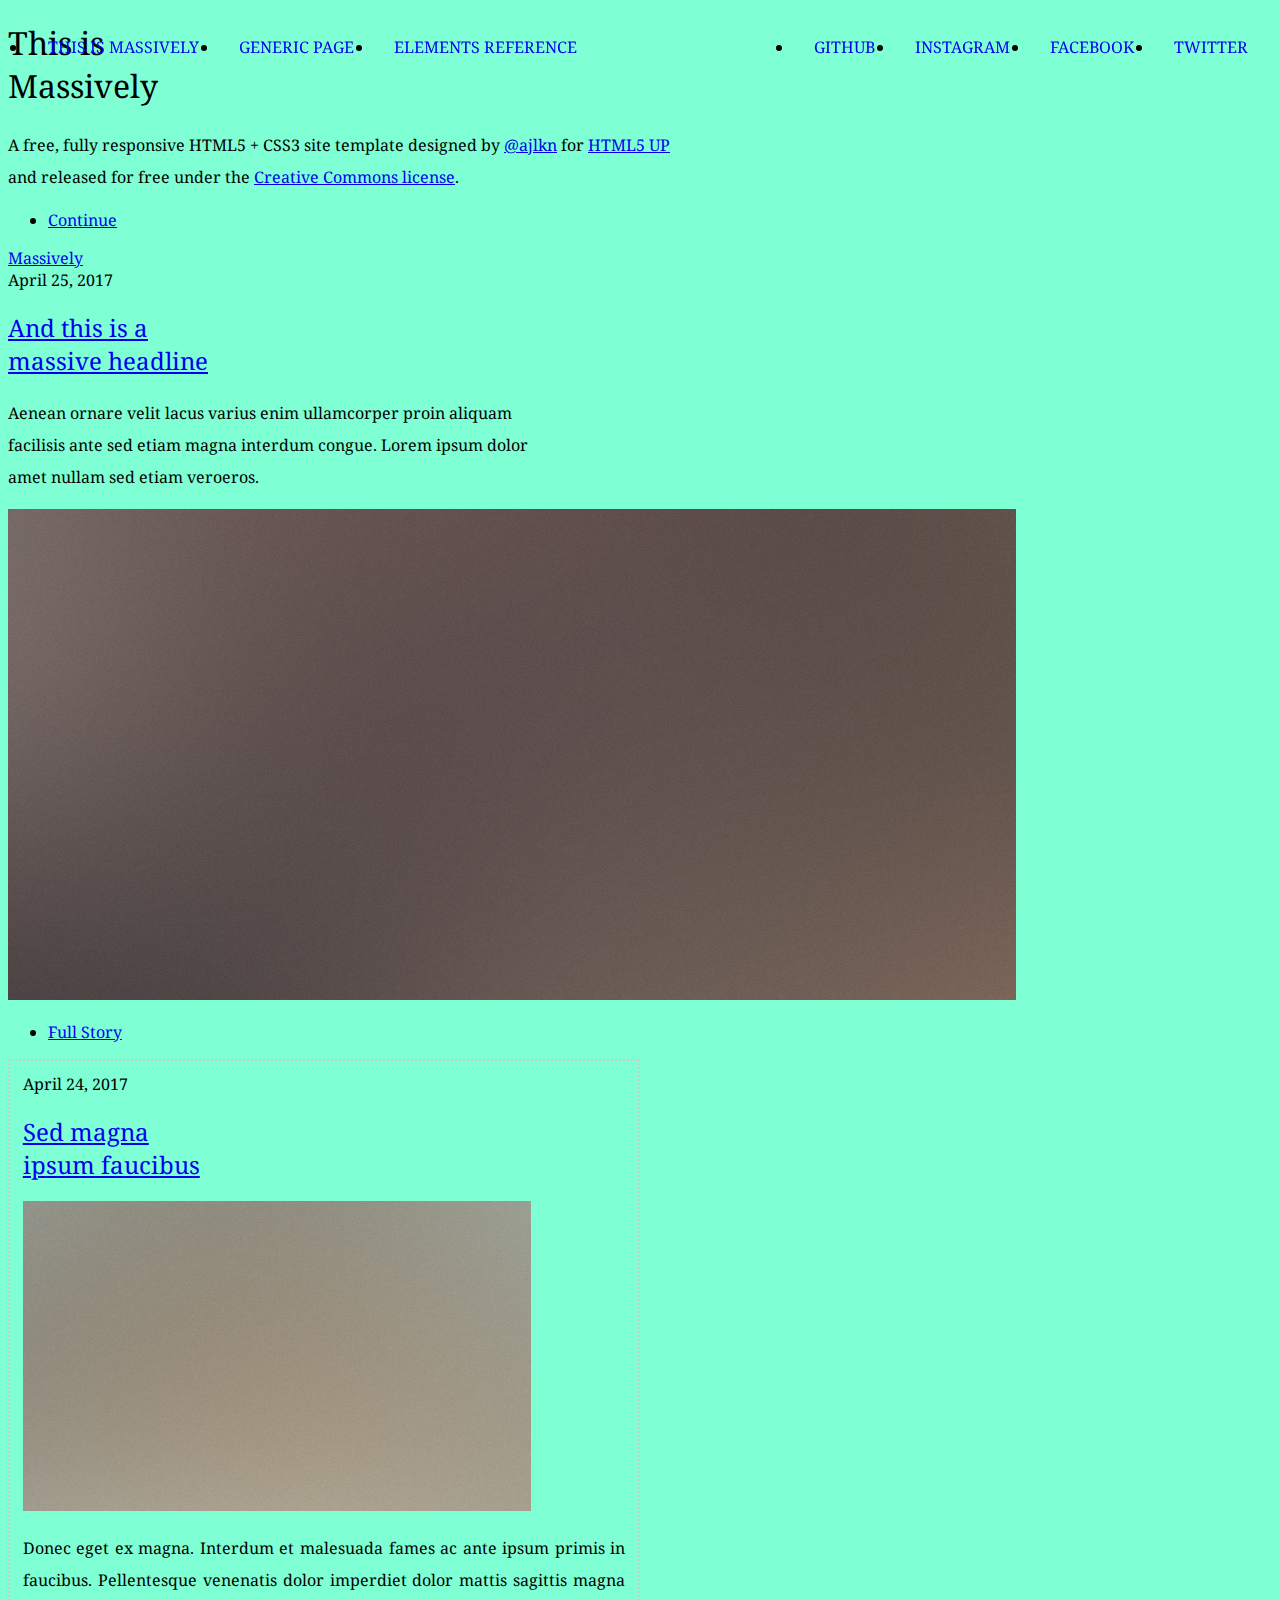
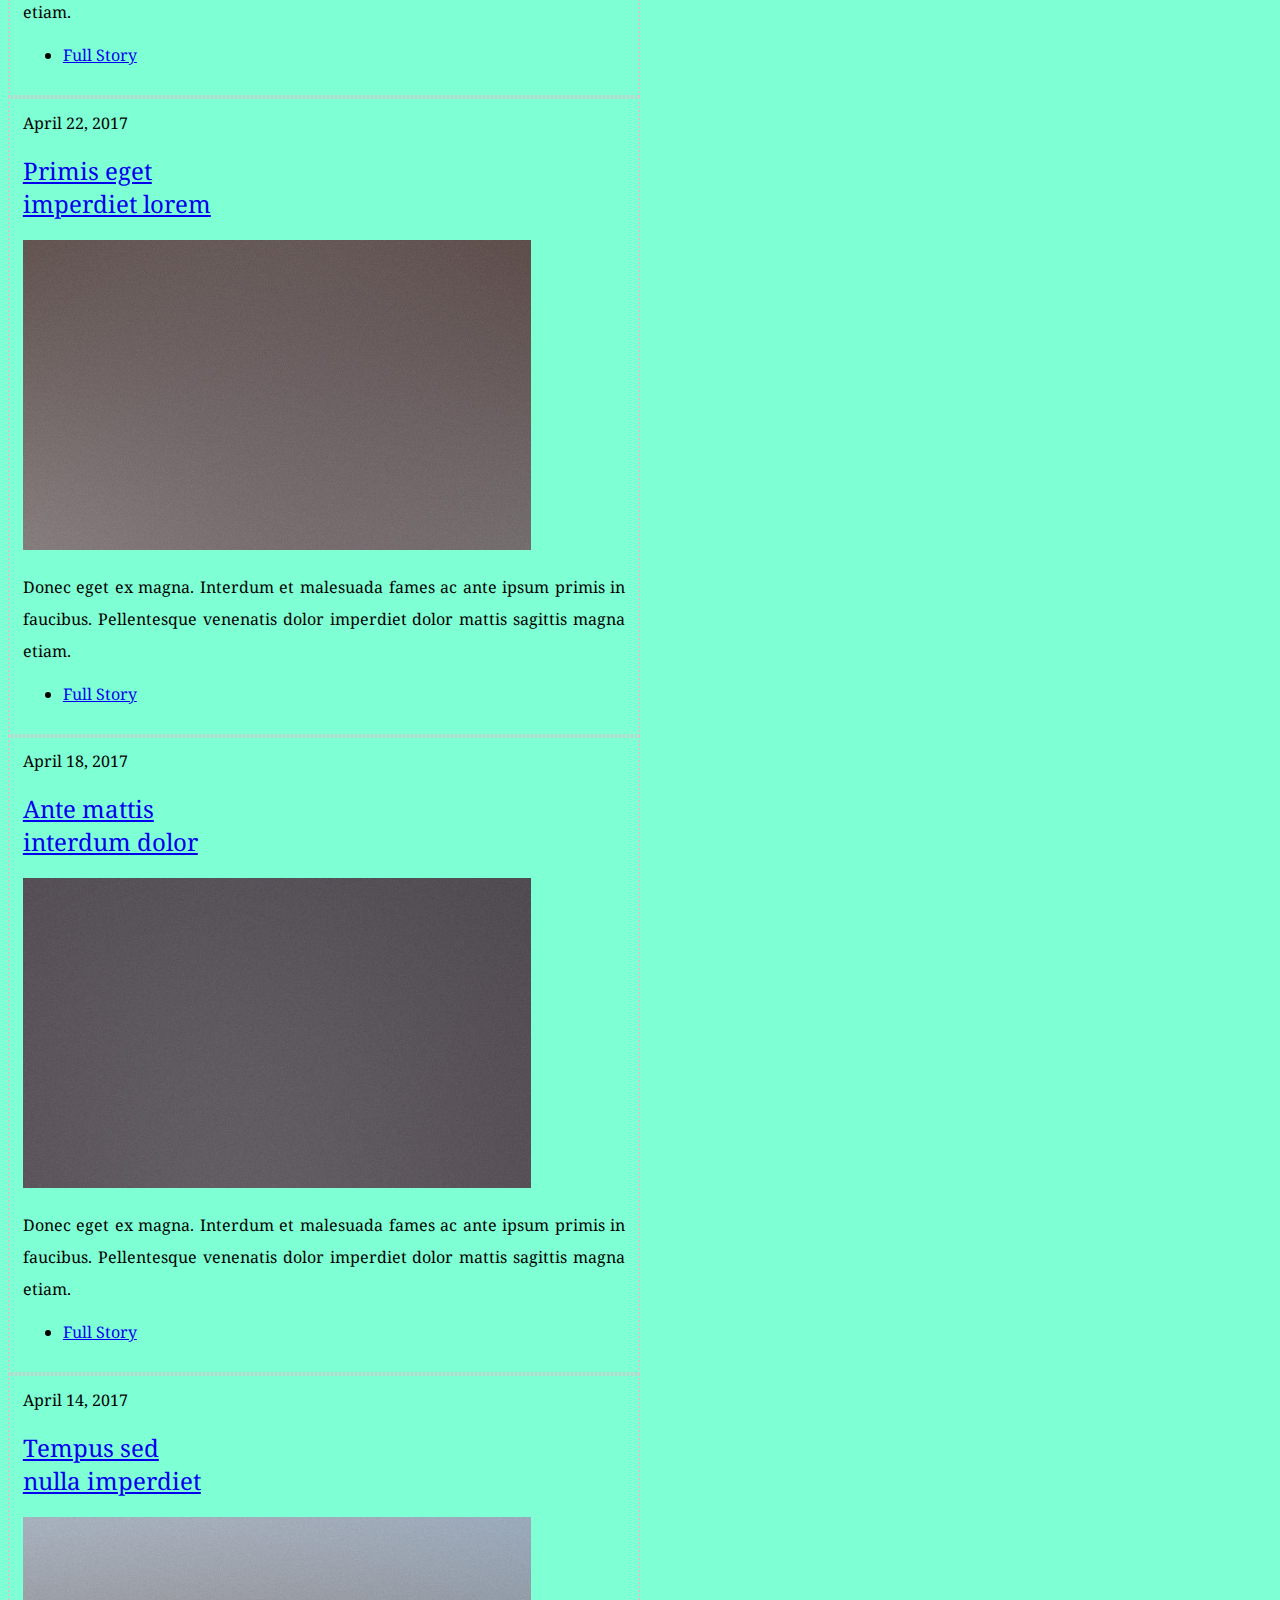
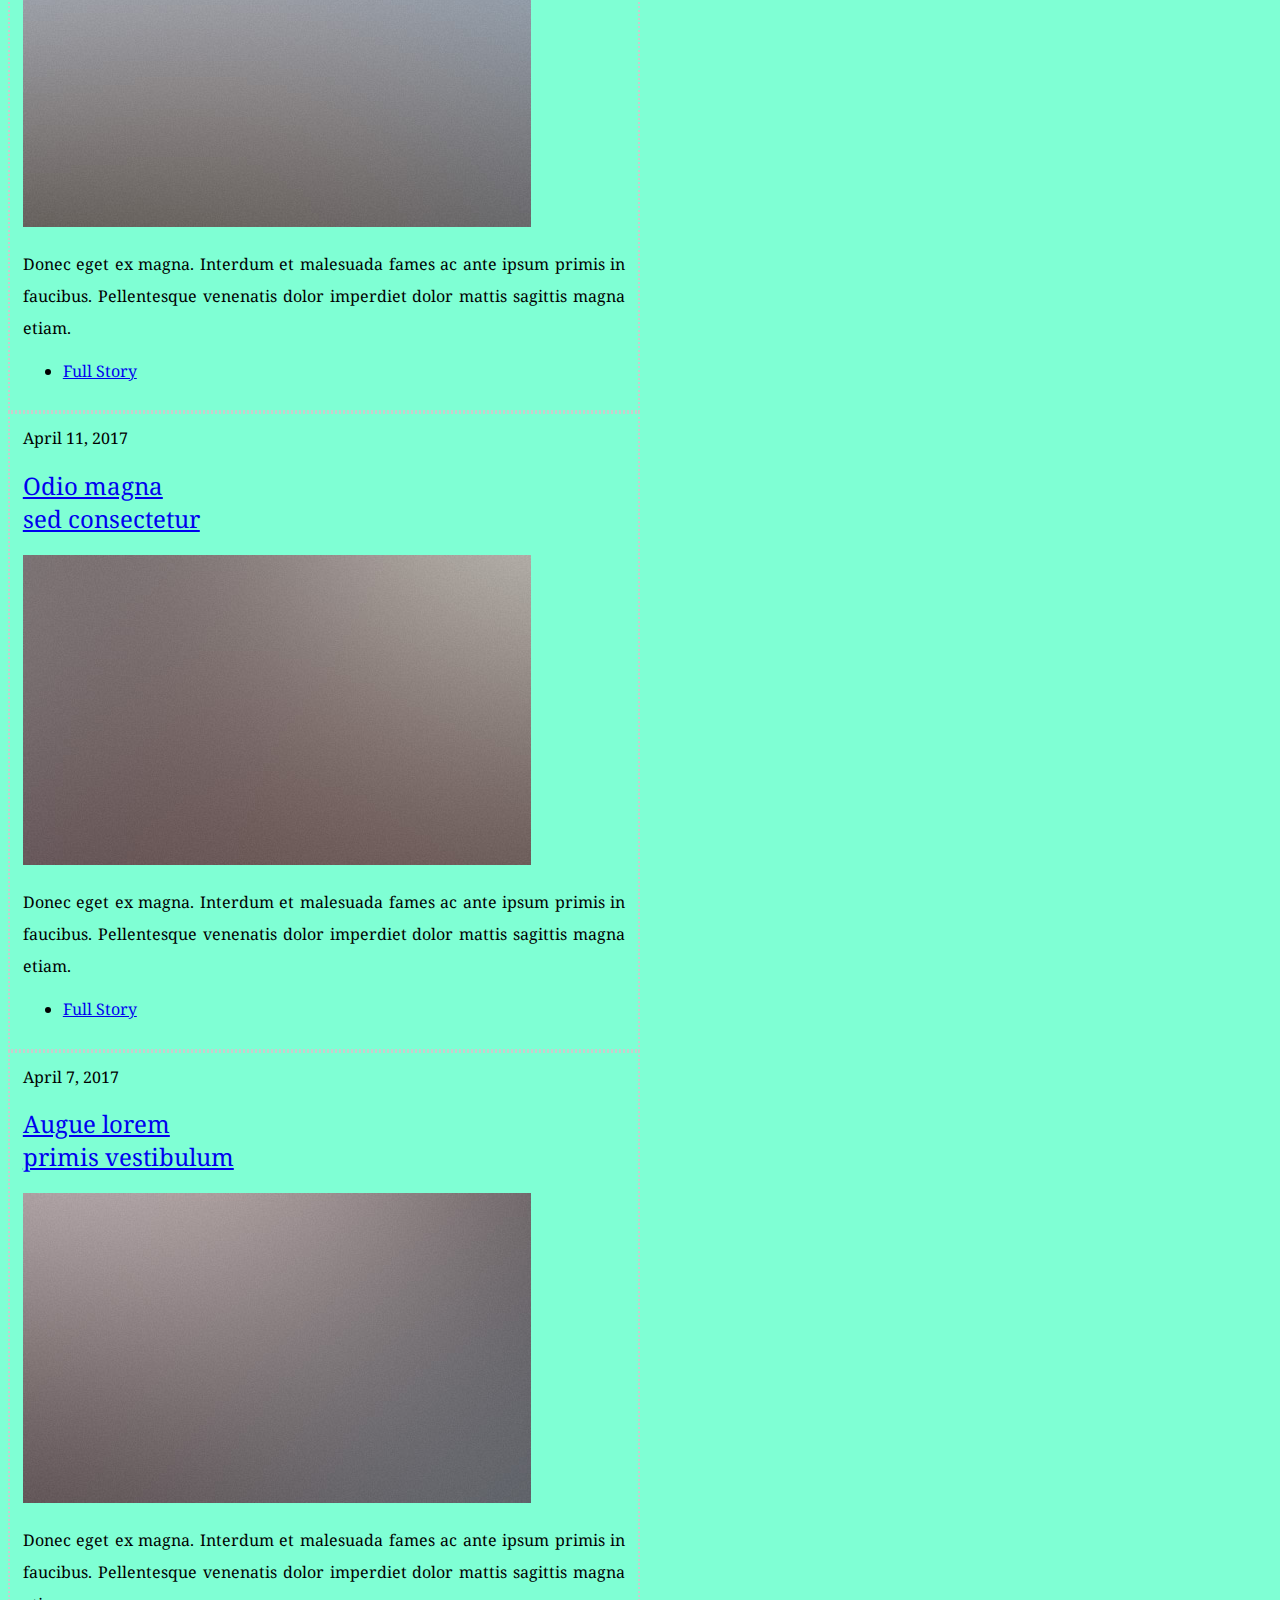
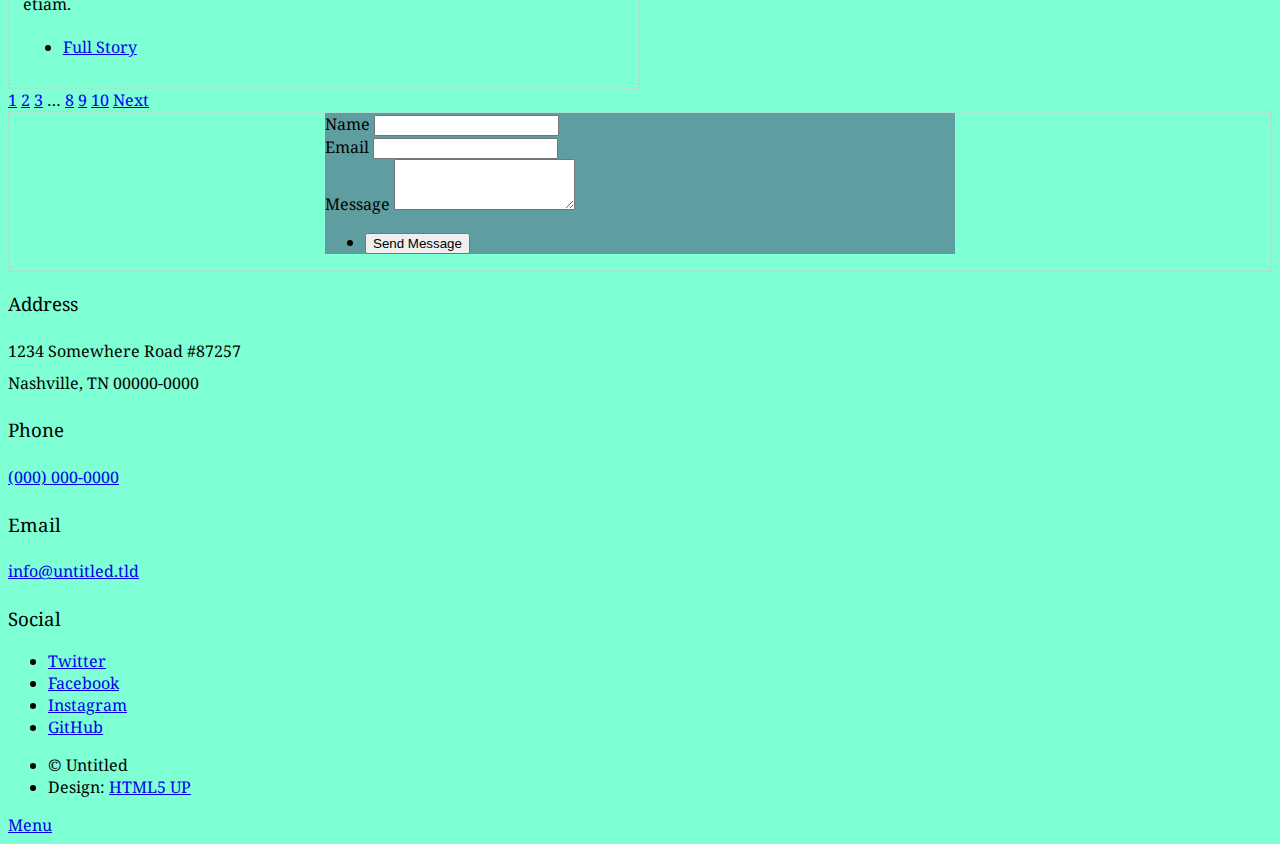
<file: FyMW/TP01/index.html>
<!DOCTYPE HTML>
<!--
	Massively by HTML5 UP
	html5up.net | @ajlkn
	Free for personal and commercial use under the CCA 3.0 license (html5up.net/license)
-->
<html>
	<head>
		<title>Massively by HTML5 UP</title>
		<meta charset="utf-8" />
		<meta name="viewport" content="width=device-width, initial-scale=1, user-scalable=no" />
		<link rel="preconnect" href="https://fonts.gstatic.com">
		<link href="https://fonts.googleapis.com/css2?family=Noto+Serif&display=swap" rel="stylesheet">
		<link rel="stylesheet" href="css/styles.css" />
	</head>
	<body class="is-preload">

		<!-- Wrapper -->
			<div id="wrapper" class="fade-in">

				<!-- Intro -->
					<div id="intro">
						<h1>This is<br />
						Massively</h1>
						<p>A free, fully responsive HTML5 + CSS3 site template designed by <a href="https://twitter.com/ajlkn">@ajlkn</a> for <a href="https://html5up.net">HTML5 UP</a><br />
						and released for free under the <a href="https://html5up.net/license">Creative Commons license</a>.</p>
						<ul class="actions">
							<li><a href="#header" class="button icon solid solo fa-arrow-down scrolly">Continue</a></li>
						</ul>
					</div>

				<!-- Header -->
					<header id="header">
						<a href="index.html" class="logo">Massively</a>
					</header>

				<!-- Nav -->
					<nav id="nav">
						<ul class="links">
							<li class="active"><a href="index.html">This is Massively</a></li>
							<li><a href="generic.html">Generic Page</a></li>
							<li><a href="elements.html">Elements Reference</a></li>
						</ul>
						<ul class="icons">
							<li><a href="#" class="icon brands fa-twitter"><span class="label">Twitter</span></a></li>
							<li><a href="#" class="icon brands fa-facebook-f"><span class="label">Facebook</span></a></li>
							<li><a href="#" class="icon brands fa-instagram"><span class="label">Instagram</span></a></li>
							<li><a href="#" class="icon brands fa-github"><span class="label">GitHub</span></a></li>
						</ul>
					</nav>

				<!-- Main -->
					<div id="main">

						<!-- Featured Post -->
							<article class="post featured">
								<header class="major">
									<span class="date">April 25, 2017</span>
									<h2><a href="#">And this is a<br />
									massive headline</a></h2>
									<p>Aenean ornare velit lacus varius enim ullamcorper proin aliquam<br />
									facilisis ante sed etiam magna interdum congue. Lorem ipsum dolor<br />
									amet nullam sed etiam veroeros.</p>
								</header>
								<a href="#" class="image main"><img src="images/pic01.jpg" alt="" /></a>
								<ul class="actions special">
									<li><a href="#" class="button large">Full Story</a></li>
								</ul>
							</article>

						<!-- Posts -->
							<section class="posts">
								<article>
									<header>
										<span class="date">April 24, 2017</span>
										<h2><a href="#">Sed magna<br />
										ipsum faucibus</a></h2>
									</header>
									<a href="#" class="image fit"><img src="images/pic02.jpg" alt="" /></a>
									<p>Donec eget ex magna. Interdum et malesuada fames ac ante ipsum primis in faucibus. Pellentesque venenatis dolor imperdiet dolor mattis sagittis magna etiam.</p>
									<ul class="actions special">
										<li><a href="#" class="button">Full Story</a></li>
									</ul>
								</article>
								<article>
									<header>
										<span class="date">April 22, 2017</span>
										<h2><a href="#">Primis eget<br />
										imperdiet lorem</a></h2>
									</header>
									<a href="#" class="image fit"><img src="images/pic03.jpg" alt="" /></a>
									<p>Donec eget ex magna. Interdum et malesuada fames ac ante ipsum primis in faucibus. Pellentesque venenatis dolor imperdiet dolor mattis sagittis magna etiam.</p>
									<ul class="actions special">
										<li><a href="#" class="button">Full Story</a></li>
									</ul>
								</article>
								<article>
									<header>
										<span class="date">April 18, 2017</span>
										<h2><a href="#">Ante mattis<br />
										interdum dolor</a></h2>
									</header>
									<a href="#" class="image fit"><img src="images/pic04.jpg" alt="" /></a>
									<p>Donec eget ex magna. Interdum et malesuada fames ac ante ipsum primis in faucibus. Pellentesque venenatis dolor imperdiet dolor mattis sagittis magna etiam.</p>
									<ul class="actions special">
										<li><a href="#" class="button">Full Story</a></li>
									</ul>
								</article>
								<article>
									<header>
										<span class="date">April 14, 2017</span>
										<h2><a href="#">Tempus sed<br />
										nulla imperdiet</a></h2>
									</header>
									<a href="#" class="image fit"><img src="images/pic05.jpg" alt="" /></a>
									<p>Donec eget ex magna. Interdum et malesuada fames ac ante ipsum primis in faucibus. Pellentesque venenatis dolor imperdiet dolor mattis sagittis magna etiam.</p>
									<ul class="actions special">
										<li><a href="#" class="button">Full Story</a></li>
									</ul>
								</article>
								<article>
									<header>
										<span class="date">April 11, 2017</span>
										<h2><a href="#">Odio magna<br />
										sed consectetur</a></h2>
									</header>
									<a href="#" class="image fit"><img src="images/pic06.jpg" alt="" /></a>
									<p>Donec eget ex magna. Interdum et malesuada fames ac ante ipsum primis in faucibus. Pellentesque venenatis dolor imperdiet dolor mattis sagittis magna etiam.</p>
									<ul class="actions special">
										<li><a href="#" class="button">Full Story</a></li>
									</ul>
								</article>
								<article>
									<header>
										<span class="date">April 7, 2017</span>
										<h2><a href="#">Augue lorem<br />
										primis vestibulum</a></h2>
									</header>
									<a href="#" class="image fit"><img src="images/pic07.jpg" alt="" /></a>
									<p>Donec eget ex magna. Interdum et malesuada fames ac ante ipsum primis in faucibus. Pellentesque venenatis dolor imperdiet dolor mattis sagittis magna etiam.</p>
									<ul class="actions special">
										<li><a href="#" class="button">Full Story</a></li>
									</ul>
								</article>
							</section>

						<!-- Footer -->
							<footer>
								<div class="pagination">
									<!--<a href="#" class="previous">Prev</a>-->
									<a href="#" class="page active">1</a>
									<a href="#" class="page">2</a>
									<a href="#" class="page">3</a>
									<span class="extra">&hellip;</span>
									<a href="#" class="page">8</a>
									<a href="#" class="page">9</a>
									<a href="#" class="page">10</a>
									<a href="#" class="next">Next</a>
								</div>
							</footer>

					</div>

				<!-- Footer -->
					<footer id="footer">
						<section>
							<form method="post" action="#">
								<div class="fields">
									<div class="field">
										<label for="name">Name</label>
										<input type="text" name="name" id="name" />
									</div>
									<div class="field">
										<label for="email">Email</label>
										<input type="text" name="email" id="email" />
									</div>
									<div class="field">
										<label for="message">Message</label>
										<textarea name="message" id="message" rows="3"></textarea>
									</div>
								</div>
								<ul class="actions">
									<li><input type="submit" value="Send Message" /></li>
								</ul>
							</form>
						</section>
						<section class="split contact">
							<section class="alt">
								<h3>Address</h3>
								<p>1234 Somewhere Road #87257<br />
								Nashville, TN 00000-0000</p>
							</section>
							<section>
								<h3>Phone</h3>
								<p><a href="#">(000) 000-0000</a></p>
							</section>
							<section>
								<h3>Email</h3>
								<p><a href="#">info@untitled.tld</a></p>
							</section>
							<section>
								<h3>Social</h3>
								<ul class="icons alt">
									<li><a href="#" class="icon brands alt fa-twitter"><span class="label">Twitter</span></a></li>
									<li><a href="#" class="icon brands alt fa-facebook-f"><span class="label">Facebook</span></a></li>
									<li><a href="#" class="icon brands alt fa-instagram"><span class="label">Instagram</span></a></li>
									<li><a href="#" class="icon brands alt fa-github"><span class="label">GitHub</span></a></li>
								</ul>
							</section>
						</section>
					</footer>

				<!-- Copyright -->
					<div id="copyright">
						<ul><li>&copy; Untitled</li><li>Design: <a href="https://html5up.net">HTML5 UP</a></li></ul>
					</div>

			</div>

		<!-- Scripts -->
			<script src="assets/js/jquery.min.js"></script>
			<script src="assets/js/jquery.scrollex.min.js"></script>
			<script src="assets/js/jquery.scrolly.min.js"></script>
			<script src="assets/js/browser.min.js"></script>
			<script src="assets/js/breakpoints.min.js"></script>
			<script src="assets/js/util.js"></script>
			<script src="assets/js/main.js"></script>

	</body>
</html>
</file>
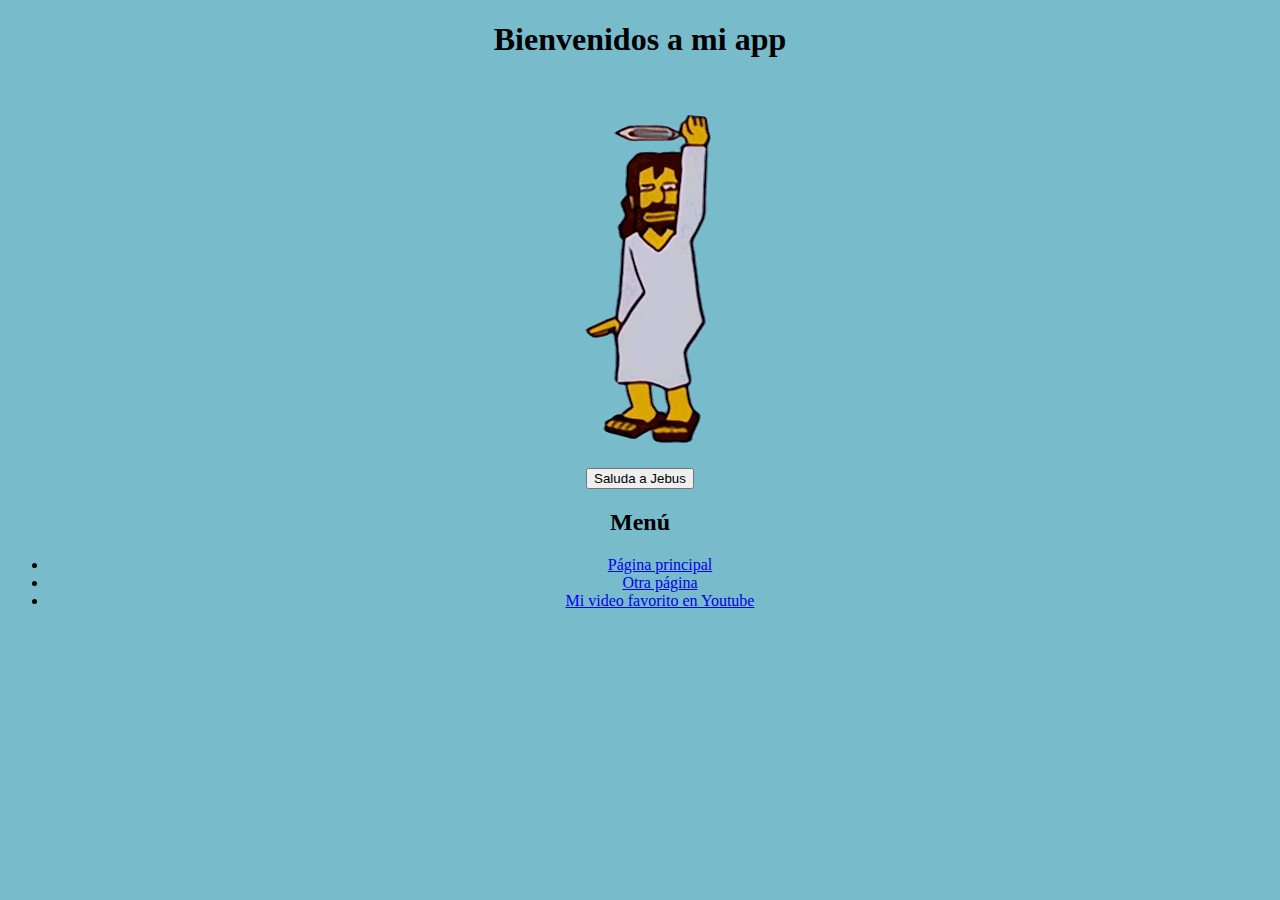
<file: HDES/clase03/index.html>
<!DOCTYPE html>
<html>

<head>
    <meta charset="UTF-8">
    <title>Hola Mundo</title>
    <link rel="stylesheet" href="css/estilos.css" />
</head>

<body>
    <h1>Bienvenidos a mi app</h1>
    <img src="images/jebus.gif" alt="Jebus bailando" />
    <br>
    <button id="boton-saludar">Saluda a Jebus</button>
    <h2>Menú</h2>
    <ul>
        <li>
            <a href="index.html" title="Ir a otra página">Página principal</a>
        </li>
        <li>
            <a href="otra-pagina.html" title="Ir a otra página">Otra página</a>
        </li>
        <li>
            <a href="https://www.youtube.com/watch?v=0ovKj1201so" title="Mi video favorito">Mi video favorito en Youtube</a>
        </li>
    </ul>
    <script type="text/javascript" src="js/scripts.js"></script>
</body>

</html>
</file>
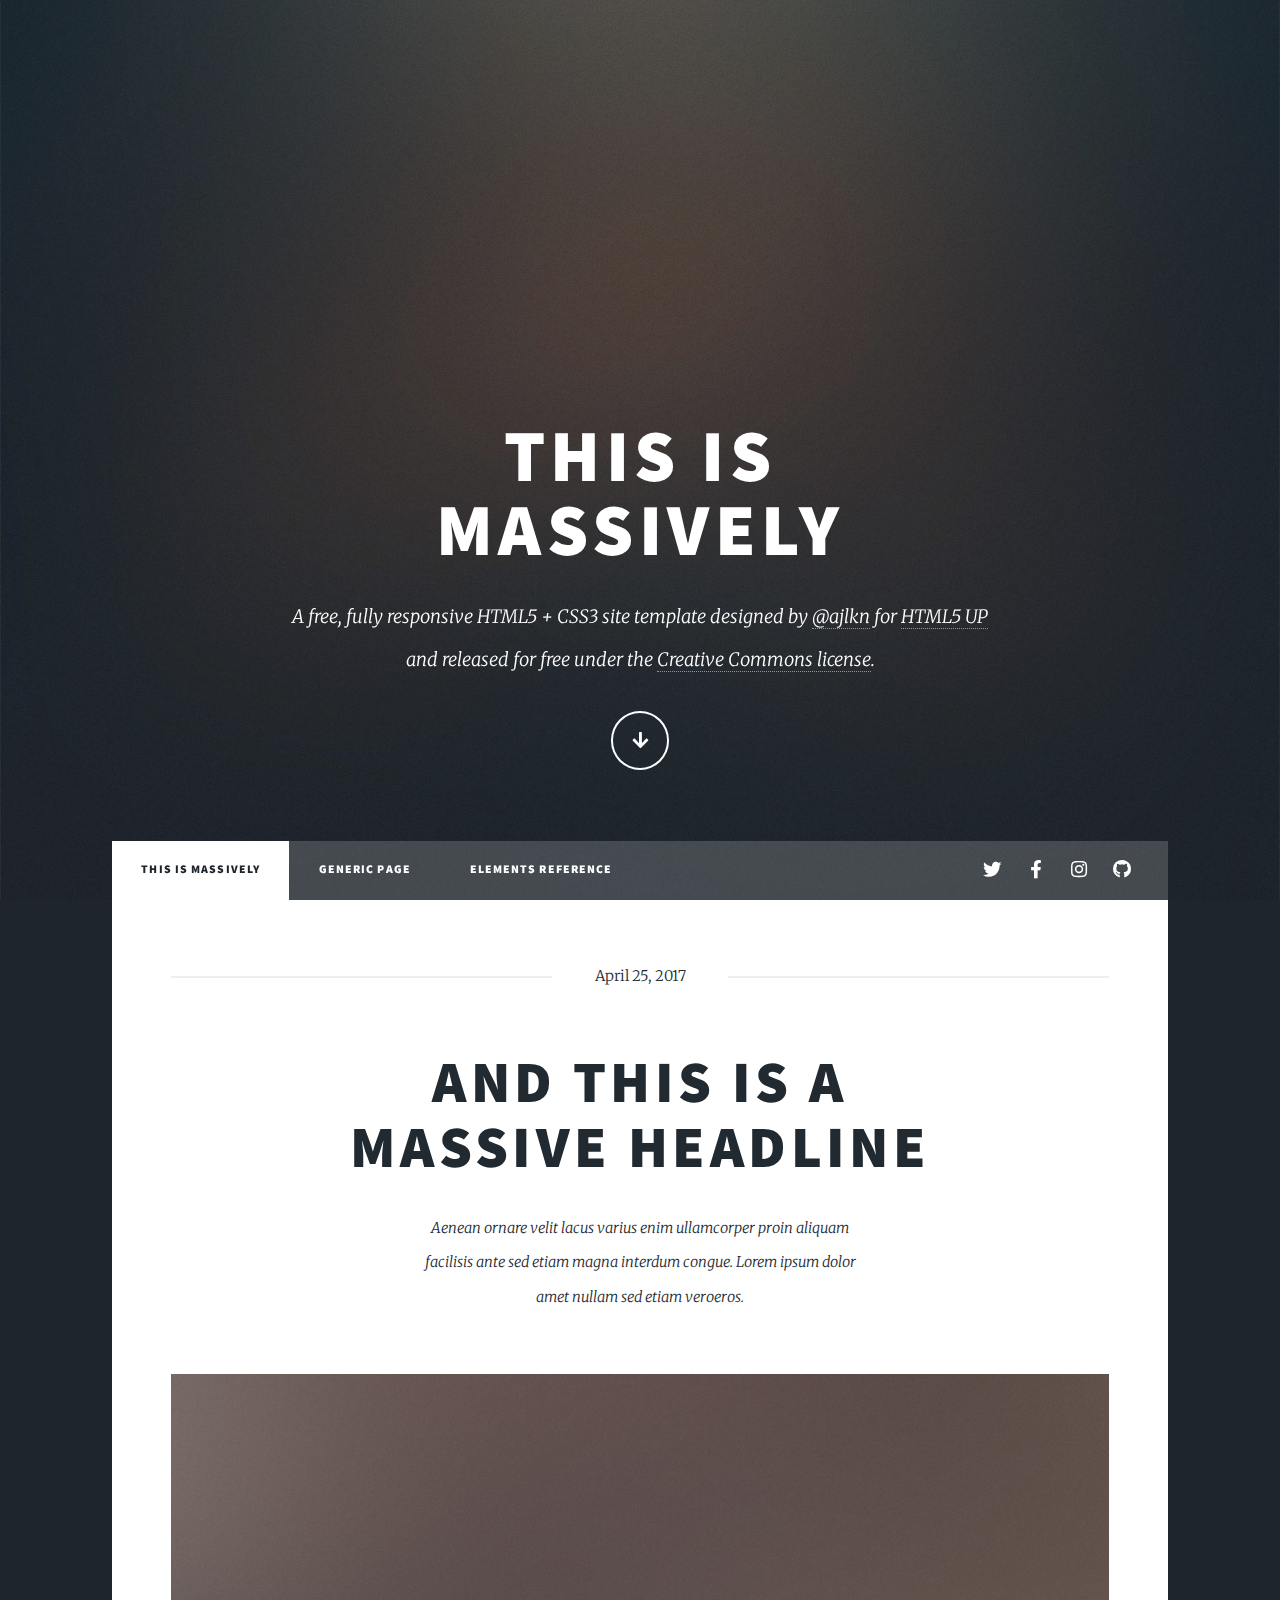
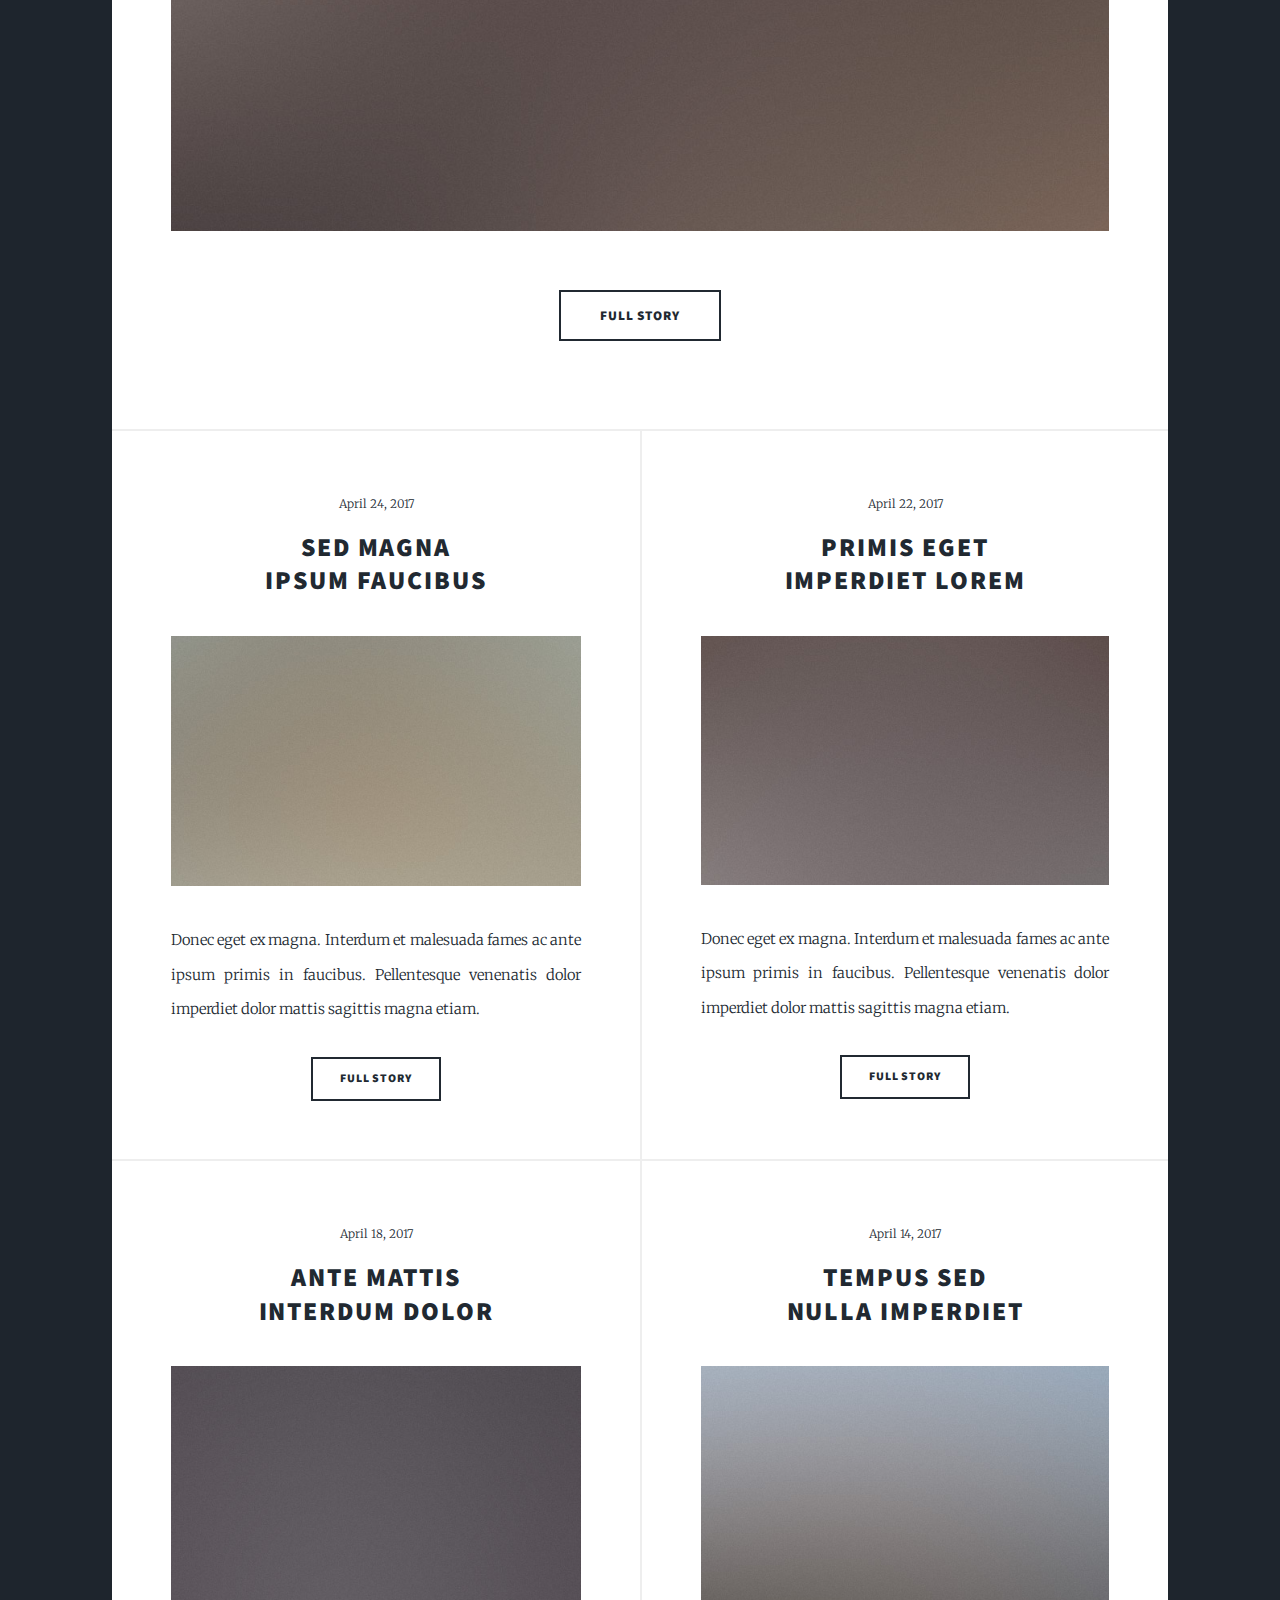
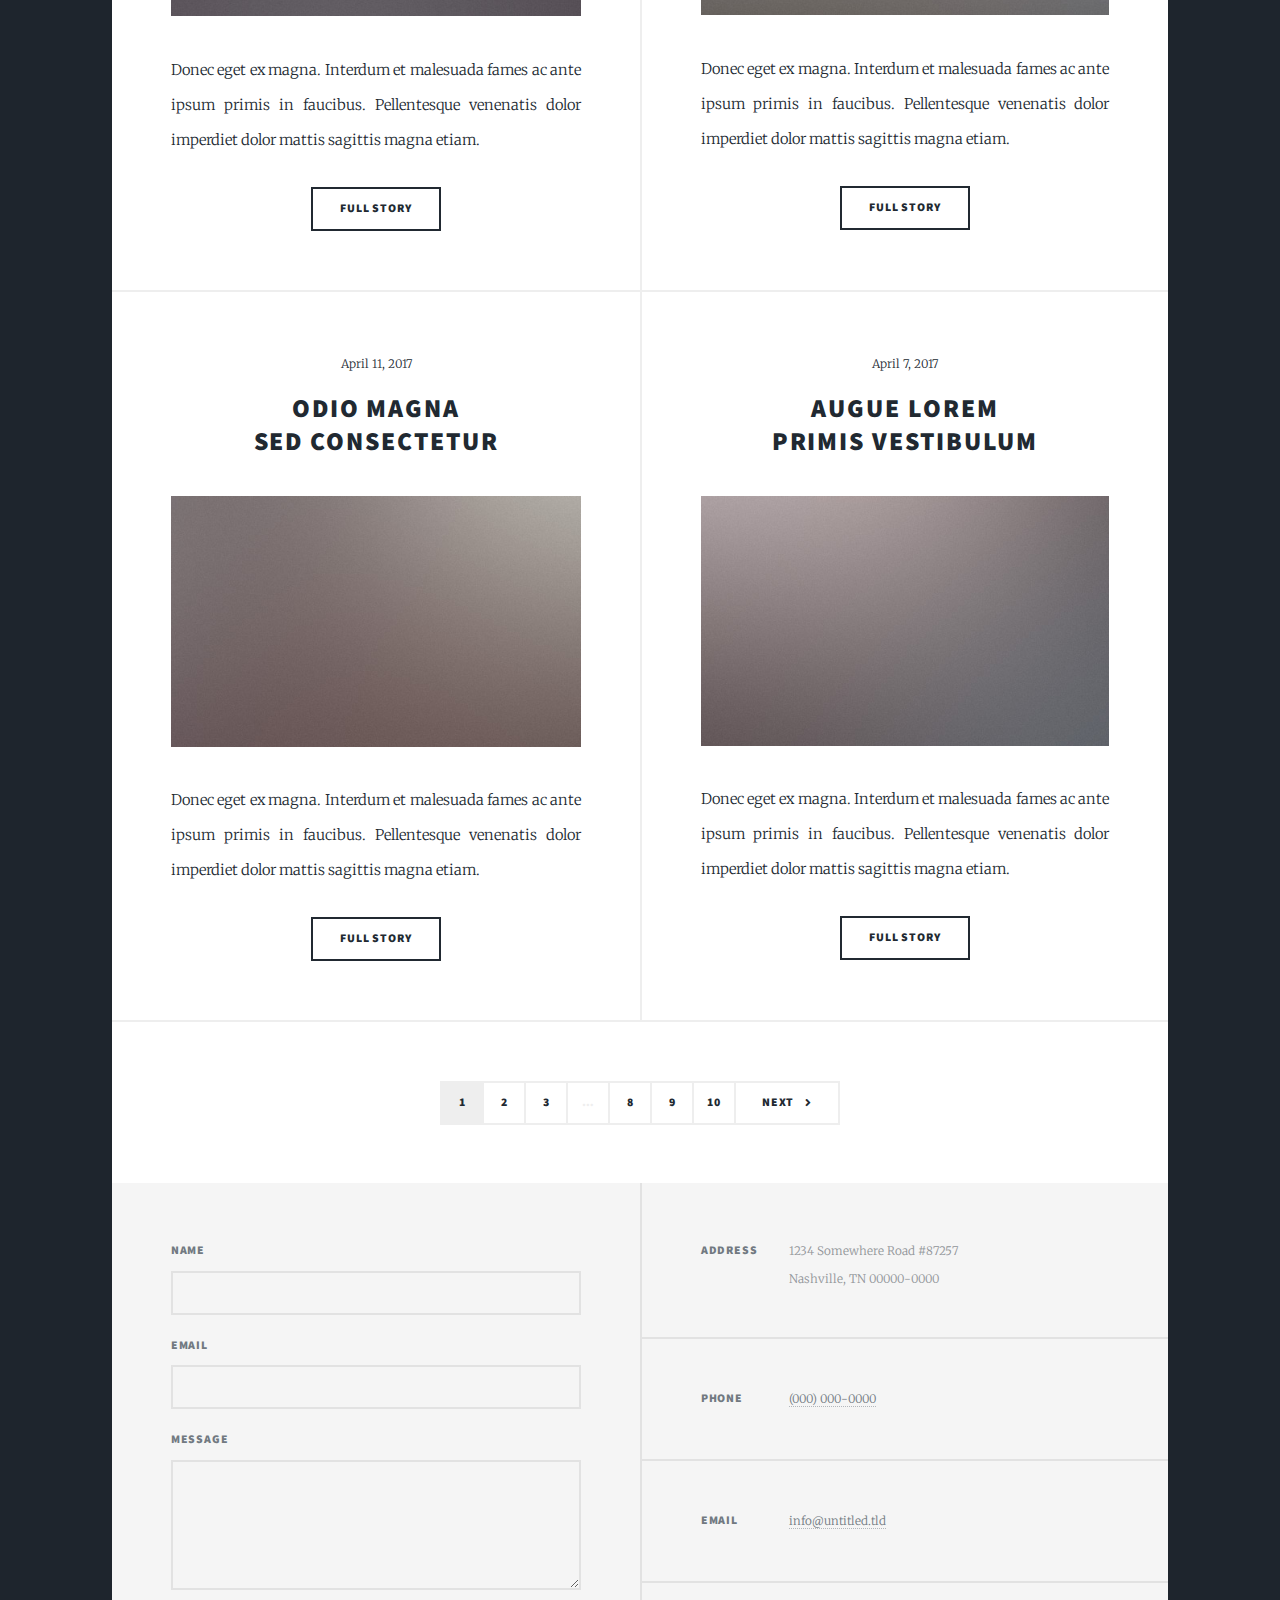
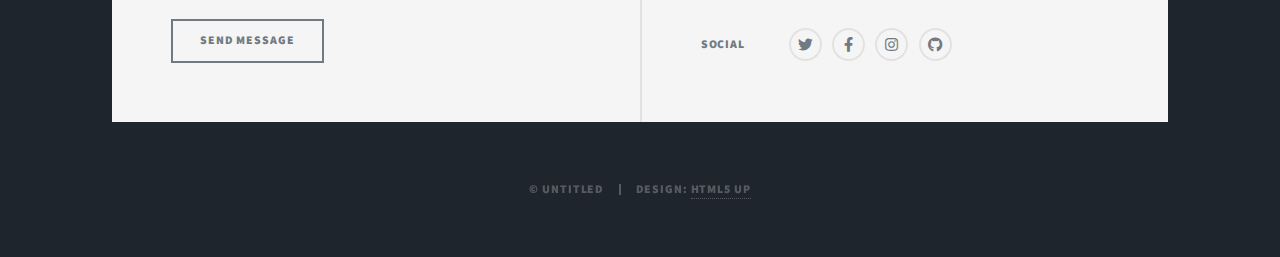
<file: FyMW/TP01/template_massively/index.html>
<!DOCTYPE HTML>
<!--
	Massively by HTML5 UP
	html5up.net | @ajlkn
	Free for personal and commercial use under the CCA 3.0 license (html5up.net/license)
-->
<html>
	<head>
		<title>Massively by HTML5 UP</title>
		<meta charset="utf-8" />
		<meta name="viewport" content="width=device-width, initial-scale=1, user-scalable=no" />
		<link rel="stylesheet" href="assets/css/main.css" />
		<noscript><link rel="stylesheet" href="assets/css/noscript.css" /></noscript>
	</head>
	<body class="is-preload">

		<!-- Wrapper -->
			<div id="wrapper" class="fade-in">

				<!-- Intro -->
					<div id="intro">
						<h1>This is<br />
						Massively</h1>
						<p>A free, fully responsive HTML5 + CSS3 site template designed by <a href="https://twitter.com/ajlkn">@ajlkn</a> for <a href="https://html5up.net">HTML5 UP</a><br />
						and released for free under the <a href="https://html5up.net/license">Creative Commons license</a>.</p>
						<ul class="actions">
							<li><a href="#header" class="button icon solid solo fa-arrow-down scrolly">Continue</a></li>
						</ul>
					</div>

				<!-- Header -->
					<header id="header">
						<a href="index.html" class="logo">Massively</a>
					</header>

				<!-- Nav -->
					<nav id="nav">
						<ul class="links">
							<li class="active"><a href="index.html">This is Massively</a></li>
							<li><a href="generic.html">Generic Page</a></li>
							<li><a href="elements.html">Elements Reference</a></li>
						</ul>
						<ul class="icons">
							<li><a href="#" class="icon brands fa-twitter"><span class="label">Twitter</span></a></li>
							<li><a href="#" class="icon brands fa-facebook-f"><span class="label">Facebook</span></a></li>
							<li><a href="#" class="icon brands fa-instagram"><span class="label">Instagram</span></a></li>
							<li><a href="#" class="icon brands fa-github"><span class="label">GitHub</span></a></li>
						</ul>
					</nav>

				<!-- Main -->
					<div id="main">

						<!-- Featured Post -->
							<article class="post featured">
								<header class="major">
									<span class="date">April 25, 2017</span>
									<h2><a href="#">And this is a<br />
									massive headline</a></h2>
									<p>Aenean ornare velit lacus varius enim ullamcorper proin aliquam<br />
									facilisis ante sed etiam magna interdum congue. Lorem ipsum dolor<br />
									amet nullam sed etiam veroeros.</p>
								</header>
								<a href="#" class="image main"><img src="images/pic01.jpg" alt="" /></a>
								<ul class="actions special">
									<li><a href="#" class="button large">Full Story</a></li>
								</ul>
							</article>

						<!-- Posts -->
							<section class="posts">
								<article>
									<header>
										<span class="date">April 24, 2017</span>
										<h2><a href="#">Sed magna<br />
										ipsum faucibus</a></h2>
									</header>
									<a href="#" class="image fit"><img src="images/pic02.jpg" alt="" /></a>
									<p>Donec eget ex magna. Interdum et malesuada fames ac ante ipsum primis in faucibus. Pellentesque venenatis dolor imperdiet dolor mattis sagittis magna etiam.</p>
									<ul class="actions special">
										<li><a href="#" class="button">Full Story</a></li>
									</ul>
								</article>
								<article>
									<header>
										<span class="date">April 22, 2017</span>
										<h2><a href="#">Primis eget<br />
										imperdiet lorem</a></h2>
									</header>
									<a href="#" class="image fit"><img src="images/pic03.jpg" alt="" /></a>
									<p>Donec eget ex magna. Interdum et malesuada fames ac ante ipsum primis in faucibus. Pellentesque venenatis dolor imperdiet dolor mattis sagittis magna etiam.</p>
									<ul class="actions special">
										<li><a href="#" class="button">Full Story</a></li>
									</ul>
								</article>
								<article>
									<header>
										<span class="date">April 18, 2017</span>
										<h2><a href="#">Ante mattis<br />
										interdum dolor</a></h2>
									</header>
									<a href="#" class="image fit"><img src="images/pic04.jpg" alt="" /></a>
									<p>Donec eget ex magna. Interdum et malesuada fames ac ante ipsum primis in faucibus. Pellentesque venenatis dolor imperdiet dolor mattis sagittis magna etiam.</p>
									<ul class="actions special">
										<li><a href="#" class="button">Full Story</a></li>
									</ul>
								</article>
								<article>
									<header>
										<span class="date">April 14, 2017</span>
										<h2><a href="#">Tempus sed<br />
										nulla imperdiet</a></h2>
									</header>
									<a href="#" class="image fit"><img src="images/pic05.jpg" alt="" /></a>
									<p>Donec eget ex magna. Interdum et malesuada fames ac ante ipsum primis in faucibus. Pellentesque venenatis dolor imperdiet dolor mattis sagittis magna etiam.</p>
									<ul class="actions special">
										<li><a href="#" class="button">Full Story</a></li>
									</ul>
								</article>
								<article>
									<header>
										<span class="date">April 11, 2017</span>
										<h2><a href="#">Odio magna<br />
										sed consectetur</a></h2>
									</header>
									<a href="#" class="image fit"><img src="images/pic06.jpg" alt="" /></a>
									<p>Donec eget ex magna. Interdum et malesuada fames ac ante ipsum primis in faucibus. Pellentesque venenatis dolor imperdiet dolor mattis sagittis magna etiam.</p>
									<ul class="actions special">
										<li><a href="#" class="button">Full Story</a></li>
									</ul>
								</article>
								<article>
									<header>
										<span class="date">April 7, 2017</span>
										<h2><a href="#">Augue lorem<br />
										primis vestibulum</a></h2>
									</header>
									<a href="#" class="image fit"><img src="images/pic07.jpg" alt="" /></a>
									<p>Donec eget ex magna. Interdum et malesuada fames ac ante ipsum primis in faucibus. Pellentesque venenatis dolor imperdiet dolor mattis sagittis magna etiam.</p>
									<ul class="actions special">
										<li><a href="#" class="button">Full Story</a></li>
									</ul>
								</article>
							</section>

						<!-- Footer -->
							<footer>
								<div class="pagination">
									<!--<a href="#" class="previous">Prev</a>-->
									<a href="#" class="page active">1</a>
									<a href="#" class="page">2</a>
									<a href="#" class="page">3</a>
									<span class="extra">&hellip;</span>
									<a href="#" class="page">8</a>
									<a href="#" class="page">9</a>
									<a href="#" class="page">10</a>
									<a href="#" class="next">Next</a>
								</div>
							</footer>

					</div>

				<!-- Footer -->
					<footer id="footer">
						<section>
							<form method="post" action="#">
								<div class="fields">
									<div class="field">
										<label for="name">Name</label>
										<input type="text" name="name" id="name" />
									</div>
									<div class="field">
										<label for="email">Email</label>
										<input type="text" name="email" id="email" />
									</div>
									<div class="field">
										<label for="message">Message</label>
										<textarea name="message" id="message" rows="3"></textarea>
									</div>
								</div>
								<ul class="actions">
									<li><input type="submit" value="Send Message" /></li>
								</ul>
							</form>
						</section>
						<section class="split contact">
							<section class="alt">
								<h3>Address</h3>
								<p>1234 Somewhere Road #87257<br />
								Nashville, TN 00000-0000</p>
							</section>
							<section>
								<h3>Phone</h3>
								<p><a href="#">(000) 000-0000</a></p>
							</section>
							<section>
								<h3>Email</h3>
								<p><a href="#">info@untitled.tld</a></p>
							</section>
							<section>
								<h3>Social</h3>
								<ul class="icons alt">
									<li><a href="#" class="icon brands alt fa-twitter"><span class="label">Twitter</span></a></li>
									<li><a href="#" class="icon brands alt fa-facebook-f"><span class="label">Facebook</span></a></li>
									<li><a href="#" class="icon brands alt fa-instagram"><span class="label">Instagram</span></a></li>
									<li><a href="#" class="icon brands alt fa-github"><span class="label">GitHub</span></a></li>
								</ul>
							</section>
						</section>
					</footer>

				<!-- Copyright -->
					<div id="copyright">
						<ul><li>&copy; Untitled</li><li>Design: <a href="https://html5up.net">HTML5 UP</a></li></ul>
					</div>

			</div>

		<!-- Scripts -->
			<script src="assets/js/jquery.min.js"></script>
			<script src="assets/js/jquery.scrollex.min.js"></script>
			<script src="assets/js/jquery.scrolly.min.js"></script>
			<script src="assets/js/browser.min.js"></script>
			<script src="assets/js/breakpoints.min.js"></script>
			<script src="assets/js/util.js"></script>
			<script src="assets/js/main.js"></script>

	</body>
</html>
</file>
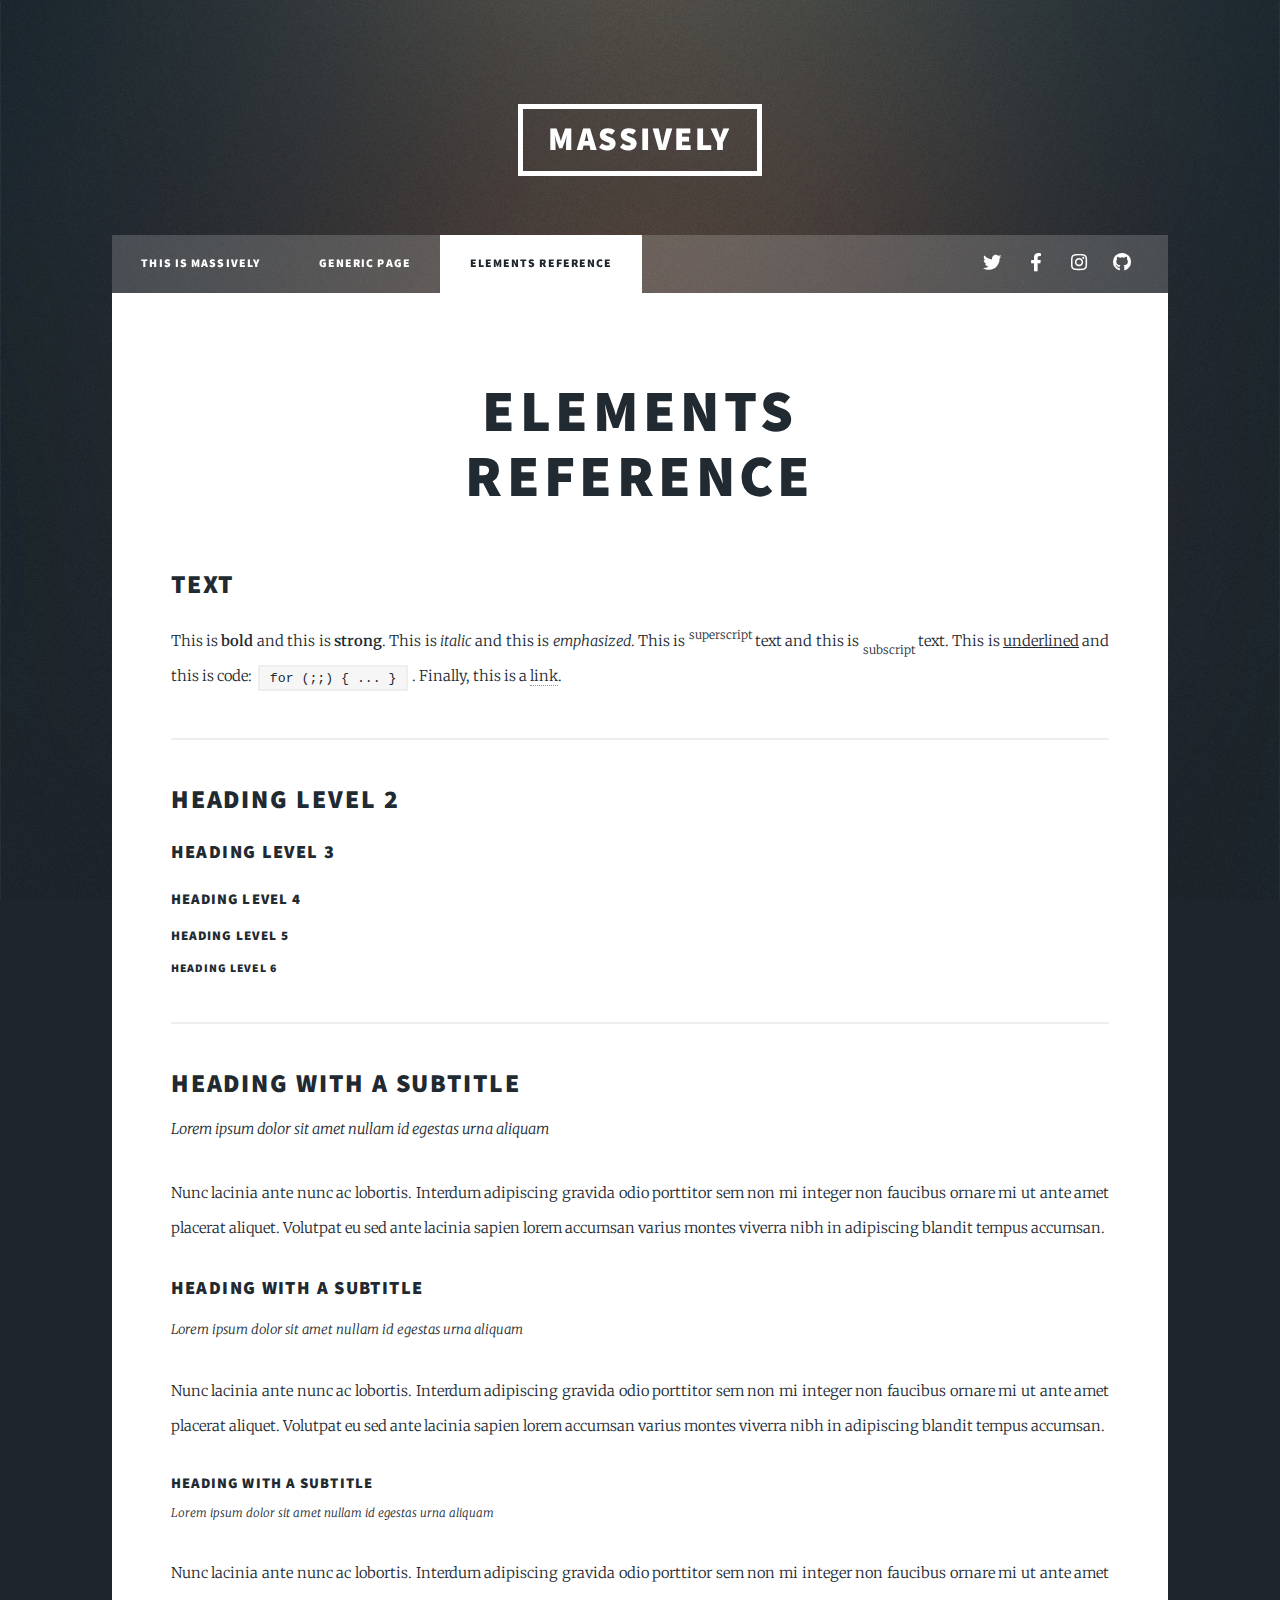
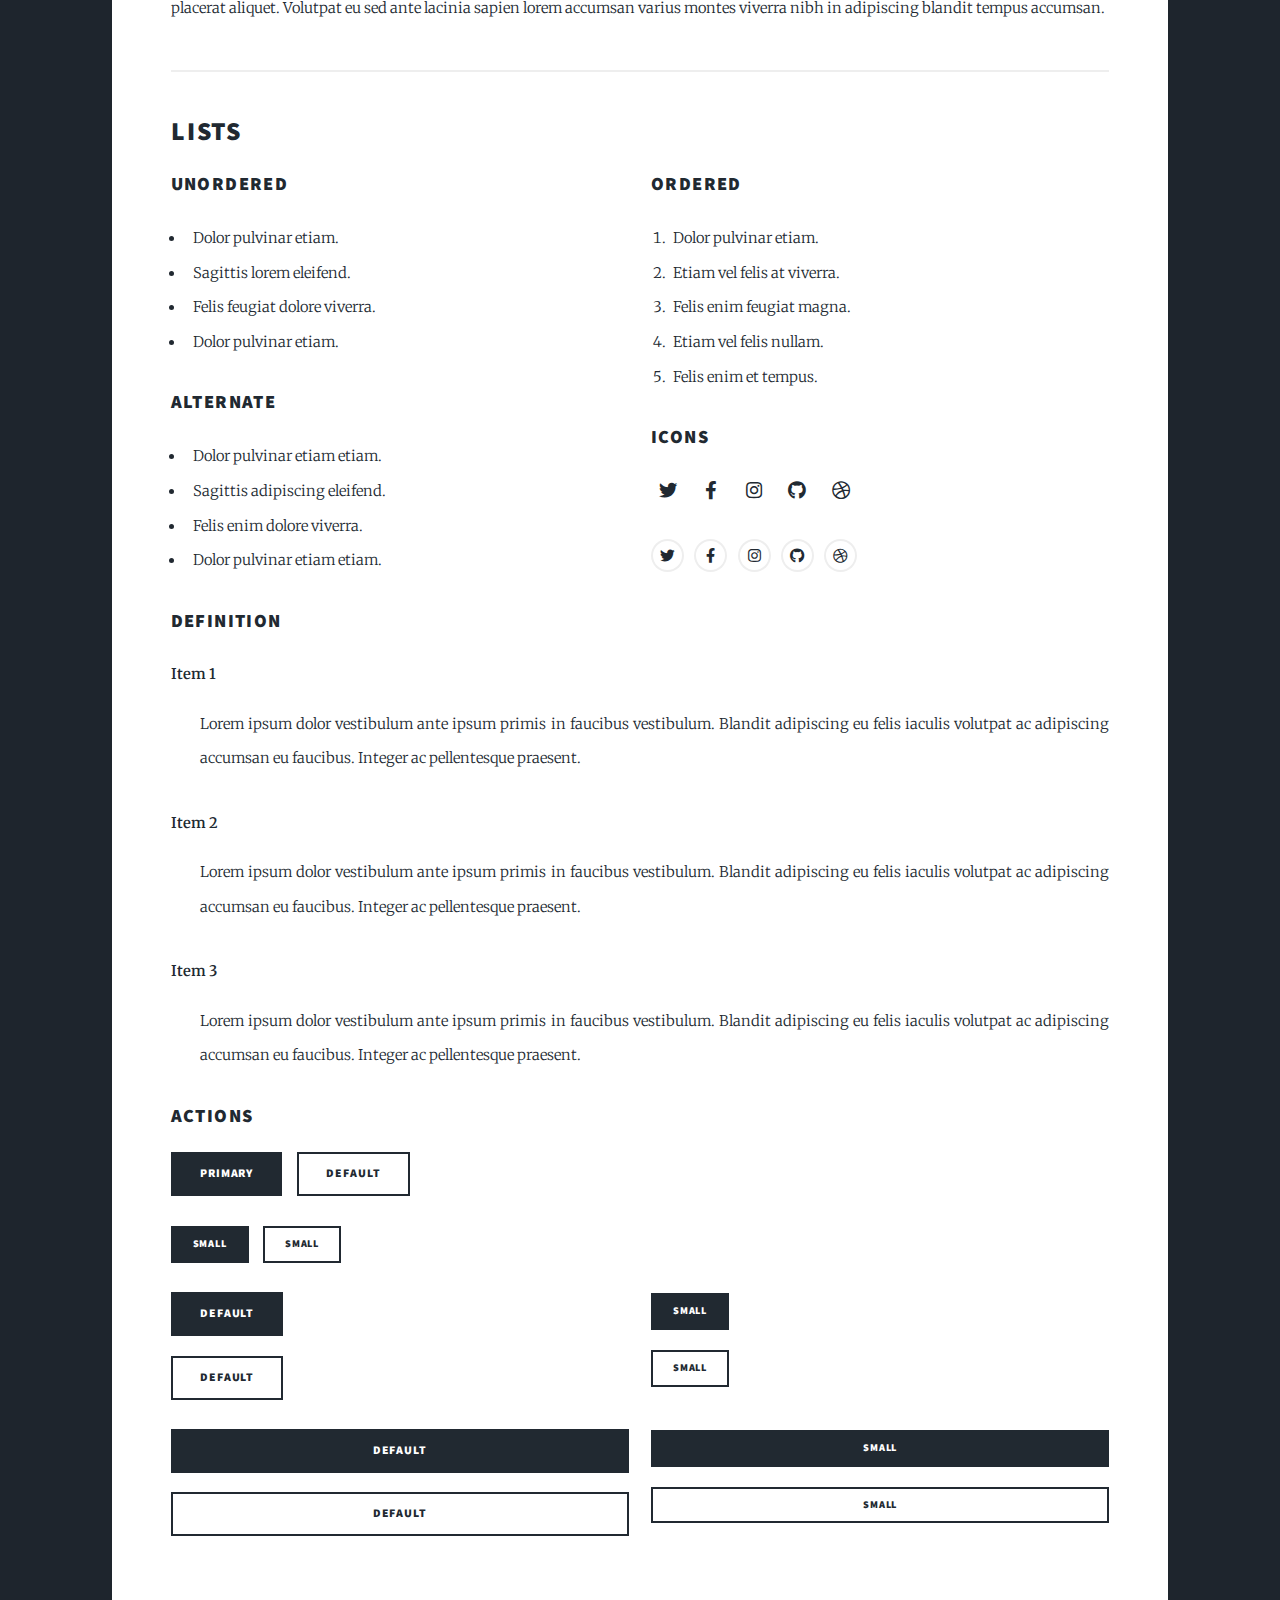
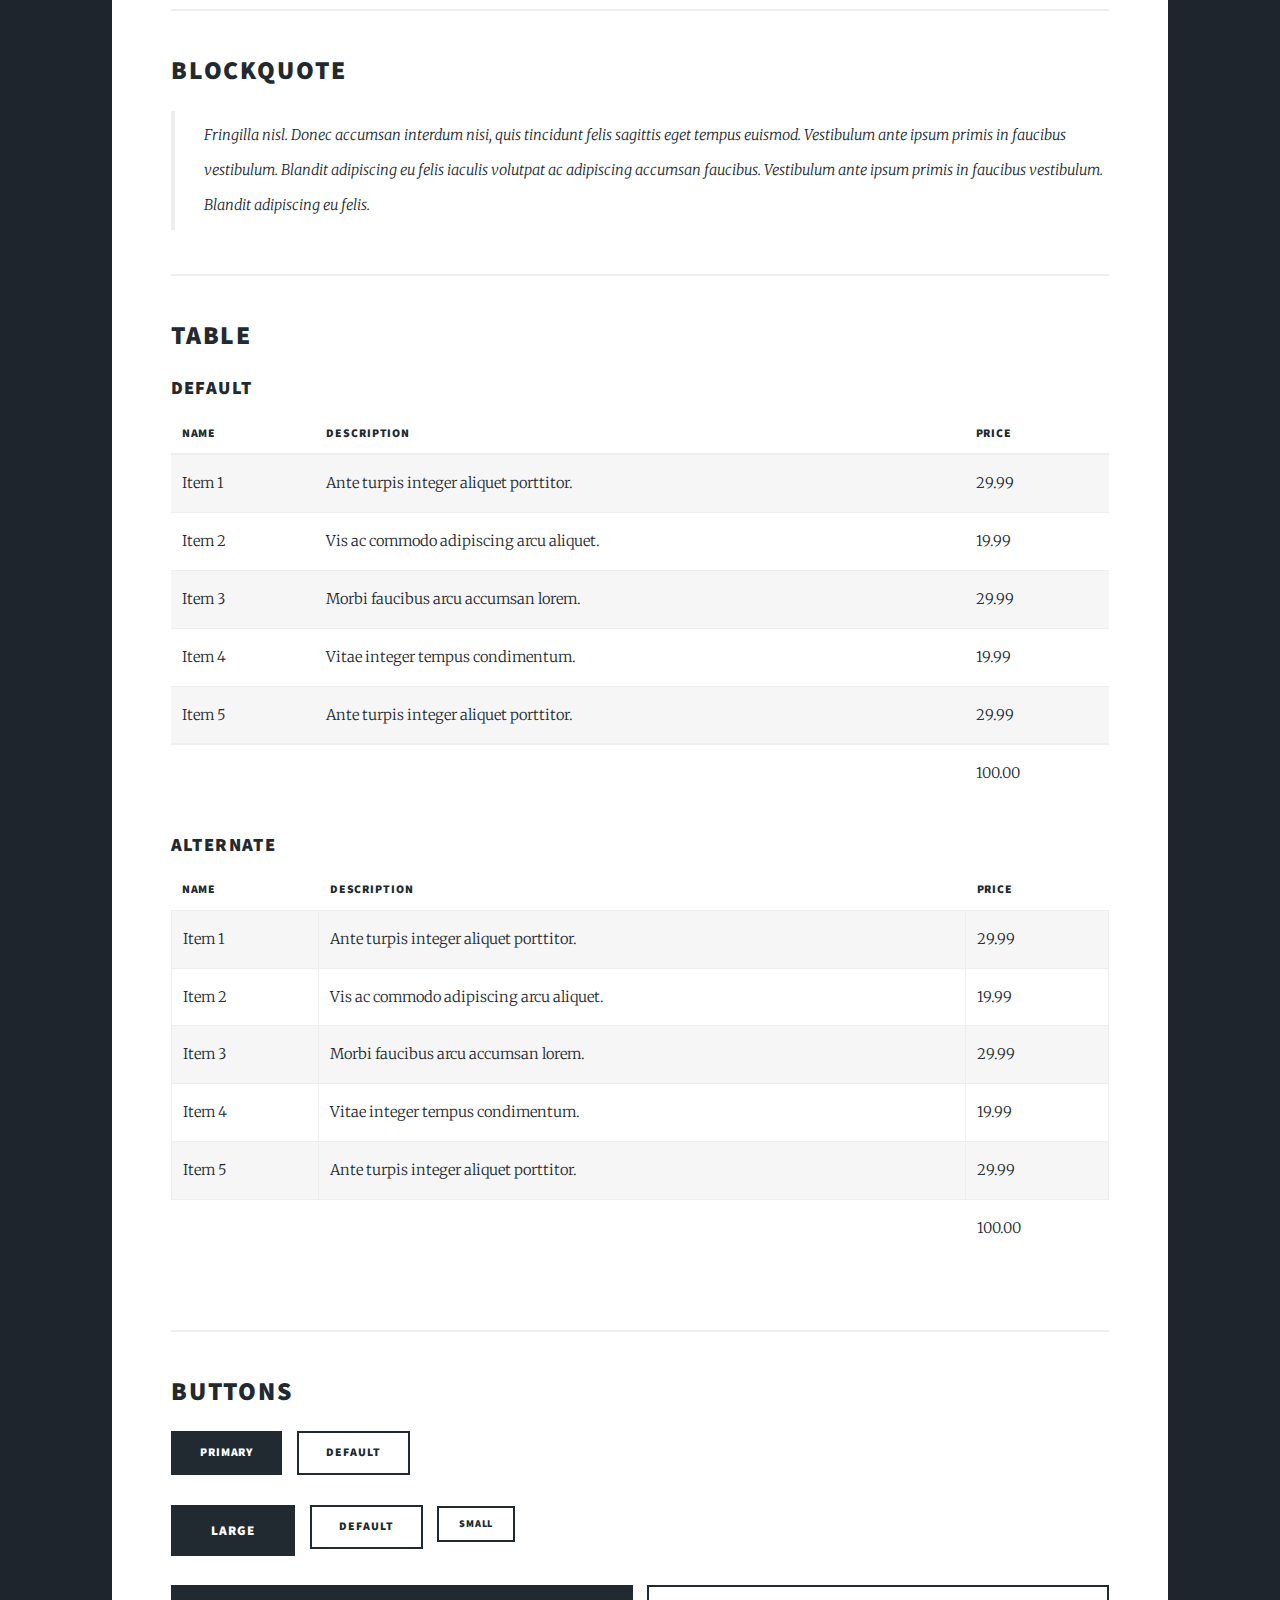
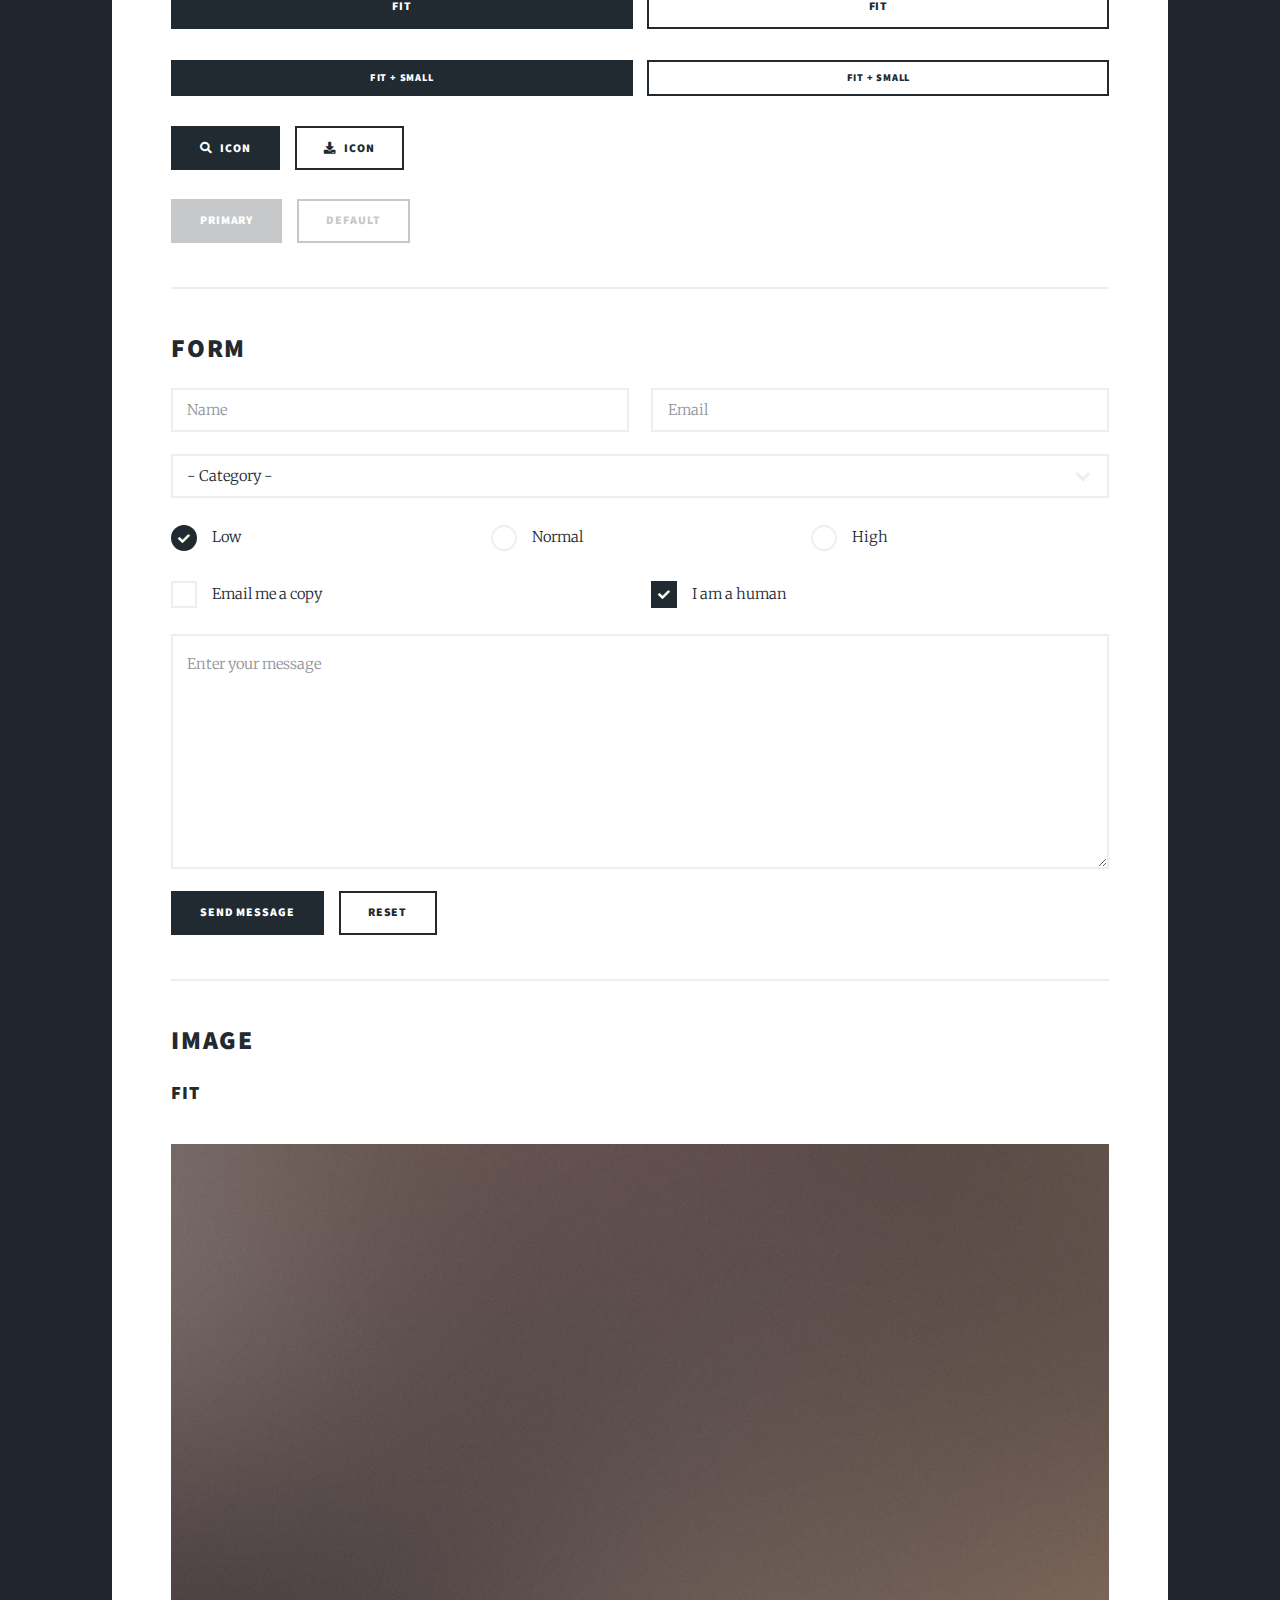
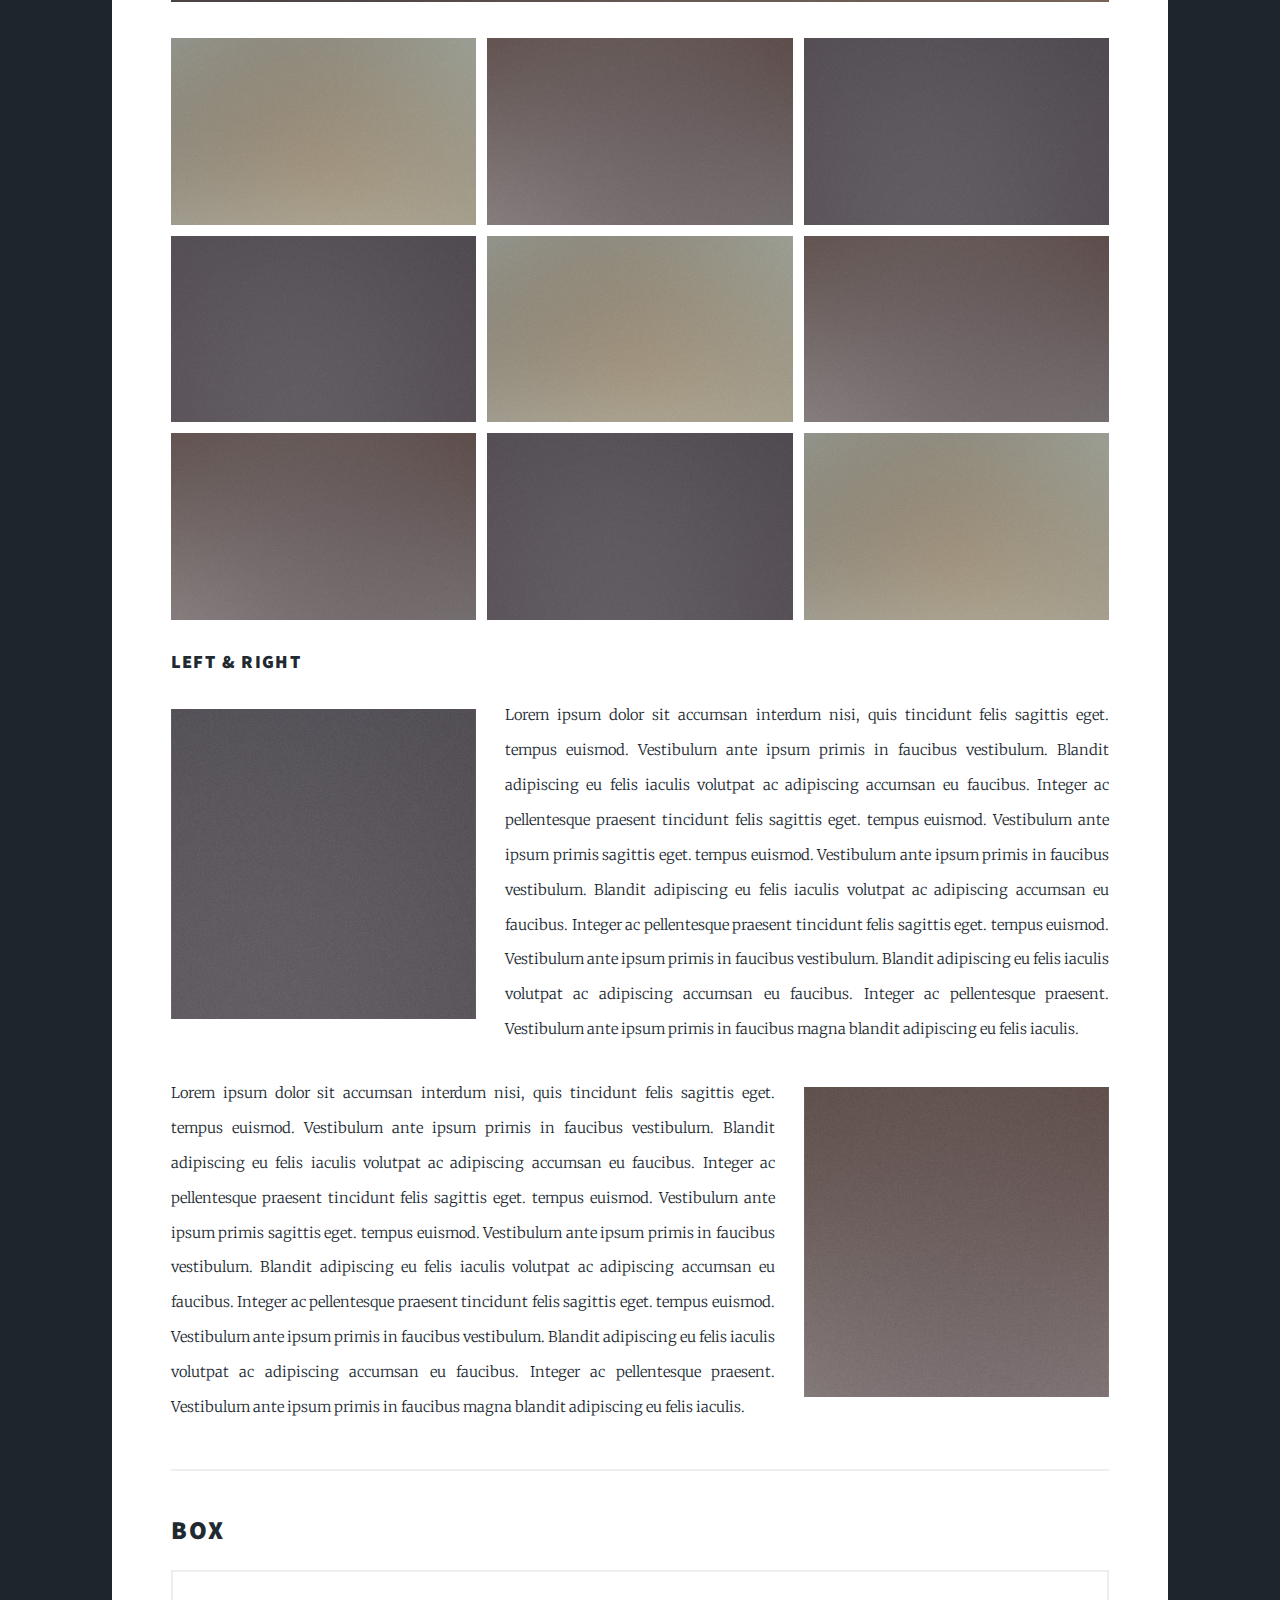
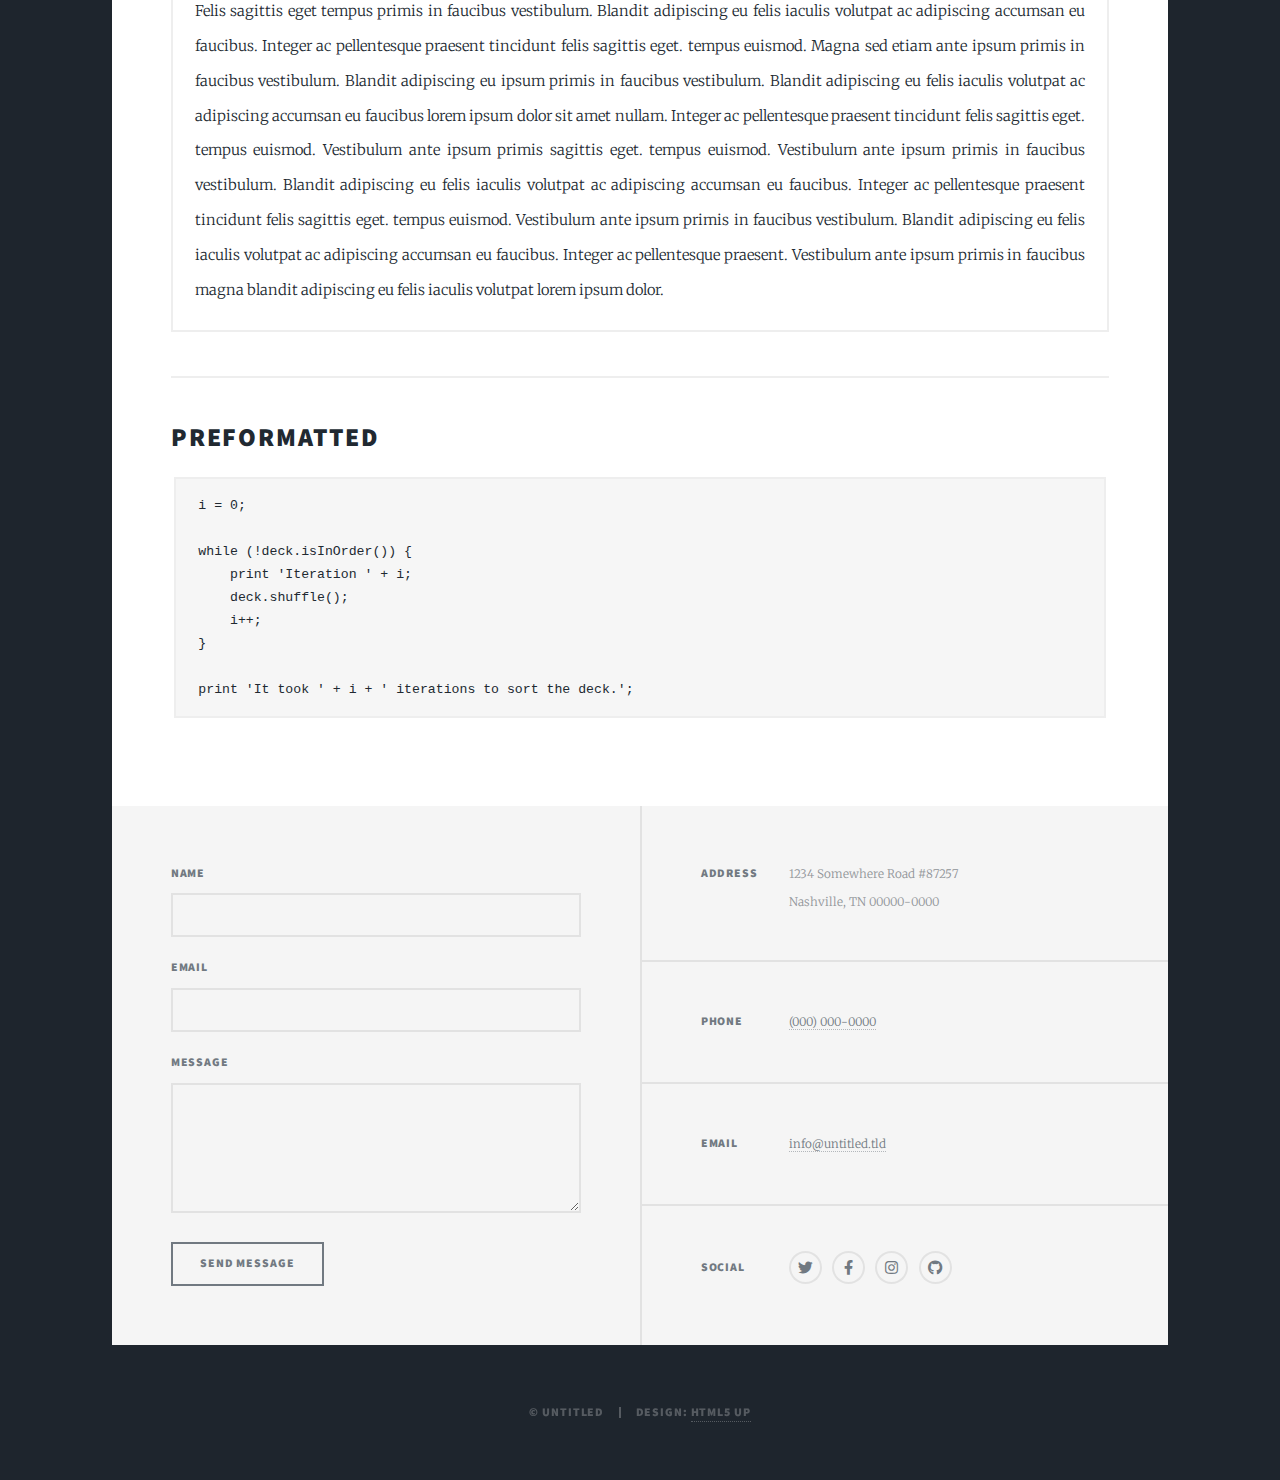
<file: FyMW/TP01/elements.html>
<!DOCTYPE HTML>
<!--
	Massively by HTML5 UP
	html5up.net | @ajlkn
	Free for personal and commercial use under the CCA 3.0 license (html5up.net/license)
-->
<html>
	<head>
		<title>Elements Reference - Massively by HTML5 UP</title>
		<meta charset="utf-8" />
		<meta name="viewport" content="width=device-width, initial-scale=1, user-scalable=no" />
		<link rel="stylesheet" href="assets/css/main.css" />
		<noscript><link rel="stylesheet" href="assets/css/noscript.css" /></noscript>
	</head>
	<body class="is-preload">

		<!-- Wrapper -->
			<div id="wrapper">

				<!-- Header -->
					<header id="header">
						<a href="index.html" class="logo">Massively</a>
					</header>

				<!-- Nav -->
					<nav id="nav">
						<ul class="links">
							<li><a href="index.html">This is Massively</a></li>
							<li><a href="generic.html">Generic Page</a></li>
							<li class="active"><a href="elements.html">Elements Reference</a></li>
						</ul>
						<ul class="icons">
							<li><a href="#" class="icon brands fa-twitter"><span class="label">Twitter</span></a></li>
							<li><a href="#" class="icon brands fa-facebook-f"><span class="label">Facebook</span></a></li>
							<li><a href="#" class="icon brands fa-instagram"><span class="label">Instagram</span></a></li>
							<li><a href="#" class="icon brands fa-github"><span class="label">GitHub</span></a></li>
						</ul>
					</nav>

				<!-- Main -->
					<div id="main">

						<!-- Post -->
							<section class="post">
								<header class="major">
									<h1>Elements<br />
									Reference</h1>
								</header>

								<!-- Text stuff -->
									<h2>Text</h2>
									<p>This is <b>bold</b> and this is <strong>strong</strong>. This is <i>italic</i> and this is <em>emphasized</em>.
									This is <sup>superscript</sup> text and this is <sub>subscript</sub> text.
									This is <u>underlined</u> and this is code: <code>for (;;) { ... }</code>.
									Finally, this is a <a href="#">link</a>.</p>
									<hr />
									<h2>Heading Level 2</h2>
									<h3>Heading Level 3</h3>
									<h4>Heading Level 4</h4>
									<h5>Heading Level 5</h5>
									<h6>Heading Level 6</h6>
									<hr />
									<header>
										<h2>Heading with a Subtitle</h2>
										<p>Lorem ipsum dolor sit amet nullam id egestas urna aliquam</p>
									</header>
									<p>Nunc lacinia ante nunc ac lobortis. Interdum adipiscing gravida odio porttitor sem non mi integer non faucibus ornare mi ut ante amet placerat aliquet. Volutpat eu sed ante lacinia sapien lorem accumsan varius montes viverra nibh in adipiscing blandit tempus accumsan.</p>
									<header>
										<h3>Heading with a Subtitle</h3>
										<p>Lorem ipsum dolor sit amet nullam id egestas urna aliquam</p>
									</header>
									<p>Nunc lacinia ante nunc ac lobortis. Interdum adipiscing gravida odio porttitor sem non mi integer non faucibus ornare mi ut ante amet placerat aliquet. Volutpat eu sed ante lacinia sapien lorem accumsan varius montes viverra nibh in adipiscing blandit tempus accumsan.</p>
									<header>
										<h4>Heading with a Subtitle</h4>
										<p>Lorem ipsum dolor sit amet nullam id egestas urna aliquam</p>
									</header>
									<p>Nunc lacinia ante nunc ac lobortis. Interdum adipiscing gravida odio porttitor sem non mi integer non faucibus ornare mi ut ante amet placerat aliquet. Volutpat eu sed ante lacinia sapien lorem accumsan varius montes viverra nibh in adipiscing blandit tempus accumsan.</p>

									<hr />

								<!-- Lists -->
									<h2>Lists</h2>
									<div class="row">
										<div class="col-6 col-12-small">

											<h3>Unordered</h3>
											<ul>
												<li>Dolor pulvinar etiam.</li>
												<li>Sagittis lorem eleifend.</li>
												<li>Felis feugiat dolore viverra.</li>
												<li>Dolor pulvinar etiam.</li>
											</ul>

											<h3>Alternate</h3>
											<ul class="alt">
												<li>Dolor pulvinar etiam etiam.</li>
												<li>Sagittis adipiscing eleifend.</li>
												<li>Felis enim dolore viverra.</li>
												<li>Dolor pulvinar etiam etiam.</li>
											</ul>

										</div>
										<div class="col-6 col-12-small">

											<h3>Ordered</h3>
											<ol>
												<li>Dolor pulvinar etiam.</li>
												<li>Etiam vel felis at viverra.</li>
												<li>Felis enim feugiat magna.</li>
												<li>Etiam vel felis nullam.</li>
												<li>Felis enim et tempus.</li>
											</ol>

											<h3>Icons</h3>
											<ul class="icons">
												<li><a href="#" class="icon brands fa-twitter"><span class="label">Twitter</span></a></li>
												<li><a href="#" class="icon brands fa-facebook-f"><span class="label">Facebook</span></a></li>
												<li><a href="#" class="icon brands fa-instagram"><span class="label">Instagram</span></a></li>
												<li><a href="#" class="icon brands fa-github"><span class="label">Github</span></a></li>
												<li><a href="#" class="icon brands fa-dribbble"><span class="label">Dribbble</span></a></li>
											</ul>
											<ul class="icons alt">
												<li><a href="#" class="icon brands alt fa-twitter"><span class="label">Twitter</span></a></li>
												<li><a href="#" class="icon brands alt fa-facebook-f"><span class="label">Facebook</span></a></li>
												<li><a href="#" class="icon brands alt fa-instagram"><span class="label">Instagram</span></a></li>
												<li><a href="#" class="icon brands alt fa-github"><span class="label">Github</span></a></li>
												<li><a href="#" class="icon brands alt fa-dribbble"><span class="label">Dribbble</span></a></li>
											</ul>

										</div>
									</div>
									<h3>Definition</h3>
									<dl>
										<dt>Item 1</dt>
										<dd>
											<p>Lorem ipsum dolor vestibulum ante ipsum primis in faucibus vestibulum. Blandit adipiscing eu felis iaculis volutpat ac adipiscing accumsan eu faucibus. Integer ac pellentesque praesent.</p>
										</dd>
										<dt>Item 2</dt>
										<dd>
											<p>Lorem ipsum dolor vestibulum ante ipsum primis in faucibus vestibulum. Blandit adipiscing eu felis iaculis volutpat ac adipiscing accumsan eu faucibus. Integer ac pellentesque praesent.</p>
										</dd>
										<dt>Item 3</dt>
										<dd>
											<p>Lorem ipsum dolor vestibulum ante ipsum primis in faucibus vestibulum. Blandit adipiscing eu felis iaculis volutpat ac adipiscing accumsan eu faucibus. Integer ac pellentesque praesent.</p>
										</dd>
									</dl>

									<h3>Actions</h3>
									<ul class="actions">
										<li><a href="#" class="button primary">Primary</a></li>
										<li><a href="#" class="button">Default</a></li>
									</ul>
									<ul class="actions small">
										<li><a href="#" class="button primary small">Small</a></li>
										<li><a href="#" class="button small">Small</a></li>
									</ul>
									<div class="row">
										<div class="col-6 col-12-small">
											<ul class="actions stacked">
												<li><a href="#" class="button primary">Default</a></li>
												<li><a href="#" class="button">Default</a></li>
											</ul>
										</div>
										<div class="col-6 col-12-small">
											<ul class="actions stacked">
												<li><a href="#" class="button primary small">Small</a></li>
												<li><a href="#" class="button small">Small</a></li>
											</ul>
										</div>
									</div>
									<div class="row">
										<div class="col-6 col-12-small">
											<ul class="actions stacked">
												<li><a href="#" class="button primary fit">Default</a></li>
												<li><a href="#" class="button fit">Default</a></li>
											</ul>
										</div>
										<div class="col-6 col-12-small">
											<ul class="actions stacked">
												<li><a href="#" class="button primary small fit">Small</a></li>
												<li><a href="#" class="button small fit">Small</a></li>
											</ul>
										</div>
									</div>

									<hr />

								<!-- Blockquote -->
									<h2>Blockquote</h2>
									<blockquote>Fringilla nisl. Donec accumsan interdum nisi, quis tincidunt felis sagittis eget tempus euismod. Vestibulum ante ipsum primis in faucibus vestibulum. Blandit adipiscing eu felis iaculis volutpat ac adipiscing accumsan faucibus. Vestibulum ante ipsum primis in faucibus vestibulum. Blandit adipiscing eu felis.</blockquote>

									<hr />

								<!-- Table -->
									<h2>Table</h2>

									<h3>Default</h3>
									<div class="table-wrapper">
										<table>
											<thead>
												<tr>
													<th>Name</th>
													<th>Description</th>
													<th>Price</th>
												</tr>
											</thead>
											<tbody>
												<tr>
													<td>Item 1</td>
													<td>Ante turpis integer aliquet porttitor.</td>
													<td>29.99</td>
												</tr>
												<tr>
													<td>Item 2</td>
													<td>Vis ac commodo adipiscing arcu aliquet.</td>
													<td>19.99</td>
												</tr>
												<tr>
													<td>Item 3</td>
													<td> Morbi faucibus arcu accumsan lorem.</td>
													<td>29.99</td>
												</tr>
												<tr>
													<td>Item 4</td>
													<td>Vitae integer tempus condimentum.</td>
													<td>19.99</td>
												</tr>
												<tr>
													<td>Item 5</td>
													<td>Ante turpis integer aliquet porttitor.</td>
													<td>29.99</td>
												</tr>
											</tbody>
											<tfoot>
												<tr>
													<td colspan="2"></td>
													<td>100.00</td>
												</tr>
											</tfoot>
										</table>
									</div>

									<h3>Alternate</h3>
									<div class="table-wrapper">
										<table class="alt">
											<thead>
												<tr>
													<th>Name</th>
													<th>Description</th>
													<th>Price</th>
												</tr>
											</thead>
											<tbody>
												<tr>
													<td>Item 1</td>
													<td>Ante turpis integer aliquet porttitor.</td>
													<td>29.99</td>
												</tr>
												<tr>
													<td>Item 2</td>
													<td>Vis ac commodo adipiscing arcu aliquet.</td>
													<td>19.99</td>
												</tr>
												<tr>
													<td>Item 3</td>
													<td> Morbi faucibus arcu accumsan lorem.</td>
													<td>29.99</td>
												</tr>
												<tr>
													<td>Item 4</td>
													<td>Vitae integer tempus condimentum.</td>
													<td>19.99</td>
												</tr>
												<tr>
													<td>Item 5</td>
													<td>Ante turpis integer aliquet porttitor.</td>
													<td>29.99</td>
												</tr>
											</tbody>
											<tfoot>
												<tr>
													<td colspan="2"></td>
													<td>100.00</td>
												</tr>
											</tfoot>
										</table>
									</div>

									<hr />

								<!-- Buttons -->
									<h2>Buttons</h2>
									<ul class="actions">
										<li><a href="#" class="button primary">Primary</a></li>
										<li><a href="#" class="button">Default</a></li>
									</ul>
									<ul class="actions">
										<li><a href="#" class="button primary large">Large</a></li>
										<li><a href="#" class="button">Default</a></li>
										<li><a href="#" class="button small">Small</a></li>
									</ul>
									<ul class="actions fit">
										<li><a href="#" class="button primary fit">Fit</a></li>
										<li><a href="#" class="button fit">Fit</a></li>
									</ul>
									<ul class="actions fit small">
										<li><a href="#" class="button primary fit small">Fit + Small</a></li>
										<li><a href="#" class="button fit small">Fit + Small</a></li>
									</ul>
									<ul class="actions">
										<li><a href="#" class="button primary icon solid fa-search">Icon</a></li>
										<li><a href="#" class="button icon solid fa-download">Icon</a></li>
									</ul>
									<ul class="actions">
										<li><span class="button primary disabled">Primary</span></li>
										<li><span class="button disabled">Default</span></li>
									</ul>

									<hr />

								<!-- Form -->
									<h2>Form</h2>

									<form method="post" action="#">
										<div class="row gtr-uniform">
											<div class="col-6 col-12-xsmall">
												<input type="text" name="demo-name" id="demo-name" value="" placeholder="Name" />
											</div>
											<div class="col-6 col-12-xsmall">
												<input type="email" name="demo-email" id="demo-email" value="" placeholder="Email" />
											</div>
											<!-- Break -->
											<div class="col-12">
												<select name="demo-category" id="demo-category">
													<option value="">- Category -</option>
													<option value="1">Manufacturing</option>
													<option value="1">Shipping</option>
													<option value="1">Administration</option>
													<option value="1">Human Resources</option>
												</select>
											</div>
											<!-- Break -->
											<div class="col-4 col-12-small">
												<input type="radio" id="demo-priority-low" name="demo-priority" checked>
												<label for="demo-priority-low">Low</label>
											</div>
											<div class="col-4 col-12-small">
												<input type="radio" id="demo-priority-normal" name="demo-priority">
												<label for="demo-priority-normal">Normal</label>
											</div>
											<div class="col-4 col-12-small">
												<input type="radio" id="demo-priority-high" name="demo-priority">
												<label for="demo-priority-high">High</label>
											</div>
											<!-- Break -->
											<div class="col-6 col-12-small">
												<input type="checkbox" id="demo-copy" name="demo-copy">
												<label for="demo-copy">Email me a copy</label>
											</div>
											<div class="col-6 col-12-small">
												<input type="checkbox" id="demo-human" name="demo-human" checked>
												<label for="demo-human">I am a human</label>
											</div>
											<!-- Break -->
											<div class="col-12">
												<textarea name="demo-message" id="demo-message" placeholder="Enter your message" rows="6"></textarea>
											</div>
											<!-- Break -->
											<div class="col-12">
												<ul class="actions">
													<li><input type="submit" value="Send Message" class="primary" /></li>
													<li><input type="reset" value="Reset" /></li>
												</ul>
											</div>
										</div>
									</form>

									<hr />

								<!-- Image -->
									<h2>Image</h2>

									<h3>Fit</h3>
									<span class="image fit"><img src="images/pic01.jpg" alt="" /></span>
									<div class="box alt">
										<div class="row gtr-50 gtr-uniform">
											<div class="col-4"><span class="image fit"><img src="images/pic02.jpg" alt="" /></span></div>
											<div class="col-4"><span class="image fit"><img src="images/pic03.jpg" alt="" /></span></div>
											<div class="col-4"><span class="image fit"><img src="images/pic04.jpg" alt="" /></span></div>
											<!-- Break -->
											<div class="col-4"><span class="image fit"><img src="images/pic04.jpg" alt="" /></span></div>
											<div class="col-4"><span class="image fit"><img src="images/pic02.jpg" alt="" /></span></div>
											<div class="col-4"><span class="image fit"><img src="images/pic03.jpg" alt="" /></span></div>
											<!-- Break -->
											<div class="col-4"><span class="image fit"><img src="images/pic03.jpg" alt="" /></span></div>
											<div class="col-4"><span class="image fit"><img src="images/pic04.jpg" alt="" /></span></div>
											<div class="col-4"><span class="image fit"><img src="images/pic02.jpg" alt="" /></span></div>
										</div>
									</div>

									<h3>Left &amp; Right</h3>
									<p><span class="image left"><img src="images/pic08.jpg" alt="" /></span>Lorem ipsum dolor sit accumsan interdum nisi, quis tincidunt felis sagittis eget. tempus euismod. Vestibulum ante ipsum primis in faucibus vestibulum. Blandit adipiscing eu felis iaculis volutpat ac adipiscing accumsan eu faucibus. Integer ac pellentesque praesent tincidunt felis sagittis eget. tempus euismod. Vestibulum ante ipsum primis sagittis eget. tempus euismod. Vestibulum ante ipsum primis in faucibus vestibulum. Blandit adipiscing eu felis iaculis volutpat ac adipiscing accumsan eu faucibus. Integer ac pellentesque praesent tincidunt felis sagittis eget. tempus euismod. Vestibulum ante ipsum primis in faucibus vestibulum. Blandit adipiscing eu felis iaculis volutpat ac adipiscing accumsan eu faucibus. Integer ac pellentesque praesent. Vestibulum ante ipsum primis in faucibus magna blandit adipiscing eu felis iaculis.</p>
									<p><span class="image right"><img src="images/pic09.jpg" alt="" /></span>Lorem ipsum dolor sit accumsan interdum nisi, quis tincidunt felis sagittis eget. tempus euismod. Vestibulum ante ipsum primis in faucibus vestibulum. Blandit adipiscing eu felis iaculis volutpat ac adipiscing accumsan eu faucibus. Integer ac pellentesque praesent tincidunt felis sagittis eget. tempus euismod. Vestibulum ante ipsum primis sagittis eget. tempus euismod. Vestibulum ante ipsum primis in faucibus vestibulum. Blandit adipiscing eu felis iaculis volutpat ac adipiscing accumsan eu faucibus. Integer ac pellentesque praesent tincidunt felis sagittis eget. tempus euismod. Vestibulum ante ipsum primis in faucibus vestibulum. Blandit adipiscing eu felis iaculis volutpat ac adipiscing accumsan eu faucibus. Integer ac pellentesque praesent. Vestibulum ante ipsum primis in faucibus magna blandit adipiscing eu felis iaculis.</p>

									<hr />

								<!-- Box -->
									<h2>Box</h2>
									<div class="box">
										<p>Felis sagittis eget tempus primis in faucibus vestibulum. Blandit adipiscing eu felis iaculis volutpat ac adipiscing accumsan eu faucibus. Integer ac pellentesque praesent tincidunt felis sagittis eget. tempus euismod. Magna sed etiam ante ipsum primis in faucibus vestibulum. Blandit adipiscing eu ipsum primis in faucibus vestibulum. Blandit adipiscing eu felis iaculis volutpat ac adipiscing accumsan eu faucibus lorem ipsum dolor sit amet nullam. Integer ac pellentesque praesent tincidunt felis sagittis eget. tempus euismod. Vestibulum ante ipsum primis sagittis eget. tempus euismod. Vestibulum ante ipsum primis in faucibus vestibulum. Blandit adipiscing eu felis iaculis volutpat ac adipiscing accumsan eu faucibus. Integer ac pellentesque praesent tincidunt felis sagittis eget. tempus euismod. Vestibulum ante ipsum primis in faucibus vestibulum. Blandit adipiscing eu felis iaculis volutpat ac adipiscing accumsan eu faucibus. Integer ac pellentesque praesent. Vestibulum ante ipsum primis in faucibus magna blandit adipiscing eu felis iaculis volutpat lorem ipsum dolor.</p>
									</div>

									<hr />

								<!-- Preformatted Code -->
									<h2>Preformatted</h2>
									<pre><code>i = 0;

while (!deck.isInOrder()) {
    print 'Iteration ' + i;
    deck.shuffle();
    i++;
}

print 'It took ' + i + ' iterations to sort the deck.';
</code></pre>

							</section>

					</div>

				<!-- Footer -->
					<footer id="footer">
						<section>
							<form method="post" action="#">
								<div class="fields">
									<div class="field">
										<label for="name">Name</label>
										<input type="text" name="name" id="name" />
									</div>
									<div class="field">
										<label for="email">Email</label>
										<input type="text" name="email" id="email" />
									</div>
									<div class="field">
										<label for="message">Message</label>
										<textarea name="message" id="message" rows="3"></textarea>
									</div>
								</div>
								<ul class="actions">
									<li><input type="submit" value="Send Message" /></li>
								</ul>
							</form>
						</section>
						<section class="split contact">
							<section class="alt">
								<h3>Address</h3>
								<p>1234 Somewhere Road #87257<br />
								Nashville, TN 00000-0000</p>
							</section>
							<section>
								<h3>Phone</h3>
								<p><a href="#">(000) 000-0000</a></p>
							</section>
							<section>
								<h3>Email</h3>
								<p><a href="#">info@untitled.tld</a></p>
							</section>
							<section>
								<h3>Social</h3>
								<ul class="icons alt">
									<li><a href="#" class="icon brands alt fa-twitter"><span class="label">Twitter</span></a></li>
									<li><a href="#" class="icon brands alt fa-facebook-f"><span class="label">Facebook</span></a></li>
									<li><a href="#" class="icon brands alt fa-instagram"><span class="label">Instagram</span></a></li>
									<li><a href="#" class="icon brands alt fa-github"><span class="label">GitHub</span></a></li>
								</ul>
							</section>
						</section>
					</footer>

				<!-- Copyright -->
					<div id="copyright">
						<ul><li>&copy; Untitled</li><li>Design: <a href="https://html5up.net">HTML5 UP</a></li></ul>
					</div>

			</div>

		<!-- Scripts -->
			<script src="assets/js/jquery.min.js"></script>
			<script src="assets/js/jquery.scrollex.min.js"></script>
			<script src="assets/js/jquery.scrolly.min.js"></script>
			<script src="assets/js/browser.min.js"></script>
			<script src="assets/js/breakpoints.min.js"></script>
			<script src="assets/js/util.js"></script>
			<script src="assets/js/main.js"></script>

	</body>
</html>
</file>
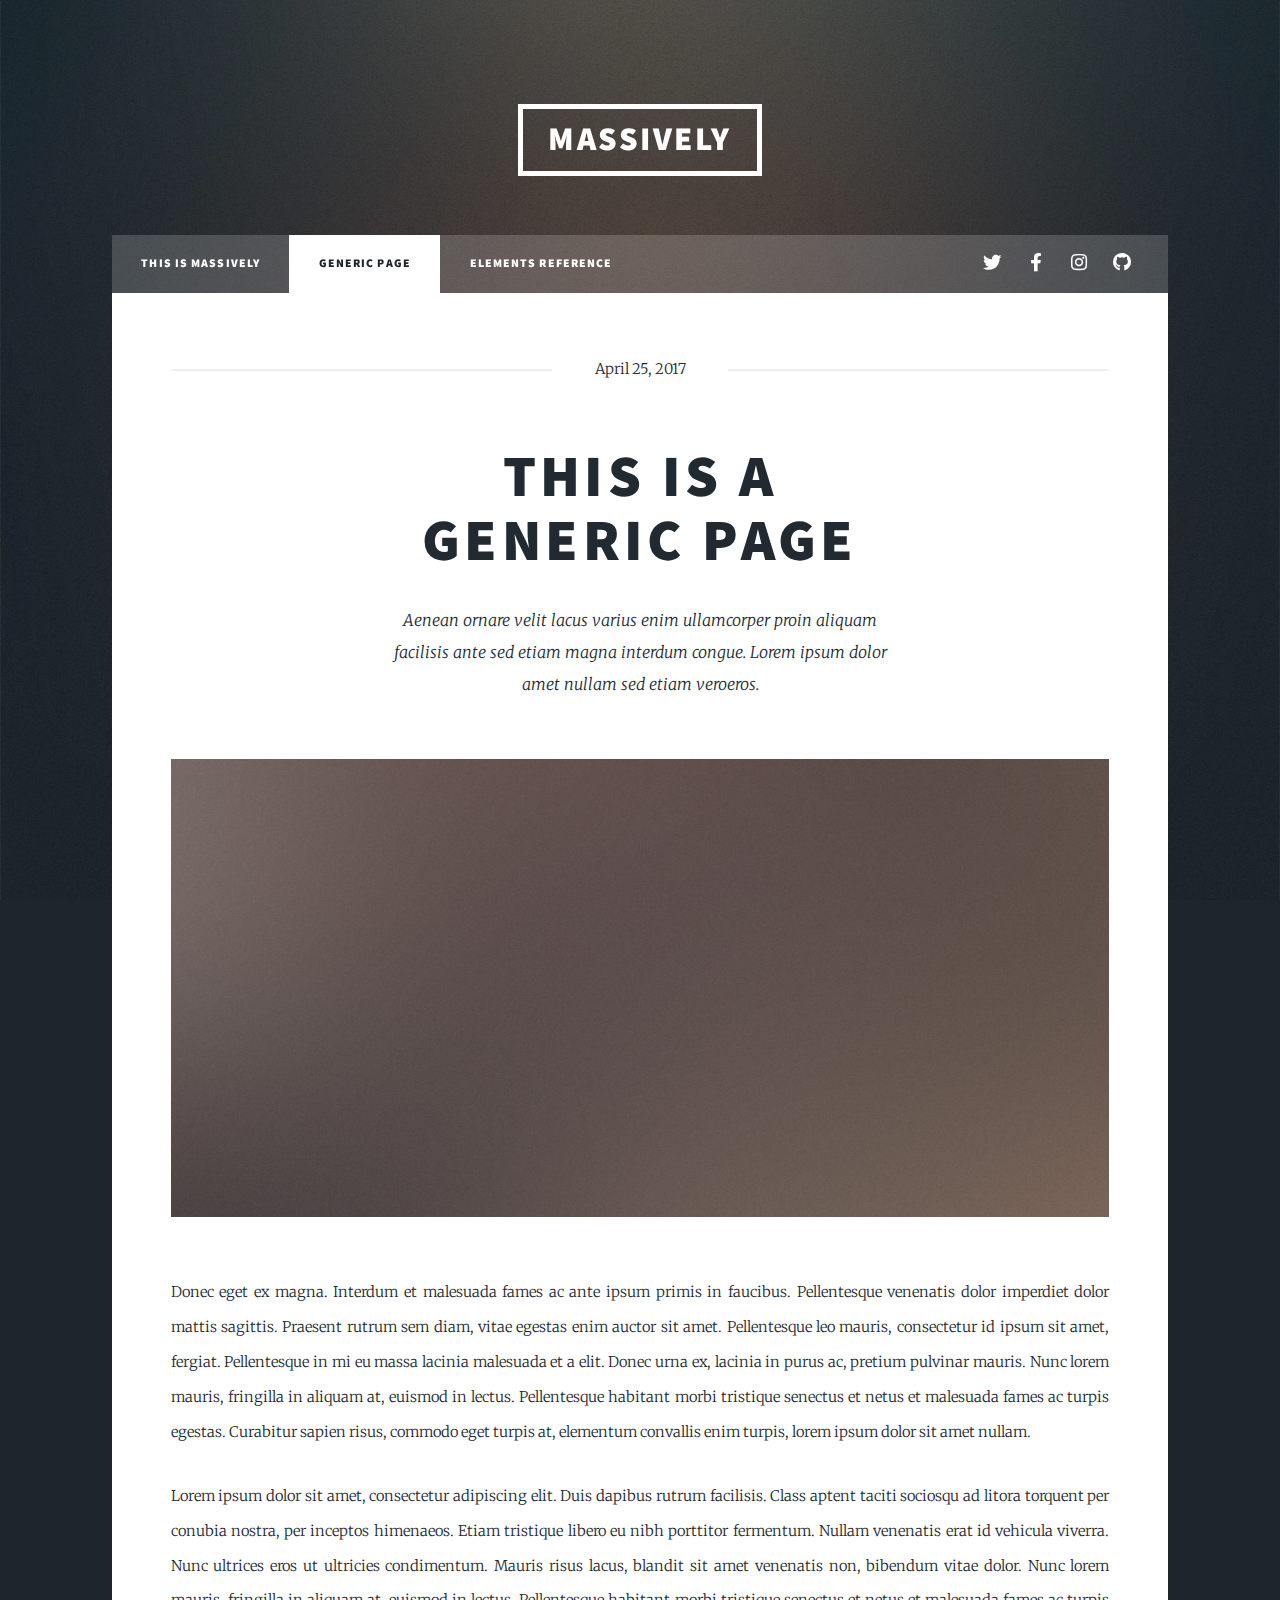
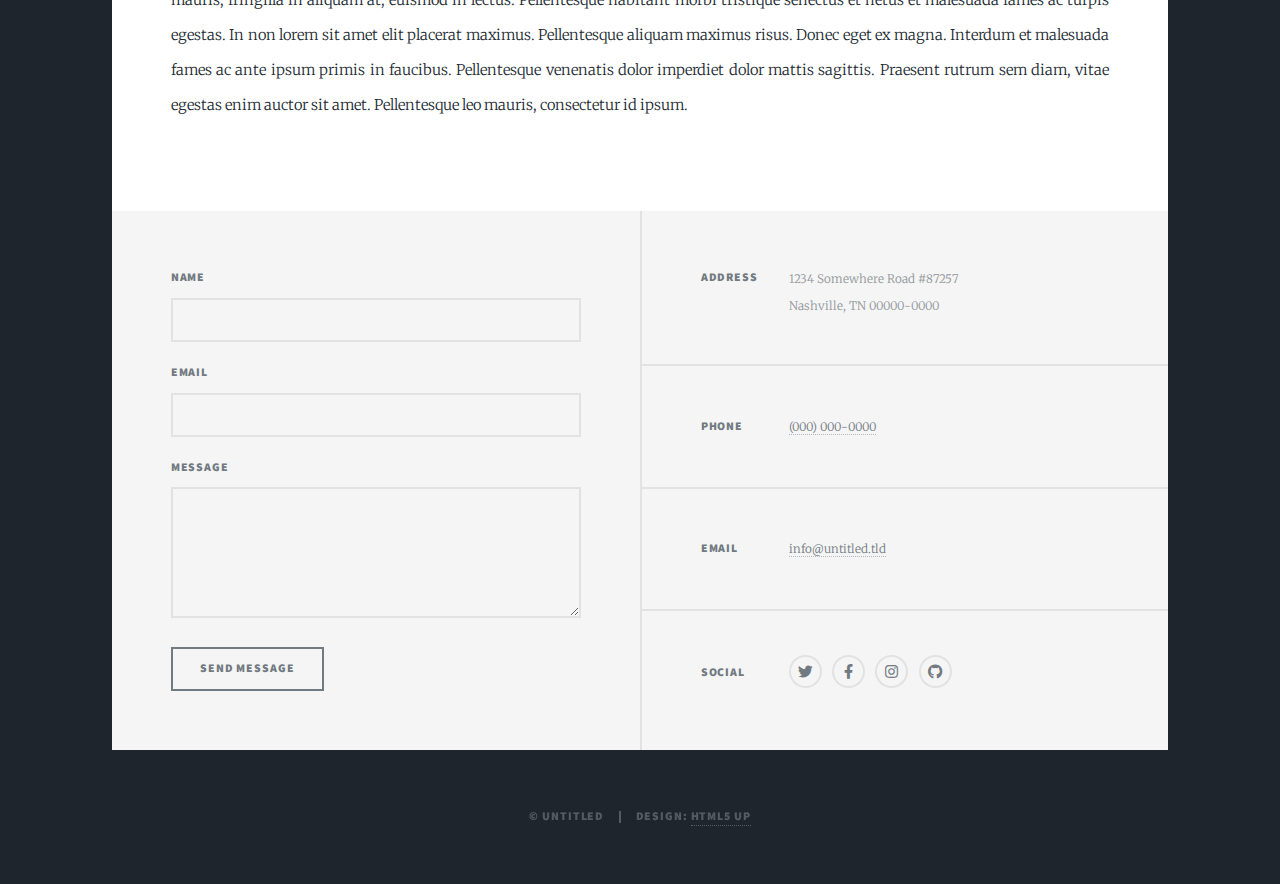
<file: FyMW/TP01/generic.html>
<!DOCTYPE HTML>
<!--
	Massively by HTML5 UP
	html5up.net | @ajlkn
	Free for personal and commercial use under the CCA 3.0 license (html5up.net/license)
-->
<html>
	<head>
		<title>Generic Page - Massively by HTML5 UP</title>
		<meta charset="utf-8" />
		<meta name="viewport" content="width=device-width, initial-scale=1, user-scalable=no" />
		<link rel="stylesheet" href="assets/css/main.css" />
		<noscript><link rel="stylesheet" href="assets/css/noscript.css" /></noscript>
	</head>
	<body class="is-preload">

		<!-- Wrapper -->
			<div id="wrapper">

				<!-- Header -->
					<header id="header">
						<a href="index.html" class="logo">Massively</a>
					</header>

				<!-- Nav -->
					<nav id="nav">
						<ul class="links">
							<li><a href="index.html">This is Massively</a></li>
							<li class="active"><a href="generic.html">Generic Page</a></li>
							<li><a href="elements.html">Elements Reference</a></li>
						</ul>
						<ul class="icons">
							<li><a href="#" class="icon brands fa-twitter"><span class="label">Twitter</span></a></li>
							<li><a href="#" class="icon brands fa-facebook-f"><span class="label">Facebook</span></a></li>
							<li><a href="#" class="icon brands fa-instagram"><span class="label">Instagram</span></a></li>
							<li><a href="#" class="icon brands fa-github"><span class="label">GitHub</span></a></li>
						</ul>
					</nav>

				<!-- Main -->
					<div id="main">

						<!-- Post -->
							<section class="post">
								<header class="major">
									<span class="date">April 25, 2017</span>
									<h1>This is a<br />
									Generic Page</h1>
									<p>Aenean ornare velit lacus varius enim ullamcorper proin aliquam<br />
									facilisis ante sed etiam magna interdum congue. Lorem ipsum dolor<br />
									amet nullam sed etiam veroeros.</p>
								</header>
								<div class="image main"><img src="images/pic01.jpg" alt="" /></div>
								<p>Donec eget ex magna. Interdum et malesuada fames ac ante ipsum primis in faucibus. Pellentesque venenatis dolor imperdiet dolor mattis sagittis. Praesent rutrum sem diam, vitae egestas enim auctor sit amet. Pellentesque leo mauris, consectetur id ipsum sit amet, fergiat. Pellentesque in mi eu massa lacinia malesuada et a elit. Donec urna ex, lacinia in purus ac, pretium pulvinar mauris. Nunc lorem mauris, fringilla in aliquam at, euismod in lectus. Pellentesque habitant morbi tristique senectus et netus et malesuada fames ac turpis egestas. Curabitur sapien risus, commodo eget turpis at, elementum convallis enim turpis, lorem ipsum dolor sit amet nullam.</p>
								<p>Lorem ipsum dolor sit amet, consectetur adipiscing elit. Duis dapibus rutrum facilisis. Class aptent taciti sociosqu ad litora torquent per conubia nostra, per inceptos himenaeos. Etiam tristique libero eu nibh porttitor fermentum. Nullam venenatis erat id vehicula viverra. Nunc ultrices eros ut ultricies condimentum. Mauris risus lacus, blandit sit amet venenatis non, bibendum vitae dolor. Nunc lorem mauris, fringilla in aliquam at, euismod in lectus. Pellentesque habitant morbi tristique senectus et netus et malesuada fames ac turpis egestas. In non lorem sit amet elit placerat maximus. Pellentesque aliquam maximus risus. Donec eget ex magna. Interdum et malesuada fames ac ante ipsum primis in faucibus. Pellentesque venenatis dolor imperdiet dolor mattis sagittis. Praesent rutrum sem diam, vitae egestas enim auctor sit amet. Pellentesque leo mauris, consectetur id ipsum.</p>
							</section>

					</div>

				<!-- Footer -->
					<footer id="footer">
						<section>
							<form method="post" action="#">
								<div class="fields">
									<div class="field">
										<label for="name">Name</label>
										<input type="text" name="name" id="name" />
									</div>
									<div class="field">
										<label for="email">Email</label>
										<input type="text" name="email" id="email" />
									</div>
									<div class="field">
										<label for="message">Message</label>
										<textarea name="message" id="message" rows="3"></textarea>
									</div>
								</div>
								<ul class="actions">
									<li><input type="submit" value="Send Message" /></li>
								</ul>
							</form>
						</section>
						<section class="split contact">
							<section class="alt">
								<h3>Address</h3>
								<p>1234 Somewhere Road #87257<br />
								Nashville, TN 00000-0000</p>
							</section>
							<section>
								<h3>Phone</h3>
								<p><a href="#">(000) 000-0000</a></p>
							</section>
							<section>
								<h3>Email</h3>
								<p><a href="#">info@untitled.tld</a></p>
							</section>
							<section>
								<h3>Social</h3>
								<ul class="icons alt">
									<li><a href="#" class="icon brands alt fa-twitter"><span class="label">Twitter</span></a></li>
									<li><a href="#" class="icon brands alt fa-facebook-f"><span class="label">Facebook</span></a></li>
									<li><a href="#" class="icon brands alt fa-instagram"><span class="label">Instagram</span></a></li>
									<li><a href="#" class="icon brands alt fa-github"><span class="label">GitHub</span></a></li>
								</ul>
							</section>
						</section>
					</footer>

				<!-- Copyright -->
					<div id="copyright">
						<ul><li>&copy; Untitled</li><li>Design: <a href="https://html5up.net">HTML5 UP</a></li></ul>
					</div>

			</div>

		<!-- Scripts -->
			<script src="assets/js/jquery.min.js"></script>
			<script src="assets/js/jquery.scrollex.min.js"></script>
			<script src="assets/js/jquery.scrolly.min.js"></script>
			<script src="assets/js/browser.min.js"></script>
			<script src="assets/js/breakpoints.min.js"></script>
			<script src="assets/js/util.js"></script>
			<script src="assets/js/main.js"></script>

	</body>
</html>
</file>
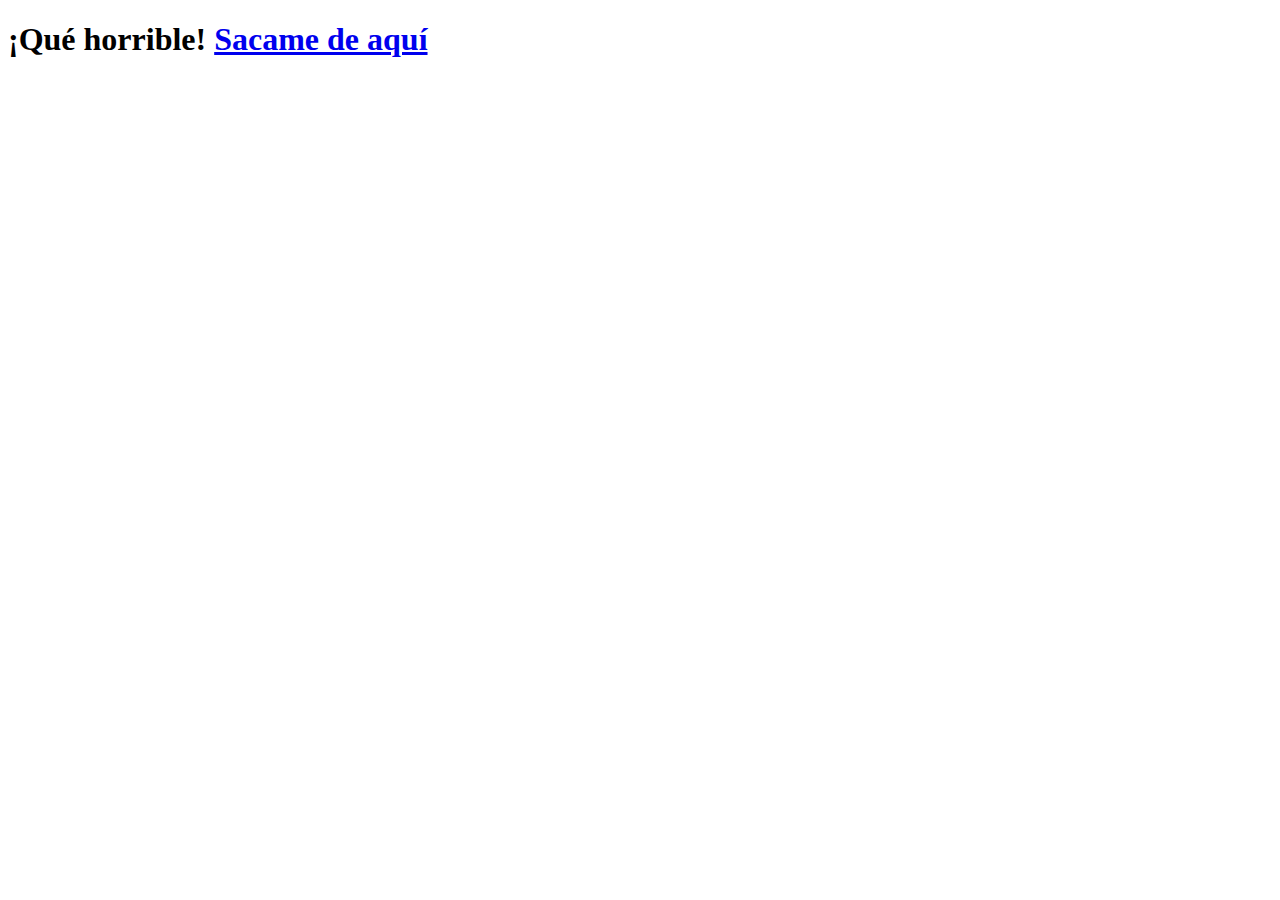
<file: HDES/clase03/otra-pagina.html>
<!DOCTYPE html>
<html>
    <head>
        <meta charset="UTF-8">
        <title>Otra Página</title>
    </head>
    <body>
        <h1>¡Qué horrible! <a href="index.html">Sacame de aquí</a></h1>
    </body>
</html>
</file>
<file: FyMW/TP01/css/styles.css>
body {
  background-color: aquamarine; /* TP #01 - Paso 3.2 */
  font-family: "Noto Serif", serif; /* TP #02 - Inc 2.1 */
  font-size: 16px; /* TP #02 - Inc 2.2 */
}

h1,
h2,
h3,
h4,
h5,
h6 {
  font-weight: normal; /* TP #02 - Inc 2.3 */
}

nav a {
  text-decoration: none; /* TP #02 - Inc 2.4 */
  text-transform: uppercase; /* TP #02 - Inc 2.4 */
}

p {
  text-align: justify; /* TP #02 - Inc 2.5 */
  line-height: 2em; /* TP #02 - Inc 2.5 */
}

[class="posts"] article,
footer > section:first-of-type {
  /* TP #02 - Inc 2.6 (se modificó la consigna de "id='post'" (no existe ningun elemento  
      con ese id que contenga hijos de tipo <article>) por "class='posts'"*/
  border-style: dotted;
  border-color: #cccccc;
  border-width: 2px;
}

footer form input:focus,
footer form textarea:focus {
  /* TP #02 - Inc 2.7 */
  background-color: green;
}

nav {
  /* TP #02 - Inc 2.8 */
  position: fixed;
  top: 0;
  width: 100%;
}

/* TP #02 - Inc 2.9 */
nav .links,
nav .links li {
  float: left;
  padding: 10px 20px;
}

nav .icons,
nav .icons li {
  float: right;
  padding: 10px 20px;
}

[class="posts"] article {
  /* TP #02 - Inc 2.10 */
  display: inline-block;
  width: 50%;
  padding: 1vw;
  box-sizing: border-box; /* TP #02 - Inc 2.11 */
}

#footer form {
  /* TP #02 - Inc 2.12 */
  background-color: cadetblue;
  margin-left: auto;
  margin-right: auto;
  width: 50%;
}
</file>
<file: HDES/clase03/css/estilos.css>
body {
    background-color: #78BBCB;
    text-align: center;
}
</file>
<file: FyMW/TP01/template_massively/assets/css/main.css>
@import url(fontawesome-all.min.css);
@import url("https://fonts.googleapis.com/css?family=Merriweather:300,700,300italic,700italic|Source+Sans+Pro:900");

/*
	Massively by HTML5 UP
	html5up.net | @ajlkn
	Free for personal and commercial use under the CCA 3.0 license (html5up.net/license)
*/

html, body, div, span, applet, object,
iframe, h1, h2, h3, h4, h5, h6, p, blockquote,
pre, a, abbr, acronym, address, big, cite,
code, del, dfn, em, img, ins, kbd, q, s, samp,
small, strike, strong, sub, sup, tt, var, b,
u, i, center, dl, dt, dd, ol, ul, li, fieldset,
form, label, legend, table, caption, tbody,
tfoot, thead, tr, th, td, article, aside,
canvas, details, embed, figure, figcaption,
footer, header, hgroup, menu, nav, output, ruby,
section, summary, time, mark, audio, video {
	margin: 0;
	padding: 0;
	border: 0;
	font-size: 100%;
	font: inherit;
	vertical-align: baseline;}

article, aside, details, figcaption, figure,
footer, header, hgroup, menu, nav, section {
	display: block;}

body {
	line-height: 1;
}

ol, ul {
	list-style: none;
}

blockquote, q {
	quotes: none;
}

	blockquote:before, blockquote:after, q:before, q:after {
		content: '';
		content: none;
	}

table {
	border-collapse: collapse;
	border-spacing: 0;
}

body {
	-webkit-text-size-adjust: none;
}

mark {
	background-color: transparent;
	color: inherit;
}

input::-moz-focus-inner {
	border: 0;
	padding: 0;
}

input, select, textarea {
	-moz-appearance: none;
	-webkit-appearance: none;
	-ms-appearance: none;
	appearance: none;
}

/* Basic */

	@-ms-viewport {
		width: device-width;
	}

	body {
		-ms-overflow-style: scrollbar;
	}

	@media screen and (max-width: 480px) {

		html, body {
			min-width: 320px;
		}

	}

	html {
		box-sizing: border-box;
	}

	*, *:before, *:after {
		box-sizing: inherit;
	}

	body {
		background-color: #1e252d;
	}

		body.is-preload *, body.is-preload *:before, body.is-preload *:after {
			-moz-animation: none !important;
			-webkit-animation: none !important;
			-ms-animation: none !important;
			animation: none !important;
			-moz-transition: none !important;
			-webkit-transition: none !important;
			-ms-transition: none !important;
			transition: none !important;
		}

/* Type */

	html {
		font-size: 16pt;
	}

		@media screen and (max-width: 1680px) {

			html {
				font-size: 12pt;
			}

		}

		@media screen and (max-width: 1280px) {

			html {
				font-size: 11pt;
			}

		}

		@media screen and (max-width: 360px) {

			html {
				font-size: 10pt;
			}

		}

	body {
		color: #212931;
	}

	body, input, select, textarea {
		font-family: "Merriweather", Georgia, serif;
		font-weight: 300;
		font-size: 1rem;
		line-height: 2.375;
	}

	a {
		-moz-transition: color 0.2s ease-in-out, background-color 0.2s ease-in-out, border-color 0.2s ease-in-out, box-shadow 0.2s ease-in-out;
		-webkit-transition: color 0.2s ease-in-out, background-color 0.2s ease-in-out, border-color 0.2s ease-in-out, box-shadow 0.2s ease-in-out;
		-ms-transition: color 0.2s ease-in-out, background-color 0.2s ease-in-out, border-color 0.2s ease-in-out, box-shadow 0.2s ease-in-out;
		transition: color 0.2s ease-in-out, background-color 0.2s ease-in-out, border-color 0.2s ease-in-out, box-shadow 0.2s ease-in-out;
		border-bottom: dotted 1px;
		text-decoration: none;
	}

		a:hover {
			border-bottom-color: transparent;
		}

	strong, b {
		font-weight: 600;
	}

	em, i {
		font-style: italic;
	}

	p {
		text-align: justify;
		margin: 0 0 2rem 0;
	}

	h1, h2, h3, h4, h5, h6 {
		font-family: "Source Sans Pro", Helvetica, sans-serif;
		font-weight: 900;
		line-height: 1.5;
		letter-spacing: 0.075em;
		text-transform: uppercase;
		margin: 0 0 1rem 0;
	}

		h1 a, h2 a, h3 a, h4 a, h5 a, h6 a {
			border-bottom: 0;
			color: inherit;
			text-decoration: none;
		}

	h1 {
		font-size: 4rem;
		line-height: 1.1;
		margin: 0 0 2rem 0;
	}

	h2 {
		font-size: 1.75rem;
		line-height: 1.3;
		margin: 0 0 1.5rem 0;
	}

	h3 {
		font-size: 1.25rem;
		margin: 0 0 1.5rem 0;
	}

	h4 {
		font-size: 1rem;
	}

	h5 {
		font-size: 0.9rem;
	}

	h6 {
		font-size: 0.8rem;
	}

	sub {
		font-size: 0.8rem;
		position: relative;
		top: 0.5rem;
	}

	sup {
		font-size: 0.8rem;
		position: relative;
		top: -0.5rem;
	}

	blockquote {
		border-left: solid 4px;
		font-style: italic;
		margin: 0 0 2rem 0;
		padding: 0.5rem 0 0.5rem 2rem;
	}

	code {
		border: solid 2px;
		font-family: "Courier New", monospace;
		font-size: 0.9rem;
		margin: 0 0.25rem;
		padding: 0.25rem 0.65rem;
	}

	pre {
		-webkit-overflow-scrolling: touch;
		font-family: "Courier New", monospace;
		font-size: 0.9rem;
		margin: 0 0 2rem 0;
	}

		pre code {
			display: block;
			line-height: 1.75;
			padding: 1rem 1.5rem;
			overflow-x: auto;
		}

	hr {
		border: 0;
		border-bottom: solid 2px;
		margin: 3rem 0;
	}

		hr.major {
			margin: 5rem 0;
		}

	.align-left {
		text-align: left;
	}

	.align-center {
		text-align: center;
	}

	.align-right {
		text-align: right;
	}

	input, select, textarea {
		color: #212931;
	}

	a {
		color: #212931;
		border-bottom-color: rgba(33, 41, 49, 0.5);
	}

		a:hover {
			border-bottom-color: transparent;
			color: #18bfef !important;
		}

	strong, b {
		color: #212931;
	}

	h1, h2, h3, h4, h5, h6 {
		color: #212931;
	}

	blockquote {
		border-left-color: #eeeeee;
	}

	code {
		background: rgba(220, 220, 220, 0.25);
		border-color: #eeeeee;
	}

	hr {
		border-bottom-color: #eeeeee;
	}

/* Row */

	.row {
		display: flex;
		flex-wrap: wrap;
		box-sizing: border-box;
		align-items: stretch;
	}

		.row > * {
			box-sizing: border-box;
		}

		.row.gtr-uniform > * > :last-child {
			margin-bottom: 0;
		}

		.row.aln-left {
			justify-content: flex-start;
		}

		.row.aln-center {
			justify-content: center;
		}

		.row.aln-right {
			justify-content: flex-end;
		}

		.row.aln-top {
			align-items: flex-start;
		}

		.row.aln-middle {
			align-items: center;
		}

		.row.aln-bottom {
			align-items: flex-end;
		}

		.row > .imp {
			order: -1;
		}

		.row > .col-1 {
			width: 8.33333%;
		}

		.row > .off-1 {
			margin-left: 8.33333%;
		}

		.row > .col-2 {
			width: 16.66667%;
		}

		.row > .off-2 {
			margin-left: 16.66667%;
		}

		.row > .col-3 {
			width: 25%;
		}

		.row > .off-3 {
			margin-left: 25%;
		}

		.row > .col-4 {
			width: 33.33333%;
		}

		.row > .off-4 {
			margin-left: 33.33333%;
		}

		.row > .col-5 {
			width: 41.66667%;
		}

		.row > .off-5 {
			margin-left: 41.66667%;
		}

		.row > .col-6 {
			width: 50%;
		}

		.row > .off-6 {
			margin-left: 50%;
		}

		.row > .col-7 {
			width: 58.33333%;
		}

		.row > .off-7 {
			margin-left: 58.33333%;
		}

		.row > .col-8 {
			width: 66.66667%;
		}

		.row > .off-8 {
			margin-left: 66.66667%;
		}

		.row > .col-9 {
			width: 75%;
		}

		.row > .off-9 {
			margin-left: 75%;
		}

		.row > .col-10 {
			width: 83.33333%;
		}

		.row > .off-10 {
			margin-left: 83.33333%;
		}

		.row > .col-11 {
			width: 91.66667%;
		}

		.row > .off-11 {
			margin-left: 91.66667%;
		}

		.row > .col-12 {
			width: 100%;
		}

		.row > .off-12 {
			margin-left: 100%;
		}

		.row.gtr-0 {
			margin-top: 0;
			margin-left: 0rem;
		}

			.row.gtr-0 > * {
				padding: 0 0 0 0rem;
			}

			.row.gtr-0.gtr-uniform {
				margin-top: 0rem;
			}

				.row.gtr-0.gtr-uniform > * {
					padding-top: 0rem;
				}

		.row.gtr-25 {
			margin-top: 0;
			margin-left: -0.375rem;
		}

			.row.gtr-25 > * {
				padding: 0 0 0 0.375rem;
			}

			.row.gtr-25.gtr-uniform {
				margin-top: -0.375rem;
			}

				.row.gtr-25.gtr-uniform > * {
					padding-top: 0.375rem;
				}

		.row.gtr-50 {
			margin-top: 0;
			margin-left: -0.75rem;
		}

			.row.gtr-50 > * {
				padding: 0 0 0 0.75rem;
			}

			.row.gtr-50.gtr-uniform {
				margin-top: -0.75rem;
			}

				.row.gtr-50.gtr-uniform > * {
					padding-top: 0.75rem;
				}

		.row {
			margin-top: 0;
			margin-left: -1.5rem;
		}

			.row > * {
				padding: 0 0 0 1.5rem;
			}

			.row.gtr-uniform {
				margin-top: -1.5rem;
			}

				.row.gtr-uniform > * {
					padding-top: 1.5rem;
				}

		.row.gtr-150 {
			margin-top: 0;
			margin-left: -2.25rem;
		}

			.row.gtr-150 > * {
				padding: 0 0 0 2.25rem;
			}

			.row.gtr-150.gtr-uniform {
				margin-top: -2.25rem;
			}

				.row.gtr-150.gtr-uniform > * {
					padding-top: 2.25rem;
				}

		.row.gtr-200 {
			margin-top: 0;
			margin-left: -3rem;
		}

			.row.gtr-200 > * {
				padding: 0 0 0 3rem;
			}

			.row.gtr-200.gtr-uniform {
				margin-top: -3rem;
			}

				.row.gtr-200.gtr-uniform > * {
					padding-top: 3rem;
				}

		@media screen and (max-width: 1680px) {

			.row {
				display: flex;
				flex-wrap: wrap;
				box-sizing: border-box;
				align-items: stretch;
			}

				.row > * {
					box-sizing: border-box;
				}

				.row.gtr-uniform > * > :last-child {
					margin-bottom: 0;
				}

				.row.aln-left {
					justify-content: flex-start;
				}

				.row.aln-center {
					justify-content: center;
				}

				.row.aln-right {
					justify-content: flex-end;
				}

				.row.aln-top {
					align-items: flex-start;
				}

				.row.aln-middle {
					align-items: center;
				}

				.row.aln-bottom {
					align-items: flex-end;
				}

				.row > .imp-xlarge {
					order: -1;
				}

				.row > .col-1-xlarge {
					width: 8.33333%;
				}

				.row > .off-1-xlarge {
					margin-left: 8.33333%;
				}

				.row > .col-2-xlarge {
					width: 16.66667%;
				}

				.row > .off-2-xlarge {
					margin-left: 16.66667%;
				}

				.row > .col-3-xlarge {
					width: 25%;
				}

				.row > .off-3-xlarge {
					margin-left: 25%;
				}

				.row > .col-4-xlarge {
					width: 33.33333%;
				}

				.row > .off-4-xlarge {
					margin-left: 33.33333%;
				}

				.row > .col-5-xlarge {
					width: 41.66667%;
				}

				.row > .off-5-xlarge {
					margin-left: 41.66667%;
				}

				.row > .col-6-xlarge {
					width: 50%;
				}

				.row > .off-6-xlarge {
					margin-left: 50%;
				}

				.row > .col-7-xlarge {
					width: 58.33333%;
				}

				.row > .off-7-xlarge {
					margin-left: 58.33333%;
				}

				.row > .col-8-xlarge {
					width: 66.66667%;
				}

				.row > .off-8-xlarge {
					margin-left: 66.66667%;
				}

				.row > .col-9-xlarge {
					width: 75%;
				}

				.row > .off-9-xlarge {
					margin-left: 75%;
				}

				.row > .col-10-xlarge {
					width: 83.33333%;
				}

				.row > .off-10-xlarge {
					margin-left: 83.33333%;
				}

				.row > .col-11-xlarge {
					width: 91.66667%;
				}

				.row > .off-11-xlarge {
					margin-left: 91.66667%;
				}

				.row > .col-12-xlarge {
					width: 100%;
				}

				.row > .off-12-xlarge {
					margin-left: 100%;
				}

				.row.gtr-0 {
					margin-top: 0;
					margin-left: 0rem;
				}

					.row.gtr-0 > * {
						padding: 0 0 0 0rem;
					}

					.row.gtr-0.gtr-uniform {
						margin-top: 0rem;
					}

						.row.gtr-0.gtr-uniform > * {
							padding-top: 0rem;
						}

				.row.gtr-25 {
					margin-top: 0;
					margin-left: -0.375rem;
				}

					.row.gtr-25 > * {
						padding: 0 0 0 0.375rem;
					}

					.row.gtr-25.gtr-uniform {
						margin-top: -0.375rem;
					}

						.row.gtr-25.gtr-uniform > * {
							padding-top: 0.375rem;
						}

				.row.gtr-50 {
					margin-top: 0;
					margin-left: -0.75rem;
				}

					.row.gtr-50 > * {
						padding: 0 0 0 0.75rem;
					}

					.row.gtr-50.gtr-uniform {
						margin-top: -0.75rem;
					}

						.row.gtr-50.gtr-uniform > * {
							padding-top: 0.75rem;
						}

				.row {
					margin-top: 0;
					margin-left: -1.5rem;
				}

					.row > * {
						padding: 0 0 0 1.5rem;
					}

					.row.gtr-uniform {
						margin-top: -1.5rem;
					}

						.row.gtr-uniform > * {
							padding-top: 1.5rem;
						}

				.row.gtr-150 {
					margin-top: 0;
					margin-left: -2.25rem;
				}

					.row.gtr-150 > * {
						padding: 0 0 0 2.25rem;
					}

					.row.gtr-150.gtr-uniform {
						margin-top: -2.25rem;
					}

						.row.gtr-150.gtr-uniform > * {
							padding-top: 2.25rem;
						}

				.row.gtr-200 {
					margin-top: 0;
					margin-left: -3rem;
				}

					.row.gtr-200 > * {
						padding: 0 0 0 3rem;
					}

					.row.gtr-200.gtr-uniform {
						margin-top: -3rem;
					}

						.row.gtr-200.gtr-uniform > * {
							padding-top: 3rem;
						}

		}

		@media screen and (max-width: 1280px) {

			.row {
				display: flex;
				flex-wrap: wrap;
				box-sizing: border-box;
				align-items: stretch;
			}

				.row > * {
					box-sizing: border-box;
				}

				.row.gtr-uniform > * > :last-child {
					margin-bottom: 0;
				}

				.row.aln-left {
					justify-content: flex-start;
				}

				.row.aln-center {
					justify-content: center;
				}

				.row.aln-right {
					justify-content: flex-end;
				}

				.row.aln-top {
					align-items: flex-start;
				}

				.row.aln-middle {
					align-items: center;
				}

				.row.aln-bottom {
					align-items: flex-end;
				}

				.row > .imp-large {
					order: -1;
				}

				.row > .col-1-large {
					width: 8.33333%;
				}

				.row > .off-1-large {
					margin-left: 8.33333%;
				}

				.row > .col-2-large {
					width: 16.66667%;
				}

				.row > .off-2-large {
					margin-left: 16.66667%;
				}

				.row > .col-3-large {
					width: 25%;
				}

				.row > .off-3-large {
					margin-left: 25%;
				}

				.row > .col-4-large {
					width: 33.33333%;
				}

				.row > .off-4-large {
					margin-left: 33.33333%;
				}

				.row > .col-5-large {
					width: 41.66667%;
				}

				.row > .off-5-large {
					margin-left: 41.66667%;
				}

				.row > .col-6-large {
					width: 50%;
				}

				.row > .off-6-large {
					margin-left: 50%;
				}

				.row > .col-7-large {
					width: 58.33333%;
				}

				.row > .off-7-large {
					margin-left: 58.33333%;
				}

				.row > .col-8-large {
					width: 66.66667%;
				}

				.row > .off-8-large {
					margin-left: 66.66667%;
				}

				.row > .col-9-large {
					width: 75%;
				}

				.row > .off-9-large {
					margin-left: 75%;
				}

				.row > .col-10-large {
					width: 83.33333%;
				}

				.row > .off-10-large {
					margin-left: 83.33333%;
				}

				.row > .col-11-large {
					width: 91.66667%;
				}

				.row > .off-11-large {
					margin-left: 91.66667%;
				}

				.row > .col-12-large {
					width: 100%;
				}

				.row > .off-12-large {
					margin-left: 100%;
				}

				.row.gtr-0 {
					margin-top: 0;
					margin-left: 0rem;
				}

					.row.gtr-0 > * {
						padding: 0 0 0 0rem;
					}

					.row.gtr-0.gtr-uniform {
						margin-top: 0rem;
					}

						.row.gtr-0.gtr-uniform > * {
							padding-top: 0rem;
						}

				.row.gtr-25 {
					margin-top: 0;
					margin-left: -0.375rem;
				}

					.row.gtr-25 > * {
						padding: 0 0 0 0.375rem;
					}

					.row.gtr-25.gtr-uniform {
						margin-top: -0.375rem;
					}

						.row.gtr-25.gtr-uniform > * {
							padding-top: 0.375rem;
						}

				.row.gtr-50 {
					margin-top: 0;
					margin-left: -0.75rem;
				}

					.row.gtr-50 > * {
						padding: 0 0 0 0.75rem;
					}

					.row.gtr-50.gtr-uniform {
						margin-top: -0.75rem;
					}

						.row.gtr-50.gtr-uniform > * {
							padding-top: 0.75rem;
						}

				.row {
					margin-top: 0;
					margin-left: -1.5rem;
				}

					.row > * {
						padding: 0 0 0 1.5rem;
					}

					.row.gtr-uniform {
						margin-top: -1.5rem;
					}

						.row.gtr-uniform > * {
							padding-top: 1.5rem;
						}

				.row.gtr-150 {
					margin-top: 0;
					margin-left: -2.25rem;
				}

					.row.gtr-150 > * {
						padding: 0 0 0 2.25rem;
					}

					.row.gtr-150.gtr-uniform {
						margin-top: -2.25rem;
					}

						.row.gtr-150.gtr-uniform > * {
							padding-top: 2.25rem;
						}

				.row.gtr-200 {
					margin-top: 0;
					margin-left: -3rem;
				}

					.row.gtr-200 > * {
						padding: 0 0 0 3rem;
					}

					.row.gtr-200.gtr-uniform {
						margin-top: -3rem;
					}

						.row.gtr-200.gtr-uniform > * {
							padding-top: 3rem;
						}

		}

		@media screen and (max-width: 980px) {

			.row {
				display: flex;
				flex-wrap: wrap;
				box-sizing: border-box;
				align-items: stretch;
			}

				.row > * {
					box-sizing: border-box;
				}

				.row.gtr-uniform > * > :last-child {
					margin-bottom: 0;
				}

				.row.aln-left {
					justify-content: flex-start;
				}

				.row.aln-center {
					justify-content: center;
				}

				.row.aln-right {
					justify-content: flex-end;
				}

				.row.aln-top {
					align-items: flex-start;
				}

				.row.aln-middle {
					align-items: center;
				}

				.row.aln-bottom {
					align-items: flex-end;
				}

				.row > .imp-medium {
					order: -1;
				}

				.row > .col-1-medium {
					width: 8.33333%;
				}

				.row > .off-1-medium {
					margin-left: 8.33333%;
				}

				.row > .col-2-medium {
					width: 16.66667%;
				}

				.row > .off-2-medium {
					margin-left: 16.66667%;
				}

				.row > .col-3-medium {
					width: 25%;
				}

				.row > .off-3-medium {
					margin-left: 25%;
				}

				.row > .col-4-medium {
					width: 33.33333%;
				}

				.row > .off-4-medium {
					margin-left: 33.33333%;
				}

				.row > .col-5-medium {
					width: 41.66667%;
				}

				.row > .off-5-medium {
					margin-left: 41.66667%;
				}

				.row > .col-6-medium {
					width: 50%;
				}

				.row > .off-6-medium {
					margin-left: 50%;
				}

				.row > .col-7-medium {
					width: 58.33333%;
				}

				.row > .off-7-medium {
					margin-left: 58.33333%;
				}

				.row > .col-8-medium {
					width: 66.66667%;
				}

				.row > .off-8-medium {
					margin-left: 66.66667%;
				}

				.row > .col-9-medium {
					width: 75%;
				}

				.row > .off-9-medium {
					margin-left: 75%;
				}

				.row > .col-10-medium {
					width: 83.33333%;
				}

				.row > .off-10-medium {
					margin-left: 83.33333%;
				}

				.row > .col-11-medium {
					width: 91.66667%;
				}

				.row > .off-11-medium {
					margin-left: 91.66667%;
				}

				.row > .col-12-medium {
					width: 100%;
				}

				.row > .off-12-medium {
					margin-left: 100%;
				}

				.row.gtr-0 {
					margin-top: 0;
					margin-left: 0rem;
				}

					.row.gtr-0 > * {
						padding: 0 0 0 0rem;
					}

					.row.gtr-0.gtr-uniform {
						margin-top: 0rem;
					}

						.row.gtr-0.gtr-uniform > * {
							padding-top: 0rem;
						}

				.row.gtr-25 {
					margin-top: 0;
					margin-left: -0.375rem;
				}

					.row.gtr-25 > * {
						padding: 0 0 0 0.375rem;
					}

					.row.gtr-25.gtr-uniform {
						margin-top: -0.375rem;
					}

						.row.gtr-25.gtr-uniform > * {
							padding-top: 0.375rem;
						}

				.row.gtr-50 {
					margin-top: 0;
					margin-left: -0.75rem;
				}

					.row.gtr-50 > * {
						padding: 0 0 0 0.75rem;
					}

					.row.gtr-50.gtr-uniform {
						margin-top: -0.75rem;
					}

						.row.gtr-50.gtr-uniform > * {
							padding-top: 0.75rem;
						}

				.row {
					margin-top: 0;
					margin-left: -1.5rem;
				}

					.row > * {
						padding: 0 0 0 1.5rem;
					}

					.row.gtr-uniform {
						margin-top: -1.5rem;
					}

						.row.gtr-uniform > * {
							padding-top: 1.5rem;
						}

				.row.gtr-150 {
					margin-top: 0;
					margin-left: -2.25rem;
				}

					.row.gtr-150 > * {
						padding: 0 0 0 2.25rem;
					}

					.row.gtr-150.gtr-uniform {
						margin-top: -2.25rem;
					}

						.row.gtr-150.gtr-uniform > * {
							padding-top: 2.25rem;
						}

				.row.gtr-200 {
					margin-top: 0;
					margin-left: -3rem;
				}

					.row.gtr-200 > * {
						padding: 0 0 0 3rem;
					}

					.row.gtr-200.gtr-uniform {
						margin-top: -3rem;
					}

						.row.gtr-200.gtr-uniform > * {
							padding-top: 3rem;
						}

		}

		@media screen and (max-width: 736px) {

			.row {
				display: flex;
				flex-wrap: wrap;
				box-sizing: border-box;
				align-items: stretch;
			}

				.row > * {
					box-sizing: border-box;
				}

				.row.gtr-uniform > * > :last-child {
					margin-bottom: 0;
				}

				.row.aln-left {
					justify-content: flex-start;
				}

				.row.aln-center {
					justify-content: center;
				}

				.row.aln-right {
					justify-content: flex-end;
				}

				.row.aln-top {
					align-items: flex-start;
				}

				.row.aln-middle {
					align-items: center;
				}

				.row.aln-bottom {
					align-items: flex-end;
				}

				.row > .imp-small {
					order: -1;
				}

				.row > .col-1-small {
					width: 8.33333%;
				}

				.row > .off-1-small {
					margin-left: 8.33333%;
				}

				.row > .col-2-small {
					width: 16.66667%;
				}

				.row > .off-2-small {
					margin-left: 16.66667%;
				}

				.row > .col-3-small {
					width: 25%;
				}

				.row > .off-3-small {
					margin-left: 25%;
				}

				.row > .col-4-small {
					width: 33.33333%;
				}

				.row > .off-4-small {
					margin-left: 33.33333%;
				}

				.row > .col-5-small {
					width: 41.66667%;
				}

				.row > .off-5-small {
					margin-left: 41.66667%;
				}

				.row > .col-6-small {
					width: 50%;
				}

				.row > .off-6-small {
					margin-left: 50%;
				}

				.row > .col-7-small {
					width: 58.33333%;
				}

				.row > .off-7-small {
					margin-left: 58.33333%;
				}

				.row > .col-8-small {
					width: 66.66667%;
				}

				.row > .off-8-small {
					margin-left: 66.66667%;
				}

				.row > .col-9-small {
					width: 75%;
				}

				.row > .off-9-small {
					margin-left: 75%;
				}

				.row > .col-10-small {
					width: 83.33333%;
				}

				.row > .off-10-small {
					margin-left: 83.33333%;
				}

				.row > .col-11-small {
					width: 91.66667%;
				}

				.row > .off-11-small {
					margin-left: 91.66667%;
				}

				.row > .col-12-small {
					width: 100%;
				}

				.row > .off-12-small {
					margin-left: 100%;
				}

				.row.gtr-0 {
					margin-top: 0;
					margin-left: 0rem;
				}

					.row.gtr-0 > * {
						padding: 0 0 0 0rem;
					}

					.row.gtr-0.gtr-uniform {
						margin-top: 0rem;
					}

						.row.gtr-0.gtr-uniform > * {
							padding-top: 0rem;
						}

				.row.gtr-25 {
					margin-top: 0;
					margin-left: -0.375rem;
				}

					.row.gtr-25 > * {
						padding: 0 0 0 0.375rem;
					}

					.row.gtr-25.gtr-uniform {
						margin-top: -0.375rem;
					}

						.row.gtr-25.gtr-uniform > * {
							padding-top: 0.375rem;
						}

				.row.gtr-50 {
					margin-top: 0;
					margin-left: -0.75rem;
				}

					.row.gtr-50 > * {
						padding: 0 0 0 0.75rem;
					}

					.row.gtr-50.gtr-uniform {
						margin-top: -0.75rem;
					}

						.row.gtr-50.gtr-uniform > * {
							padding-top: 0.75rem;
						}

				.row {
					margin-top: 0;
					margin-left: -1.5rem;
				}

					.row > * {
						padding: 0 0 0 1.5rem;
					}

					.row.gtr-uniform {
						margin-top: -1.5rem;
					}

						.row.gtr-uniform > * {
							padding-top: 1.5rem;
						}

				.row.gtr-150 {
					margin-top: 0;
					margin-left: -2.25rem;
				}

					.row.gtr-150 > * {
						padding: 0 0 0 2.25rem;
					}

					.row.gtr-150.gtr-uniform {
						margin-top: -2.25rem;
					}

						.row.gtr-150.gtr-uniform > * {
							padding-top: 2.25rem;
						}

				.row.gtr-200 {
					margin-top: 0;
					margin-left: -3rem;
				}

					.row.gtr-200 > * {
						padding: 0 0 0 3rem;
					}

					.row.gtr-200.gtr-uniform {
						margin-top: -3rem;
					}

						.row.gtr-200.gtr-uniform > * {
							padding-top: 3rem;
						}

		}

		@media screen and (max-width: 480px) {

			.row {
				display: flex;
				flex-wrap: wrap;
				box-sizing: border-box;
				align-items: stretch;
			}

				.row > * {
					box-sizing: border-box;
				}

				.row.gtr-uniform > * > :last-child {
					margin-bottom: 0;
				}

				.row.aln-left {
					justify-content: flex-start;
				}

				.row.aln-center {
					justify-content: center;
				}

				.row.aln-right {
					justify-content: flex-end;
				}

				.row.aln-top {
					align-items: flex-start;
				}

				.row.aln-middle {
					align-items: center;
				}

				.row.aln-bottom {
					align-items: flex-end;
				}

				.row > .imp-xsmall {
					order: -1;
				}

				.row > .col-1-xsmall {
					width: 8.33333%;
				}

				.row > .off-1-xsmall {
					margin-left: 8.33333%;
				}

				.row > .col-2-xsmall {
					width: 16.66667%;
				}

				.row > .off-2-xsmall {
					margin-left: 16.66667%;
				}

				.row > .col-3-xsmall {
					width: 25%;
				}

				.row > .off-3-xsmall {
					margin-left: 25%;
				}

				.row > .col-4-xsmall {
					width: 33.33333%;
				}

				.row > .off-4-xsmall {
					margin-left: 33.33333%;
				}

				.row > .col-5-xsmall {
					width: 41.66667%;
				}

				.row > .off-5-xsmall {
					margin-left: 41.66667%;
				}

				.row > .col-6-xsmall {
					width: 50%;
				}

				.row > .off-6-xsmall {
					margin-left: 50%;
				}

				.row > .col-7-xsmall {
					width: 58.33333%;
				}

				.row > .off-7-xsmall {
					margin-left: 58.33333%;
				}

				.row > .col-8-xsmall {
					width: 66.66667%;
				}

				.row > .off-8-xsmall {
					margin-left: 66.66667%;
				}

				.row > .col-9-xsmall {
					width: 75%;
				}

				.row > .off-9-xsmall {
					margin-left: 75%;
				}

				.row > .col-10-xsmall {
					width: 83.33333%;
				}

				.row > .off-10-xsmall {
					margin-left: 83.33333%;
				}

				.row > .col-11-xsmall {
					width: 91.66667%;
				}

				.row > .off-11-xsmall {
					margin-left: 91.66667%;
				}

				.row > .col-12-xsmall {
					width: 100%;
				}

				.row > .off-12-xsmall {
					margin-left: 100%;
				}

				.row.gtr-0 {
					margin-top: 0;
					margin-left: 0rem;
				}

					.row.gtr-0 > * {
						padding: 0 0 0 0rem;
					}

					.row.gtr-0.gtr-uniform {
						margin-top: 0rem;
					}

						.row.gtr-0.gtr-uniform > * {
							padding-top: 0rem;
						}

				.row.gtr-25 {
					margin-top: 0;
					margin-left: -0.375rem;
				}

					.row.gtr-25 > * {
						padding: 0 0 0 0.375rem;
					}

					.row.gtr-25.gtr-uniform {
						margin-top: -0.375rem;
					}

						.row.gtr-25.gtr-uniform > * {
							padding-top: 0.375rem;
						}

				.row.gtr-50 {
					margin-top: 0;
					margin-left: -0.75rem;
				}

					.row.gtr-50 > * {
						padding: 0 0 0 0.75rem;
					}

					.row.gtr-50.gtr-uniform {
						margin-top: -0.75rem;
					}

						.row.gtr-50.gtr-uniform > * {
							padding-top: 0.75rem;
						}

				.row {
					margin-top: 0;
					margin-left: -1.5rem;
				}

					.row > * {
						padding: 0 0 0 1.5rem;
					}

					.row.gtr-uniform {
						margin-top: -1.5rem;
					}

						.row.gtr-uniform > * {
							padding-top: 1.5rem;
						}

				.row.gtr-150 {
					margin-top: 0;
					margin-left: -2.25rem;
				}

					.row.gtr-150 > * {
						padding: 0 0 0 2.25rem;
					}

					.row.gtr-150.gtr-uniform {
						margin-top: -2.25rem;
					}

						.row.gtr-150.gtr-uniform > * {
							padding-top: 2.25rem;
						}

				.row.gtr-200 {
					margin-top: 0;
					margin-left: -3rem;
				}

					.row.gtr-200 > * {
						padding: 0 0 0 3rem;
					}

					.row.gtr-200.gtr-uniform {
						margin-top: -3rem;
					}

						.row.gtr-200.gtr-uniform > * {
							padding-top: 3rem;
						}

		}

		@media screen and (max-width: 360px) {

			.row {
				display: flex;
				flex-wrap: wrap;
				box-sizing: border-box;
				align-items: stretch;
			}

				.row > * {
					box-sizing: border-box;
				}

				.row.gtr-uniform > * > :last-child {
					margin-bottom: 0;
				}

				.row.aln-left {
					justify-content: flex-start;
				}

				.row.aln-center {
					justify-content: center;
				}

				.row.aln-right {
					justify-content: flex-end;
				}

				.row.aln-top {
					align-items: flex-start;
				}

				.row.aln-middle {
					align-items: center;
				}

				.row.aln-bottom {
					align-items: flex-end;
				}

				.row > .imp-xxsmall {
					order: -1;
				}

				.row > .col-1-xxsmall {
					width: 8.33333%;
				}

				.row > .off-1-xxsmall {
					margin-left: 8.33333%;
				}

				.row > .col-2-xxsmall {
					width: 16.66667%;
				}

				.row > .off-2-xxsmall {
					margin-left: 16.66667%;
				}

				.row > .col-3-xxsmall {
					width: 25%;
				}

				.row > .off-3-xxsmall {
					margin-left: 25%;
				}

				.row > .col-4-xxsmall {
					width: 33.33333%;
				}

				.row > .off-4-xxsmall {
					margin-left: 33.33333%;
				}

				.row > .col-5-xxsmall {
					width: 41.66667%;
				}

				.row > .off-5-xxsmall {
					margin-left: 41.66667%;
				}

				.row > .col-6-xxsmall {
					width: 50%;
				}

				.row > .off-6-xxsmall {
					margin-left: 50%;
				}

				.row > .col-7-xxsmall {
					width: 58.33333%;
				}

				.row > .off-7-xxsmall {
					margin-left: 58.33333%;
				}

				.row > .col-8-xxsmall {
					width: 66.66667%;
				}

				.row > .off-8-xxsmall {
					margin-left: 66.66667%;
				}

				.row > .col-9-xxsmall {
					width: 75%;
				}

				.row > .off-9-xxsmall {
					margin-left: 75%;
				}

				.row > .col-10-xxsmall {
					width: 83.33333%;
				}

				.row > .off-10-xxsmall {
					margin-left: 83.33333%;
				}

				.row > .col-11-xxsmall {
					width: 91.66667%;
				}

				.row > .off-11-xxsmall {
					margin-left: 91.66667%;
				}

				.row > .col-12-xxsmall {
					width: 100%;
				}

				.row > .off-12-xxsmall {
					margin-left: 100%;
				}

				.row.gtr-0 {
					margin-top: 0;
					margin-left: 0rem;
				}

					.row.gtr-0 > * {
						padding: 0 0 0 0rem;
					}

					.row.gtr-0.gtr-uniform {
						margin-top: 0rem;
					}

						.row.gtr-0.gtr-uniform > * {
							padding-top: 0rem;
						}

				.row.gtr-25 {
					margin-top: 0;
					margin-left: -0.375rem;
				}

					.row.gtr-25 > * {
						padding: 0 0 0 0.375rem;
					}

					.row.gtr-25.gtr-uniform {
						margin-top: -0.375rem;
					}

						.row.gtr-25.gtr-uniform > * {
							padding-top: 0.375rem;
						}

				.row.gtr-50 {
					margin-top: 0;
					margin-left: -0.75rem;
				}

					.row.gtr-50 > * {
						padding: 0 0 0 0.75rem;
					}

					.row.gtr-50.gtr-uniform {
						margin-top: -0.75rem;
					}

						.row.gtr-50.gtr-uniform > * {
							padding-top: 0.75rem;
						}

				.row {
					margin-top: 0;
					margin-left: -1.5rem;
				}

					.row > * {
						padding: 0 0 0 1.5rem;
					}

					.row.gtr-uniform {
						margin-top: -1.5rem;
					}

						.row.gtr-uniform > * {
							padding-top: 1.5rem;
						}

				.row.gtr-150 {
					margin-top: 0;
					margin-left: -2.25rem;
				}

					.row.gtr-150 > * {
						padding: 0 0 0 2.25rem;
					}

					.row.gtr-150.gtr-uniform {
						margin-top: -2.25rem;
					}

						.row.gtr-150.gtr-uniform > * {
							padding-top: 2.25rem;
						}

				.row.gtr-200 {
					margin-top: 0;
					margin-left: -3rem;
				}

					.row.gtr-200 > * {
						padding: 0 0 0 3rem;
					}

					.row.gtr-200.gtr-uniform {
						margin-top: -3rem;
					}

						.row.gtr-200.gtr-uniform > * {
							padding-top: 3rem;
						}

		}

/* Box */

	.box {
		border: solid 2px;
		margin-bottom: 2rem;
		padding: 1.5rem;
	}

		.box > :last-child,
		.box > :last-child > :last-child,
		.box > :last-child > :last-child > :last-child {
			margin-bottom: 0;
		}

		.box.alt {
			border: 0;
			border-radius: 0;
			padding: 0;
		}

	.box {
		border-color: #eeeeee;
	}

/* Button */

	input[type="submit"],
	input[type="reset"],
	input[type="button"],
	button,
	.button {
		-moz-appearance: none;
		-webkit-appearance: none;
		-ms-appearance: none;
		appearance: none;
		-moz-transition: background-color 0.2s ease-in-out, box-shadow 0.2s ease-in-out, color 0.2s ease-in-out;
		-webkit-transition: background-color 0.2s ease-in-out, box-shadow 0.2s ease-in-out, color 0.2s ease-in-out;
		-ms-transition: background-color 0.2s ease-in-out, box-shadow 0.2s ease-in-out, color 0.2s ease-in-out;
		transition: background-color 0.2s ease-in-out, box-shadow 0.2s ease-in-out, color 0.2s ease-in-out;
		border: 0;
		border-radius: 0;
		cursor: pointer;
		display: inline-block;
		font-family: "Source Sans Pro", Helvetica, sans-serif;
		font-size: 0.8rem;
		font-weight: 900;
		letter-spacing: 0.075em;
		height: 3rem;
		line-height: 3rem;
		padding: 0 2rem;
		text-align: center;
		text-decoration: none;
		text-transform: uppercase;
		white-space: nowrap;
	}

		input[type="submit"].icon:before,
		input[type="reset"].icon:before,
		input[type="button"].icon:before,
		button.icon:before,
		.button.icon:before {
			margin-right: 0.5rem;
		}

		input[type="submit"].icon.solo,
		input[type="reset"].icon.solo,
		input[type="button"].icon.solo,
		button.icon.solo,
		.button.icon.solo {
			position: relative;
			width: 4rem;
			height: 4rem;
			line-height: 4rem;
			border-radius: 4rem;
			text-indent: 4rem;
			overflow: hidden;
			padding: 0;
			white-space: nowrap;
		}

			input[type="submit"].icon.solo:before,
			input[type="reset"].icon.solo:before,
			input[type="button"].icon.solo:before,
			button.icon.solo:before,
			.button.icon.solo:before {
				position: absolute;
				display: block;
				top: 0;
				left: 0;
				width: inherit;
				height: inherit;
				line-height: inherit;
				font-size: 1.25rem;
				margin-right: 0;
				text-align: center;
				text-indent: 0;
			}

		input[type="submit"].fit,
		input[type="reset"].fit,
		input[type="button"].fit,
		button.fit,
		.button.fit {
			width: 100%;
		}

		input[type="submit"].small,
		input[type="reset"].small,
		input[type="button"].small,
		button.small,
		.button.small {
			font-size: 0.7rem;
			height: 2.5rem;
			line-height: 2.5rem;
			padding: 0 1.5rem;
		}

		input[type="submit"].large,
		input[type="reset"].large,
		input[type="button"].large,
		button.large,
		.button.large {
			font-size: 0.9rem;
			height: 3.5rem;
			line-height: 3.5rem;
			padding: 0 2.75rem;
		}

		@media screen and (max-width: 980px) {

			input[type="submit"],
			input[type="reset"],
			input[type="button"],
			button,
			.button {
				font-size: 0.9rem;
				height: 3.25rem;
				line-height: 3.25rem;
			}

				input[type="submit"].large,
				input[type="reset"].large,
				input[type="button"].large,
				button.large,
				.button.large {
					font-size: 1rem;
					height: 3.75rem;
					line-height: 3.75rem;
				}

		}

		input[type="submit"].disabled, input[type="submit"]:disabled,
		input[type="reset"].disabled,
		input[type="reset"]:disabled,
		input[type="button"].disabled,
		input[type="button"]:disabled,
		button.disabled,
		button:disabled,
		.button.disabled,
		.button:disabled {
			pointer-events: none;
			opacity: 0.25;
		}

	input[type="submit"],
	input[type="reset"],
	input[type="button"],
	button,
	.button {
		background-color: transparent;
		box-shadow: inset 0 0 0 2px #212931;
		color: #212931 !important;
	}

		input[type="submit"]:hover,
		input[type="reset"]:hover,
		input[type="button"]:hover,
		button:hover,
		.button:hover {
			box-shadow: inset 0 0 0 2px #18bfef;
			color: #18bfef !important;
		}

		input[type="submit"].primary,
		input[type="reset"].primary,
		input[type="button"].primary,
		button.primary,
		.button.primary {
			background-color: #212931;
			box-shadow: none;
			color: #ffffff !important;
		}

			input[type="submit"].primary:hover,
			input[type="reset"].primary:hover,
			input[type="button"].primary:hover,
			button.primary:hover,
			.button.primary:hover {
				background-color: #18bfef;
			}

/* Form */

	form {
		margin: 0 0 2rem 0;
	}

		form > :last-child {
			margin-bottom: 0;
		}

		form > .fields {
			display: -moz-flex;
			display: -webkit-flex;
			display: -ms-flex;
			display: flex;
			-moz-flex-wrap: wrap;
			-webkit-flex-wrap: wrap;
			-ms-flex-wrap: wrap;
			flex-wrap: wrap;
			width: calc(100% + 3rem);
			margin: -1.5rem 0 2rem -1.5rem;
		}

			form > .fields > .field {
				-moz-flex-grow: 0;
				-webkit-flex-grow: 0;
				-ms-flex-grow: 0;
				flex-grow: 0;
				-moz-flex-shrink: 0;
				-webkit-flex-shrink: 0;
				-ms-flex-shrink: 0;
				flex-shrink: 0;
				padding: 1.5rem 0 0 1.5rem;
				width: calc(100% - 1.5rem);
			}

				form > .fields > .field.half {
					width: calc(50% - 0.75rem);
				}

				form > .fields > .field.third {
					width: calc(100%/3 - 0.5rem);
				}

				form > .fields > .field.quarter {
					width: calc(25% - 0.375rem);
				}

		@media screen and (max-width: 480px) {

			form > .fields {
				width: calc(100% + 3rem);
				margin: -1.5rem 0 2rem -1.5rem;
			}

				form > .fields > .field {
					padding: 1.5rem 0 0 1.5rem;
					width: calc(100% - 1.5rem);
				}

					form > .fields > .field.half {
						width: calc(100% - 1.5rem);
					}

					form > .fields > .field.third {
						width: calc(100% - 1.5rem);
					}

					form > .fields > .field.quarter {
						width: calc(100% - 1.5rem);
					}

		}

	label {
		display: block;
		font-family: "Source Sans Pro", Helvetica, sans-serif;
		font-weight: 900;
		line-height: 1.5;
		letter-spacing: 0.075em;
		font-size: 0.8rem;
		text-transform: uppercase;
		margin: 0 0 0.75rem 0;
	}

		@media screen and (max-width: 980px) {

			label {
				font-size: 0.9rem;
			}

		}

	input[type="text"],
	input[type="password"],
	input[type="email"],
	select,
	textarea {
		-moz-appearance: none;
		-webkit-appearance: none;
		-ms-appearance: none;
		appearance: none;
		background: transparent;
		border-radius: 0;
		border: solid 2px;
		color: inherit;
		display: block;
		outline: 0;
		padding: 0 1rem;
		text-decoration: none;
		width: 100%;
	}

		input[type="text"]:invalid,
		input[type="password"]:invalid,
		input[type="email"]:invalid,
		select:invalid,
		textarea:invalid {
			box-shadow: none;
		}

	select {
		background-size: 1.25rem;
		background-repeat: no-repeat;
		background-position: calc(100% - 1rem) center;
		height: 3rem;
		padding-right: 3rem;
		text-overflow: ellipsis;
	}

		select:focus::-ms-value {
			background-color: transparent;
		}

		select::-ms-expand {
			display: none;
		}

	input[type="text"],
	input[type="password"],
	input[type="email"],
	select {
		height: 3rem;
	}

	textarea {
		padding: 0.75rem 1rem;
	}

	input[type="checkbox"],
	input[type="radio"] {
		-moz-appearance: none;
		-webkit-appearance: none;
		-ms-appearance: none;
		appearance: none;
		display: block;
		float: left;
		margin-right: -2rem;
		opacity: 0;
		width: 1rem;
		z-index: -1;
	}

		input[type="checkbox"] + label,
		input[type="radio"] + label {
			text-decoration: none;
			cursor: pointer;
			display: inline-block;
			font-size: 1rem;
			letter-spacing: 0;
			font-family: "Merriweather", Georgia, serif;
			text-transform: none;
			font-weight: 300;
			padding-left: 2.8rem;
			padding-right: 1rem;
			position: relative;
		}

			input[type="checkbox"] + label:before,
			input[type="radio"] + label:before {
				-moz-osx-font-smoothing: grayscale;
				-webkit-font-smoothing: antialiased;
				display: inline-block;
				font-style: normal;
				font-variant: normal;
				text-rendering: auto;
				line-height: 1;
				text-transform: none !important;
				font-family: 'Font Awesome 5 Free';
				font-weight: 900;
			}

			input[type="checkbox"] + label:before,
			input[type="radio"] + label:before {
				border-radius: 0;
				border: solid 2px;
				content: '';
				display: inline-block;
				font-size: 0.8rem;
				height: 1.8rem;
				left: 0;
				line-height: 1.65rem;
				position: absolute;
				text-align: center;
				top: -0.125rem;
				width: 1.8rem;
			}

		input[type="checkbox"]:checked + label:before,
		input[type="radio"]:checked + label:before {
			content: '\f00c';
		}

	input[type="checkbox"] + label:before {
		border-radius: 0;
	}

	input[type="radio"] + label:before {
		border-radius: 100%;
	}

	::-webkit-input-placeholder {
		opacity: 1.0;
	}

	:-moz-placeholder {
		opacity: 1.0;
	}

	::-moz-placeholder {
		opacity: 1.0;
	}

	:-ms-input-placeholder {
		opacity: 1.0;
	}

	label {
		color: #212931;
	}

	input[type="text"],
	input[type="password"],
	input[type="email"],
	select,
	textarea {
		border-color: #eeeeee;
	}

		input[type="text"]:focus,
		input[type="password"]:focus,
		input[type="email"]:focus,
		select:focus,
		textarea:focus {
			border-color: #18bfef;
		}

	select {
		background-image: url("data:image/svg+xml;charset=utf8,%3Csvg xmlns='http://www.w3.org/2000/svg' width='40' height='40' preserveAspectRatio='none' viewBox='0 0 40 40'%3E%3Cpath d='M9.4,12.3l10.4,10.4l10.4-10.4c0.2-0.2,0.5-0.4,0.9-0.4c0.3,0,0.6,0.1,0.9,0.4l3.3,3.3c0.2,0.2,0.4,0.5,0.4,0.9 c0,0.4-0.1,0.6-0.4,0.9L20.7,31.9c-0.2,0.2-0.5,0.4-0.9,0.4c-0.3,0-0.6-0.1-0.9-0.4L4.3,17.3c-0.2-0.2-0.4-0.5-0.4-0.9 c0-0.4,0.1-0.6,0.4-0.9l3.3-3.3c0.2-0.2,0.5-0.4,0.9-0.4S9.1,12.1,9.4,12.3z' fill='%23eeeeee' /%3E%3C/svg%3E");
	}

		select option {
			background-color: #ffffff;
			color: #212931;
		}

	.select-wrapper:before {
		color: #eeeeee;
	}

	input[type="checkbox"] + label,
	input[type="radio"] + label {
		color: #212931;
	}

		input[type="checkbox"] + label:before,
		input[type="radio"] + label:before {
			border-color: #eeeeee;
		}

	input[type="checkbox"]:checked + label:before,
	input[type="radio"]:checked + label:before {
		background-color: #212931;
		border-color: #212931;
		color: #ffffff;
	}

	input[type="checkbox"]:focus + label:before,
	input[type="radio"]:focus + label:before {
		border-color: #18bfef;
	}

	::-webkit-input-placeholder {
		color: #909498 !important;
	}

	:-moz-placeholder {
		color: #909498 !important;
	}

	::-moz-placeholder {
		color: #909498 !important;
	}

	:-ms-input-placeholder {
		color: #909498 !important;
	}

	.formerize-placeholder {
		color: #909498 !important;
	}

/* Icon */

	.icon {
		text-decoration: none;
		border-bottom: none;
		position: relative;
	}

		.icon:before {
			-moz-osx-font-smoothing: grayscale;
			-webkit-font-smoothing: antialiased;
			display: inline-block;
			font-style: normal;
			font-variant: normal;
			text-rendering: auto;
			line-height: 1;
			text-transform: none !important;
			font-family: 'Font Awesome 5 Free';
			font-weight: 400;
		}

		.icon > .label {
			display: none;
		}

		.icon:before {
			line-height: inherit;
		}

		.icon.solid:before {
			font-weight: 900;
		}

		.icon.brands:before {
			font-family: 'Font Awesome 5 Brands';
		}

/* Image */

	.image {
		border: 0;
		display: inline-block;
		position: relative;
	}

		.image img {
			display: block;
		}

		.image.left, .image.right {
			max-width: 40%;
		}

			.image.left img, .image.right img {
				width: 100%;
			}

		.image.left {
			float: left;
			margin: 0 2rem 2rem 0;
			top: 0.75rem;
		}

		.image.right {
			float: right;
			margin: 0 0 2rem 2rem;
			top: 0.75rem;
		}

		.image.fit {
			display: block;
			margin: 2.5rem 0;
			width: 100%;
		}

			.image.fit:first-child {
				margin-top: 0;
			}

			.image.fit img {
				width: 100%;
			}

		.image.main {
			display: block;
			margin: 4rem 0;
			width: 100%;
		}

			.image.main:first-child {
				margin-top: 0;
			}

			.image.main img {
				width: 100%;
			}

		@media screen and (max-width: 736px) {

			.image.fit {
				margin: 2rem 0;
			}

			.image.main {
				margin: 2rem 0;
			}

		}

	a.image {
		overflow: hidden;
	}

		a.image img {
			-moz-transition: -moz-transform 0.2s ease-out;
			-webkit-transition: -webkit-transform 0.2s ease-out;
			-ms-transition: -ms-transform 0.2s ease-out;
			transition: transform 0.2s ease-out;
		}

		a.image:hover img {
			-moz-transform: scale(1.05);
			-webkit-transform: scale(1.05);
			-ms-transform: scale(1.05);
			transform: scale(1.05);
		}

/* Actions */

	ul.actions {
		display: -moz-flex;
		display: -webkit-flex;
		display: -ms-flex;
		display: flex;
		cursor: default;
		list-style: none;
		margin-left: -1rem;
		padding-left: 0;
	}

		ul.actions li {
			padding: 0 0 0 1rem;
			vertical-align: middle;
		}

		ul.actions.special {
			-moz-justify-content: center;
			-webkit-justify-content: center;
			-ms-justify-content: center;
			justify-content: center;
			width: 100%;
			margin-left: 0;
		}

			ul.actions.special li:first-child {
				padding-left: 0;
			}

		ul.actions.stacked {
			-moz-flex-direction: column;
			-webkit-flex-direction: column;
			-ms-flex-direction: column;
			flex-direction: column;
			margin-left: 0;
		}

			ul.actions.stacked li {
				padding: 1.3rem 0 0 0;
			}

				ul.actions.stacked li:first-child {
					padding-top: 0;
				}

		ul.actions.fit {
			width: calc(100% + 1rem);
		}

			ul.actions.fit li {
				-moz-flex-grow: 1;
				-webkit-flex-grow: 1;
				-ms-flex-grow: 1;
				flex-grow: 1;
				-moz-flex-shrink: 1;
				-webkit-flex-shrink: 1;
				-ms-flex-shrink: 1;
				flex-shrink: 1;
				width: 100%;
			}

				ul.actions.fit li > * {
					width: 100%;
				}

			ul.actions.fit.stacked {
				width: 100%;
			}

		@media screen and (max-width: 480px) {

			ul.actions:not(.fixed) {
				-moz-flex-direction: column;
				-webkit-flex-direction: column;
				-ms-flex-direction: column;
				flex-direction: column;
				margin-left: 0;
				width: 100% !important;
			}

				ul.actions:not(.fixed) li {
					-moz-flex-grow: 1;
					-webkit-flex-grow: 1;
					-ms-flex-grow: 1;
					flex-grow: 1;
					-moz-flex-shrink: 1;
					-webkit-flex-shrink: 1;
					-ms-flex-shrink: 1;
					flex-shrink: 1;
					padding: 1rem 0 0 0;
					text-align: center;
					width: 100%;
				}

					ul.actions:not(.fixed) li > * {
						width: 100%;
					}

					ul.actions:not(.fixed) li:first-child {
						padding-top: 0;
					}

					ul.actions:not(.fixed) li input[type="submit"],
					ul.actions:not(.fixed) li input[type="reset"],
					ul.actions:not(.fixed) li input[type="button"],
					ul.actions:not(.fixed) li button,
					ul.actions:not(.fixed) li .button {
						width: 100%;
					}

						ul.actions:not(.fixed) li input[type="submit"].icon:before,
						ul.actions:not(.fixed) li input[type="reset"].icon:before,
						ul.actions:not(.fixed) li input[type="button"].icon:before,
						ul.actions:not(.fixed) li button.icon:before,
						ul.actions:not(.fixed) li .button.icon:before {
							margin-left: -0.5rem;
						}

		}

/* Icons */

	ul.icons {
		cursor: default;
		list-style: none;
		padding-left: 0;
	}

		ul.icons li {
			display: inline-block;
			padding: 0 0.5rem 0 0;
			vertical-align: middle;
		}

			ul.icons li:last-child {
				padding-right: 0;
			}

			ul.icons li .icon:before {
				width: 2.25rem;
				height: 2.25rem;
				line-height: 2.25rem;
				display: inline-block;
				text-align: center;
				border-radius: 100%;
				font-size: 1.25rem;
			}

		ul.icons.alt li .icon:before {
			-moz-transition: color 0.2s ease-in-out, background-color 0.2s ease-in-out, border-color 0.2s ease-in-out, box-shadow 0.2s ease-in-out;
			-webkit-transition: color 0.2s ease-in-out, background-color 0.2s ease-in-out, border-color 0.2s ease-in-out, box-shadow 0.2s ease-in-out;
			-ms-transition: color 0.2s ease-in-out, background-color 0.2s ease-in-out, border-color 0.2s ease-in-out, box-shadow 0.2s ease-in-out;
			transition: color 0.2s ease-in-out, background-color 0.2s ease-in-out, border-color 0.2s ease-in-out, box-shadow 0.2s ease-in-out;
			font-size: 1rem;
		}

/* List */

	ol {
		list-style: decimal;
		margin: 0 0 2rem 0;
		padding-left: 1.25rem;
	}

		ol li {
			padding-left: 0.25rem;
		}

	ul {
		list-style: disc;
		margin: 0 0 2rem 0;
		padding-left: 1rem;
	}

		ul li {
			padding-left: 0.5rem;
		}

		ul.divided {
			list-style: none;
			padding-left: 0;
		}

			ul.divided li {
				border-top: solid 1px;
				padding: 0.5rem 0;
			}

				ul.divided li:first-child {
					border-top: 0;
					padding-top: 0;
				}

	dl {
		margin: 0 0 2rem 0;
	}

		dl dt {
			display: block;
			font-weight: 600;
			margin: 0 0 1rem 0;
		}

		dl dd {
			margin-left: 2rem;
		}

	ul.divided li {
		border-top-color: #eeeeee;
	}

	ul.icons li a.icon:hover:before {
		color: #18bfef;
	}

	ul.icons.alt li .icon:before {
		box-shadow: inset 0 0 0 2px #eeeeee;
	}

	ul.icons.alt li a.icon:hover:before {
		box-shadow: inset 0 0 0 2px #18bfef;
	}

/* Section/Article */

	section.special, article.special {
		text-align: center;
	}

	header {
		cursor: default;
	}

		header > .date {
			display: block;
			font-size: 0.8rem;
			height: 1;
			margin: 0 0 1rem 0;
			position: relative;
		}

		header > p {
			font-style: italic;
		}

		header > h1 + p {
			font-size: 1.1rem;
			margin-top: -0.5rem;
			line-height: 2;
		}

		header > h2 + p {
			font-size: 1rem;
			margin-top: -0.75rem;
		}

		header > h3 + p {
			font-size: 0.9rem;
			margin-top: -0.75rem;
		}

		header > h4 + p {
			font-size: 0.8rem;
			margin-top: -0.75rem;
		}

		header.major {
			margin: 0 0 4rem 0;
			text-align: center;
		}

			header.major > :last-child {
				margin-bottom: 0;
			}

			header.major > p {
				margin-top: 0;
				text-align: center;
			}

			header.major > .date {
				font-size: 1rem;
				margin: 0 0 4rem 0;
			}

				header.major > .date:before, header.major > .date:after {
					content: '';
					display: block;
					position: absolute;
					top: 50%;
					width: calc(50% - 6rem);
					border-top: solid 2px;
				}

				header.major > .date:before {
					left: 0;
				}

				header.major > .date:after {
					right: 0;
				}

		@media screen and (max-width: 980px) {

			header br {
				display: none;
			}

		}

		@media screen and (max-width: 736px) {

			header.major {
				margin: 0 0 2rem 0;
			}

		}

	header.major .date:before, header.major .date:after {
		border-top-color: #eeeeee;
	}

/* Table */

	.table-wrapper {
		-webkit-overflow-scrolling: touch;
		overflow-x: auto;
	}

	table {
		margin: 0 0 2rem 0;
		width: 100%;
	}

		table tbody tr {
			border: solid 1px;
			border-left: 0;
			border-right: 0;
		}

		table td {
			padding: 0.75rem 0.75rem;
		}

		table th {
			font-family: "Source Sans Pro", Helvetica, sans-serif;
			font-size: 0.8rem;
			font-weight: 900;
			letter-spacing: 0.075em;
			line-height: 1.5;
			padding: 0 0.75rem 0.75rem 0.75rem;
			text-align: left;
			text-transform: uppercase;
		}

			@media screen and (max-width: 980px) {

				table th {
					font-size: 0.9rem;
				}

			}

		table thead {
			border-bottom: solid 2px;
		}

		table tfoot {
			border-top: solid 2px;
		}

		table.alt {
			border-collapse: separate;
		}

			table.alt tbody tr td {
				border: solid 1px;
				border-left-width: 0;
				border-top-width: 0;
			}

				table.alt tbody tr td:first-child {
					border-left-width: 1px;
				}

			table.alt tbody tr:first-child td {
				border-top-width: 1px;
			}

			table.alt thead {
				border-bottom: 0;
			}

			table.alt tfoot {
				border-top: 0;
			}

	table tbody tr {
		border-color: #eeeeee;
	}

		table tbody tr:nth-child(2n + 1) {
			background-color: rgba(220, 220, 220, 0.25);
		}

	table th {
		color: #212931;
	}

	table thead {
		border-bottom-color: #eeeeee;
	}

	table tfoot {
		border-top-color: #eeeeee;
	}

	table.alt tbody tr td {
		border-color: #eeeeee;
	}

/* Pagination */

	.pagination {
		display: -moz-inline-flex;
		display: -webkit-inline-flex;
		display: -ms-inline-flex;
		display: inline-flex;
		-moz-user-select: none;
		-webkit-user-select: none;
		-ms-user-select: none;
		user-select: none;
		cursor: default;
		list-style: none;
		margin: 0 0 2rem 2px;
		padding: 0;
	}

		.pagination a, .pagination span {
			-moz-transition: background-color 0.2s ease-in-out, border-color 0.2s ease-in-out, box-shadow 0.2s ease-in-out, color 0.2s ease-in-out;
			-webkit-transition: background-color 0.2s ease-in-out, border-color 0.2s ease-in-out, box-shadow 0.2s ease-in-out, color 0.2s ease-in-out;
			-ms-transition: background-color 0.2s ease-in-out, border-color 0.2s ease-in-out, box-shadow 0.2s ease-in-out, color 0.2s ease-in-out;
			transition: background-color 0.2s ease-in-out, border-color 0.2s ease-in-out, box-shadow 0.2s ease-in-out, color 0.2s ease-in-out;
			border: solid 2px;
			display: inline-block;
			font-family: "Source Sans Pro", Helvetica, sans-serif;
			font-size: 0.8rem;
			font-weight: 900;
			height: 3rem;
			letter-spacing: 0.075em;
			line-height: calc(3rem - 4px);
			margin-left: -2px;
			min-width: 3rem;
			position: relative;
			text-align: center;
			text-decoration: none;
			text-transform: uppercase;
		}

		.pagination .next, .pagination .previous {
			text-decoration: none;
			padding: 0 1.75rem;
		}

			.pagination .next:before, .pagination .previous:before {
				-moz-osx-font-smoothing: grayscale;
				-webkit-font-smoothing: antialiased;
				display: inline-block;
				font-style: normal;
				font-variant: normal;
				text-rendering: auto;
				line-height: 1;
				text-transform: none !important;
				font-family: 'Font Awesome 5 Free';
				font-weight: 900;
			}

			.pagination .next:before, .pagination .previous:before {
				display: inline-block;
				color: inherit !important;
				line-height: inherit;
			}

		.pagination .previous:before {
			content: '\f104';
			margin-right: 0.9375em;
		}

		.pagination .next:before {
			content: '\f105';
			float: right;
			margin-left: 0.9375em;
		}

		@media screen and (max-width: 980px) {

			.pagination a, .pagination span {
				font-size: 0.9rem;
			}

		}

		@media screen and (max-width: 480px) {

			.pagination .page, .pagination .extra {
				display: none;
			}

		}

	.pagination a, .pagination span {
		border-color: #eeeeee;
	}

	.pagination a {
		color: #212931 !important;
	}

		.pagination a:hover {
			color: #18bfef !important;
			border-color: #18bfef;
			z-index: 1;
		}

			.pagination a:hover + a,
			.pagination a:hover + span {
				border-left-color: #18bfef;
			}

		.pagination a.active {
			background-color: #eeeeee;
		}

	.pagination span {
		color: #eeeeee;
	}

/* Wrapper */

	#wrapper {
		-moz-transition: opacity 0.5s ease;
		-webkit-transition: opacity 0.5s ease;
		-ms-transition: opacity 0.5s ease;
		transition: opacity 0.5s ease;
		position: relative;
		z-index: 1;
		overflow: hidden;
	}

		#wrapper > .bg {
			position: absolute;
			top: 0;
			left: 0;
			width: 100%;
			height: 100%;
			background-color: #212931;
			background-image: url("../../images/overlay.png"), linear-gradient(0deg, rgba(0, 0, 0, 0.1), rgba(0, 0, 0, 0.1)), url("../../images/bg.jpg");
			background-size: auto,								auto,														100% auto;
			background-position: center,								center,														top center;
			background-repeat: repeat,								no-repeat,													no-repeat;
			background-attachment: scroll,								scroll,														scroll;
			z-index: -1;
		}

			#wrapper > .bg.fixed {
				position: fixed;
				width: 100vw;
				height: 100vh;
			}

		#wrapper.fade-in:before {
			pointer-events: none;
			-moz-transition: opacity 1s ease-in-out;
			-webkit-transition: opacity 1s ease-in-out;
			-ms-transition: opacity 1s ease-in-out;
			transition: opacity 1s ease-in-out;
			-moz-transition-delay: 0.75s;
			-webkit-transition-delay: 0.75s;
			-ms-transition-delay: 0.75s;
			transition-delay: 0.75s;
			background: #1e252d;
			content: '';
			display: block;
			height: 100%;
			left: 0;
			opacity: 0;
			position: fixed;
			top: 0;
			width: 100%;
		}

		body.is-preload #wrapper.fade-in:before {
			opacity: 1;
		}

		@media screen and (orientation: portrait) {

			#wrapper > .bg {
				background-size: auto,								auto,														auto 175%;
			}

		}

/* Intro */

	#intro {
		color: #ffffff;
		padding: 8rem 4rem 6rem 4rem ;
		-moz-align-items: center;
		-webkit-align-items: center;
		-ms-align-items: center;
		align-items: center;
		display: -moz-flex;
		display: -webkit-flex;
		display: -ms-flex;
		display: flex;
		-moz-flex-direction: column;
		-webkit-flex-direction: column;
		-ms-flex-direction: column;
		flex-direction: column;
		-moz-justify-content: -moz-flex-end;
		-webkit-justify-content: -webkit-flex-end;
		-ms-justify-content: -ms-flex-end;
		justify-content: flex-end;
		-moz-transition: opacity 1s ease, -moz-transform 1s ease;
		-webkit-transition: opacity 1s ease, -webkit-transform 1s ease;
		-ms-transition: opacity 1s ease, -ms-transform 1s ease;
		transition: opacity 1s ease, transform 1s ease;
		position: relative;
		cursor: default;
		text-align: center;
		z-index: 1;
		min-height: 100vh;
	}

		#intro input, #intro select, #intro textarea {
			color: #ffffff;
		}

		#intro a {
			color: #ffffff;
			border-bottom-color: rgba(255, 255, 255, 0.5);
		}

			#intro a:hover {
				border-bottom-color: transparent;
				color: #18bfef !important;
			}

		#intro strong, #intro b {
			color: #ffffff;
		}

		#intro h1, #intro h2, #intro h3, #intro h4, #intro h5, #intro h6 {
			color: #ffffff;
		}

		#intro blockquote {
			border-left-color: #ffffff;
		}

		#intro code {
			background: rgba(255, 255, 255, 0.075);
			border-color: #ffffff;
		}

		#intro hr {
			border-bottom-color: #ffffff;
		}

		#intro input[type="submit"],
		#intro input[type="reset"],
		#intro input[type="button"],
		#intro button,
		#intro .button {
			background-color: transparent;
			box-shadow: inset 0 0 0 2px #ffffff;
			color: #ffffff !important;
		}

			#intro input[type="submit"]:hover,
			#intro input[type="reset"]:hover,
			#intro input[type="button"]:hover,
			#intro button:hover,
			#intro .button:hover {
				box-shadow: inset 0 0 0 2px #18bfef;
				color: #18bfef !important;
			}

			#intro input[type="submit"].primary,
			#intro input[type="reset"].primary,
			#intro input[type="button"].primary,
			#intro button.primary,
			#intro .button.primary {
				background-color: #ffffff;
				box-shadow: none;
				color: #1e252d !important;
			}

				#intro input[type="submit"].primary:hover,
				#intro input[type="reset"].primary:hover,
				#intro input[type="button"].primary:hover,
				#intro button.primary:hover,
				#intro .button.primary:hover {
					background-color: #18bfef;
				}

		#intro h1 {
			font-size: 5rem;
			line-height: 1;
		}

		#intro p {
			font-size: 1.25rem;
			font-style: italic;
			margin-top: -0.25rem;
			text-align: center;
		}

		#intro + #header {
			margin-top: -20rem;
		}

			#intro + #header .logo {
				-moz-transform: translateY(2rem);
				-webkit-transform: translateY(2rem);
				-ms-transform: translateY(2rem);
				transform: translateY(2rem);
				opacity: 0;
				visibility: hidden;
			}

		#intro.hidden {
			pointer-events: none;
			-moz-transform: translateY(2rem);
			-webkit-transform: translateY(2rem);
			-ms-transform: translateY(2rem);
			transform: translateY(2rem);
			-moz-transition: opacity 0.5s ease, -moz-transform 0.5s ease, visibility 0.5s;
			-webkit-transition: opacity 0.5s ease, -webkit-transform 0.5s ease, visibility 0.5s;
			-ms-transition: opacity 0.5s ease, -ms-transform 0.5s ease, visibility 0.5s;
			transition: opacity 0.5s ease, transform 0.5s ease, visibility 0.5s;
			opacity: 0;
			visibility: hidden;
		}

			#intro.hidden + #header .logo {
				-moz-transform: translateY(0);
				-webkit-transform: translateY(0);
				-ms-transform: translateY(0);
				transform: translateY(0);
				opacity: 1;
				visibility: visible;
			}

		body.is-preload #intro {
			-moz-transform: translateY(2rem);
			-webkit-transform: translateY(2rem);
			-ms-transform: translateY(2rem);
			transform: translateY(2rem);
			opacity: 0;
		}

			body.is-preload #intro:not(.hidden) + #header + #nav {
				-moz-transform: translateY(4rem);
				-webkit-transform: translateY(4rem);
				-ms-transform: translateY(4rem);
				transform: translateY(4rem);
				opacity: 0;
			}

		@media screen and (max-width: 980px) {

			#intro {
				padding: 4rem 4rem 2rem 4rem ;
				min-height: 90vh;
			}

				#intro p br {
					display: none;
				}

				#intro + #header {
					margin-top: -14rem;
				}

		}

		@media screen and (max-width: 736px) {

			#intro {
				padding: 3rem 2rem 1rem 2rem ;
				min-height: 80vh;
			}

				#intro h1 {
					font-size: 3.25rem;
					line-height: 1.1;
					margin-bottom: 1rem;
				}

				#intro p {
					font-size: 1rem;
					margin-top: 0rem;
				}

				#intro .actions {
					display: none;
				}

		}

/* Header */

	#header {
		color: #ffffff;
		-moz-align-items: center;
		-webkit-align-items: center;
		-ms-align-items: center;
		align-items: center;
		display: -moz-flex;
		display: -webkit-flex;
		display: -ms-flex;
		display: flex;
		-moz-flex-direction: column;
		-webkit-flex-direction: column;
		-ms-flex-direction: column;
		flex-direction: column;
		-moz-justify-content: -moz-flex-end;
		-webkit-justify-content: -webkit-flex-end;
		-ms-justify-content: -ms-flex-end;
		justify-content: flex-end;
		pointer-events: none;
		-moz-user-select: none;
		-webkit-user-select: none;
		-ms-user-select: none;
		user-select: none;
		height: 20rem;
		padding-bottom: 8rem;
		position: relative;
		text-align: center;
		z-index: 2;
	}

		#header input, #header select, #header textarea {
			color: #ffffff;
		}

		#header a {
			color: #ffffff;
			border-bottom-color: rgba(255, 255, 255, 0.5);
		}

			#header a:hover {
				border-bottom-color: transparent;
				color: #18bfef !important;
			}

		#header strong, #header b {
			color: #ffffff;
		}

		#header h1, #header h2, #header h3, #header h4, #header h5, #header h6 {
			color: #ffffff;
		}

		#header blockquote {
			border-left-color: #ffffff;
		}

		#header code {
			background: rgba(255, 255, 255, 0.075);
			border-color: #ffffff;
		}

		#header hr {
			border-bottom-color: #ffffff;
		}

		#header .logo {
			-moz-transition: border-color 0.2s ease-in-out, color 0.2s ease-in-out, opacity 0.5s ease, -moz-transform 0.5s ease, visibility 0.5s;
			-webkit-transition: border-color 0.2s ease-in-out, color 0.2s ease-in-out, opacity 0.5s ease, -webkit-transform 0.5s ease, visibility 0.5s;
			-ms-transition: border-color 0.2s ease-in-out, color 0.2s ease-in-out, opacity 0.5s ease, -ms-transform 0.5s ease, visibility 0.5s;
			transition: border-color 0.2s ease-in-out, color 0.2s ease-in-out, opacity 0.5s ease, transform 0.5s ease, visibility 0.5s;
			pointer-events: auto;
			border-style: solid;
			border-color: #ffffff;
			border-width: 5px !important;
			font-family: "Source Sans Pro", Helvetica, sans-serif;
			font-size: 2.25rem;
			font-weight: 900;
			letter-spacing: 0.075em;
			line-height: 1;
			padding: 1rem 1.75rem;
			text-transform: uppercase;
			visibility: visible;
		}

			#header .logo:hover {
				border-color: #18bfef !important;
				color: #18bfef !important;
			}

		@media screen and (max-width: 980px) {

			#header {
				height: 14rem;
				padding-bottom: 4rem;
			}

		}

		@media screen and (max-width: 736px) {

			#header {
				padding-bottom: 3rem;
			}

				#header .logo {
					font-size: 1.75rem;
					border-width: 3px !important;
				}

		}

/* Nav */

	#nav {
		color: #ffffff;
		display: -moz-flex;
		display: -webkit-flex;
		display: -ms-flex;
		display: flex;
		-moz-transition: -moz-transform 1s ease, opacity 1s ease;
		-webkit-transition: -webkit-transform 1s ease, opacity 1s ease;
		-ms-transition: -ms-transform 1s ease, opacity 1s ease;
		transition: transform 1s ease, opacity 1s ease;
		background: rgba(255, 255, 255, 0.175);
		height: 4rem;
		line-height: 4rem;
		margin: -4rem auto 0 auto;
		overflow: hidden;
		padding: 0 2rem 0 0;
		position: relative;
		width: calc(100% - 4rem);
		max-width: 72rem;
		z-index: 2;
	}

		#nav ul.divided li {
			border-top-color: #ffffff;
		}

		#nav ul.icons li a.icon:hover:before {
			color: #18bfef;
		}

		#nav ul.icons.alt li .icon:before {
			box-shadow: inset 0 0 0 2px #ffffff;
		}

		#nav ul.icons.alt li a.icon:hover:before {
			box-shadow: inset 0 0 0 2px #18bfef;
		}

		#nav input, #nav select, #nav textarea {
			color: #ffffff;
		}

		#nav a {
			color: #ffffff;
			border-bottom-color: rgba(255, 255, 255, 0.5);
		}

			#nav a:hover {
				border-bottom-color: transparent;
				color: #18bfef !important;
			}

		#nav strong, #nav b {
			color: #ffffff;
		}

		#nav h1, #nav h2, #nav h3, #nav h4, #nav h5, #nav h6 {
			color: #ffffff;
		}

		#nav blockquote {
			border-left-color: #ffffff;
		}

		#nav code {
			background: rgba(255, 255, 255, 0.075);
			border-color: #ffffff;
		}

		#nav hr {
			border-bottom-color: #ffffff;
		}

		#nav ul.links {
			display: -moz-flex;
			display: -webkit-flex;
			display: -ms-flex;
			display: flex;
			-moz-flex-grow: 1;
			-webkit-flex-grow: 1;
			-ms-flex-grow: 1;
			flex-grow: 1;
			-moz-flex-shrink: 1;
			-webkit-flex-shrink: 1;
			-ms-flex-shrink: 1;
			flex-shrink: 1;
			font-family: "Source Sans Pro", Helvetica, sans-serif;
			font-weight: 900;
			letter-spacing: 0.075em;
			list-style: none;
			margin-bottom: 0;
			padding-left: 0;
			text-transform: uppercase;
		}

			#nav ul.links li {
				display: block;
				padding-left: 0;
			}

				#nav ul.links li a {
					-moz-transition: background-color 0.2s ease-in-out, color 0.2s ease-in-out;
					-webkit-transition: background-color 0.2s ease-in-out, color 0.2s ease-in-out;
					-ms-transition: background-color 0.2s ease-in-out, color 0.2s ease-in-out;
					transition: background-color 0.2s ease-in-out, color 0.2s ease-in-out;
					display: block;
					font-size: 0.8rem;
					outline: none;
					padding: 0 2rem;
				}

					#nav ul.links li a:hover {
						color: inherit !important;
						background-color: rgba(255, 255, 255, 0.1);
					}

				#nav ul.links li.active {
					background-color: #ffffff;
				}

					#nav ul.links li.active a {
						color: #1e252d;
					}

						#nav ul.links li.active a:hover {
							color: #18bfef !important;
						}

		#nav ul.icons {
			-moz-flex-grow: 0;
			-webkit-flex-grow: 0;
			-ms-flex-grow: 0;
			flex-grow: 0;
			-moz-flex-shrink: 0;
			-webkit-flex-shrink: 0;
			-ms-flex-shrink: 0;
			flex-shrink: 0;
			margin-bottom: 0;
		}

		@media screen and (max-width: 980px) {

			#nav {
				display: none;
			}

		}

/* Main */

	#main {
		background-color: #ffffff;
		position: relative;
		margin: 0 auto;
		width: calc(100% - 4rem);
		max-width: 72rem;
		z-index: 2;
	}

		#main > * {
			padding: 4rem 4rem 2rem 4rem ;
			border-top: solid 2px #eeeeee;
			margin: 0;
		}

			#main > *:first-child {
				border-top: 0;
			}

		#main > footer {
			text-align: center;
		}

		#main > .post {
			padding: 8rem 8rem 6rem 8rem ;
		}

			#main > .post header.major > .date {
				margin-top: -2rem;
			}

			#main > .post header.major > h1, #main > .post header.major h2 {
				font-size: 4rem;
				line-height: 1.1;
				margin: 0 0 2rem 0;
			}

			#main > .post.featured {
				text-align: center;
			}

			@media screen and (max-width: 1280px) {

				#main > .post {
					padding: 6rem 4rem 4rem 4rem ;
				}

			}

			@media screen and (max-width: 736px) {

				#main > .post {
					padding: 4rem 2rem 2rem 2rem ;
				}

					#main > .post header.major > .date {
						margin-top: -1rem;
						margin-bottom: 2rem;
					}

					#main > .post header.major > h1, #main > .post header.major h2 {
						font-size: 2.5rem;
						line-height: 1.2;
						margin: 0 0 1.5rem 0;
					}

			}

		#main > .posts {
			display: -moz-flex;
			display: -webkit-flex;
			display: -ms-flex;
			display: flex;
			-moz-flex-wrap: wrap;
			-webkit-flex-wrap: wrap;
			-ms-flex-wrap: wrap;
			flex-wrap: wrap;
			-moz-align-items: -moz-stretch;
			-webkit-align-items: -webkit-stretch;
			-ms-align-items: -ms-stretch;
			align-items: stretch;
			text-align: center;
			width: 100%;
			padding: 0;
		}

			#main > .posts > * {
				-moz-flex-shrink: 1;
				-webkit-flex-shrink: 1;
				-ms-flex-shrink: 1;
				flex-shrink: 1;
				-moz-flex-grow: 0;
				-webkit-flex-grow: 0;
				-ms-flex-grow: 0;
				flex-grow: 0;
			}

			#main > .posts > * {
				width: 50%;
			}

			#main > .posts > * {
				padding: 4rem;
				width: 50%;
			}

			#main > .posts > article {
				border-color: #eeeeee;
				border-left-width: 2px;
				border-style: solid;
				border-top-width: 2px;
				text-align: center;
			}

				#main > .posts > article > :last-child {
					margin-bottom: 0;
				}

				#main > .posts > article:nth-child(2n - 1) {
					border-left-width: 0;
				}

				#main > .posts > article:nth-child(-n + 2) {
					border-top-width: 0;
				}

			@media screen and (max-width: 980px) {

				#main > .posts > * {
					width: 50%;
				}

				#main > .posts > * {
					padding: 2.5rem;
					width: 50%;
				}

			}

			@media screen and (max-width: 736px) {

				#main > .posts > * {
					width: 100%;
				}

				#main > .posts > * {
					padding: 2rem;
					width: 100%;
				}

				#main > .posts > article:nth-child(2n - 1) {
					border-left-width: 2px;
				}

				#main > .posts > article:nth-child(-n + 2) {
					border-top-width: 2px;
				}

				#main > .posts > article:nth-child(n) {
					border-left-width: 0;
				}

				#main > .posts > article:nth-child(-n + 1) {
					border-top-width: 0;
				}

				#main > .posts > article .image {
					max-width: 25rem;
					margin-left: auto;
					margin-right: auto;
				}

			}

		@media screen and (max-width: 736px) {

			#main > * {
				padding: 2rem 2rem 0.1rem 2rem ;
			}

		}

		@media screen and (max-width: 480px) {

			#main {
				width: 100%;
			}

		}

/* Footer */

	#footer {
		color: #717981;
		display: -moz-flex;
		display: -webkit-flex;
		display: -ms-flex;
		display: flex;
		background-color: #f5f5f5;
		color: #909498;
		cursor: default;
		position: relative;
		margin: 0 auto;
		width: calc(100% - 4rem);
		max-width: 72rem;
		z-index: 2;
	}

		#footer input, #footer select, #footer textarea {
			color: #717981;
		}

		#footer a {
			color: #717981;
			border-bottom-color: rgba(113, 121, 129, 0.5);
		}

			#footer a:hover {
				border-bottom-color: transparent;
				color: #18bfef !important;
			}

		#footer strong, #footer b {
			color: #717981;
		}

		#footer h1, #footer h2, #footer h3, #footer h4, #footer h5, #footer h6 {
			color: #717981;
		}

		#footer blockquote {
			border-left-color: #e2e2e2;
		}

		#footer code {
			background: rgba(220, 220, 220, 0.5);
			border-color: #e2e2e2;
		}

		#footer hr {
			border-bottom-color: #e2e2e2;
		}

		#footer .box {
			border-color: #e2e2e2;
		}

		#footer input[type="submit"],
		#footer input[type="reset"],
		#footer input[type="button"],
		#footer button,
		#footer .button {
			background-color: transparent;
			box-shadow: inset 0 0 0 2px #717981;
			color: #717981 !important;
		}

			#footer input[type="submit"]:hover,
			#footer input[type="reset"]:hover,
			#footer input[type="button"]:hover,
			#footer button:hover,
			#footer .button:hover {
				box-shadow: inset 0 0 0 2px #18bfef;
				color: #18bfef !important;
			}

			#footer input[type="submit"].primary,
			#footer input[type="reset"].primary,
			#footer input[type="button"].primary,
			#footer button.primary,
			#footer .button.primary {
				background-color: #717981;
				box-shadow: none;
				color: #f5f5f5 !important;
			}

				#footer input[type="submit"].primary:hover,
				#footer input[type="reset"].primary:hover,
				#footer input[type="button"].primary:hover,
				#footer button.primary:hover,
				#footer .button.primary:hover {
					background-color: #18bfef;
				}

		#footer label {
			color: #717981;
		}

		#footer input[type="text"],
		#footer input[type="password"],
		#footer input[type="email"],
		#footer select,
		#footer textarea {
			border-color: #e2e2e2;
		}

			#footer input[type="text"]:focus,
			#footer input[type="password"]:focus,
			#footer input[type="email"]:focus,
			#footer select:focus,
			#footer textarea:focus {
				border-color: #18bfef;
			}

		#footer select {
			background-image: url("data:image/svg+xml;charset=utf8,%3Csvg xmlns='http://www.w3.org/2000/svg' width='40' height='40' preserveAspectRatio='none' viewBox='0 0 40 40'%3E%3Cpath d='M9.4,12.3l10.4,10.4l10.4-10.4c0.2-0.2,0.5-0.4,0.9-0.4c0.3,0,0.6,0.1,0.9,0.4l3.3,3.3c0.2,0.2,0.4,0.5,0.4,0.9 c0,0.4-0.1,0.6-0.4,0.9L20.7,31.9c-0.2,0.2-0.5,0.4-0.9,0.4c-0.3,0-0.6-0.1-0.9-0.4L4.3,17.3c-0.2-0.2-0.4-0.5-0.4-0.9 c0-0.4,0.1-0.6,0.4-0.9l3.3-3.3c0.2-0.2,0.5-0.4,0.9-0.4S9.1,12.1,9.4,12.3z' fill='%23e2e2e2' /%3E%3C/svg%3E");
		}

			#footer select option {
				background-color: #f5f5f5;
				color: #717981;
			}

		#footer .select-wrapper:before {
			color: #e2e2e2;
		}

		#footer input[type="checkbox"] + label,
		#footer input[type="radio"] + label {
			color: #717981;
		}

			#footer input[type="checkbox"] + label:before,
			#footer input[type="radio"] + label:before {
				border-color: #e2e2e2;
			}

		#footer input[type="checkbox"]:checked + label:before,
		#footer input[type="radio"]:checked + label:before {
			background-color: #717981;
			border-color: #717981;
			color: #f5f5f5;
		}

		#footer input[type="checkbox"]:focus + label:before,
		#footer input[type="radio"]:focus + label:before {
			border-color: #18bfef;
		}

		#footer ::-webkit-input-placeholder {
			color: #b3b7bb !important;
		}

		#footer :-moz-placeholder {
			color: #b3b7bb !important;
		}

		#footer ::-moz-placeholder {
			color: #b3b7bb !important;
		}

		#footer :-ms-input-placeholder {
			color: #b3b7bb !important;
		}

		#footer .formerize-placeholder {
			color: #b3b7bb !important;
		}

		#footer ul.divided li {
			border-top-color: #e2e2e2;
		}

		#footer ul.icons li a.icon:hover:before {
			color: #18bfef;
		}

		#footer ul.icons.alt li .icon:before {
			box-shadow: inset 0 0 0 2px #e2e2e2;
		}

		#footer ul.icons.alt li a.icon:hover:before {
			box-shadow: inset 0 0 0 2px #18bfef;
		}

		#footer header.major .date:before, #footer header.major .date:after {
			border-top-color: #e2e2e2;
		}

		#footer table tbody tr {
			border-color: #e2e2e2;
		}

			#footer table tbody tr:nth-child(2n + 1) {
				background-color: rgba(220, 220, 220, 0.5);
			}

		#footer table th {
			color: #717981;
		}

		#footer table thead {
			border-bottom-color: #e2e2e2;
		}

		#footer table tfoot {
			border-top-color: #e2e2e2;
		}

		#footer table.alt tbody tr td {
			border-color: #e2e2e2;
		}

		#footer .pagination a, #footer .pagination span {
			border-color: #e2e2e2;
		}

		#footer .pagination a {
			color: #717981 !important;
		}

			#footer .pagination a:hover {
				color: #18bfef !important;
				border-color: #18bfef;
				z-index: 1;
			}

				#footer .pagination a:hover + a,
				#footer .pagination a:hover + span {
					border-left-color: #18bfef;
				}

			#footer .pagination a.active {
				background-color: #e2e2e2;
			}

		#footer .pagination span {
			color: #e2e2e2;
		}

		#footer > section {
			-moz-flex-basis: 50%;
			-webkit-flex-basis: 50%;
			-ms-flex-basis: 50%;
			flex-basis: 50%;
			-moz-flex-grow: 1;
			-webkit-flex-grow: 1;
			-ms-flex-grow: 1;
			flex-grow: 1;
			-moz-flex-shrink: 1;
			-webkit-flex-shrink: 1;
			-ms-flex-shrink: 1;
			flex-shrink: 1;
			padding: 4rem 4rem 2rem 4rem ;
			border-left: solid 2px #e2e2e2;
		}

			#footer > section:first-child {
				border-left: 0;
			}

			#footer > section.split {
				display: -moz-flex;
				display: -webkit-flex;
				display: -ms-flex;
				display: flex;
				-moz-flex-direction: column;
				-webkit-flex-direction: column;
				-ms-flex-direction: column;
				flex-direction: column;
				padding: 0;
			}

				#footer > section.split > section {
					padding: 3rem 4rem 1rem 4rem ;
					border-top: solid 2px #e2e2e2;
				}

					#footer > section.split > section:first-child {
						padding: 5rem 4rem 1rem 4rem ;
						border-top: 0;
					}

					#footer > section.split > section:last-child {
						padding: 3rem 4rem 3rem 4rem ;
					}

				#footer > section.split.contact > section {
					display: -moz-flex;
					display: -webkit-flex;
					display: -ms-flex;
					display: flex;
					-moz-align-items: center;
					-webkit-align-items: center;
					-ms-align-items: center;
					align-items: center;
					padding: 3.15rem 4rem;
				}

					#footer > section.split.contact > section > * {
						margin-bottom: 0;
					}

					#footer > section.split.contact > section > :first-child {
						-moz-flex-shrink: 0;
						-webkit-flex-shrink: 0;
						-ms-flex-shrink: 0;
						flex-shrink: 0;
						-moz-flex-grow: 0;
						-webkit-flex-grow: 0;
						-ms-flex-grow: 0;
						flex-grow: 0;
						width: 6rem;
					}

					#footer > section.split.contact > section > :last-child {
						-moz-flex-shrink: 1;
						-webkit-flex-shrink: 1;
						-ms-flex-shrink: 1;
						flex-shrink: 1;
						-moz-flex-grow: 1;
						-webkit-flex-grow: 1;
						-ms-flex-grow: 1;
						flex-grow: 1;
					}

					#footer > section.split.contact > section:first-child {
						padding: 4rem 4rem 3rem 4rem;
					}

					#footer > section.split.contact > section:last-child {
						padding: 3rem 4rem 4rem 4rem;
					}

					#footer > section.split.contact > section.alt {
						-moz-align-items: -moz-flex-start;
						-webkit-align-items: -webkit-flex-start;
						-ms-align-items: -ms-flex-start;
						align-items: flex-start;
					}

						#footer > section.split.contact > section.alt > :last-child {
							margin-top: -0.325rem;
						}

		#footer form label,
		#footer h3,
		#footer p {
			font-size: 0.8rem;
		}

		@media screen and (max-width: 980px) {

			#footer {
				display: block;
			}

				#footer > section {
					border-top: solid 2px #e2e2e2;
				}

					#footer > section:first-child {
						border-top: 0;
					}

					#footer > section.split > section {
						padding: 4rem 4rem 2rem 4rem ;
					}

						#footer > section.split > section:first-child {
							padding: 4rem 4rem 2rem 4rem ;
						}

						#footer > section.split > section:last-child {
							padding: 4rem 4rem 2rem 4rem ;
						}

					#footer > section.split.contact > section {
						padding: 4rem;
					}

						#footer > section.split.contact > section:first-child {
							padding: 4rem;
						}

						#footer > section.split.contact > section:last-child {
							padding: 4rem;
						}

				#footer form label,
				#footer h3,
				#footer p {
					font-size: 0.9rem;
				}

		}

		@media screen and (max-width: 736px) {

			#footer > section {
				padding: 2rem 2rem 0.1rem 2rem ;
			}

				#footer > section.split > section {
					padding: 2rem 2rem 0.1rem 2rem ;
				}

					#footer > section.split > section:first-child {
						padding: 2rem 2rem 0.1rem 2rem ;
					}

					#footer > section.split > section:last-child {
						padding: 2rem 2rem 0.1rem 2rem ;
					}

				#footer > section.split.contact > section {
					padding: 2rem;
				}

					#footer > section.split.contact > section:first-child {
						padding: 2rem;
					}

					#footer > section.split.contact > section:last-child {
						padding: 2rem;
					}

		}

		@media screen and (max-width: 480px) {

			#footer {
				width: 100%;
			}

		}

	#copyright {
		color: #ffffff;
		position: relative;
		color: rgba(255, 255, 255, 0.25);
		cursor: default;
		font-family: "Source Sans Pro", Helvetica, sans-serif;
		font-size: 0.8rem;
		font-weight: 900;
		letter-spacing: 0.075em;
		line-height: 1.5;
		text-align: center;
		text-transform: uppercase;
		margin: 4rem auto 8rem auto;
		width: calc(100% - 4rem);
		max-width: 72rem;
		z-index: 2;
	}

		#copyright input, #copyright select, #copyright textarea {
			color: #ffffff;
		}

		#copyright a {
			color: #ffffff;
			border-bottom-color: rgba(255, 255, 255, 0.5);
		}

			#copyright a:hover {
				border-bottom-color: transparent;
				color: #18bfef !important;
			}

		#copyright strong, #copyright b {
			color: #ffffff;
		}

		#copyright h1, #copyright h2, #copyright h3, #copyright h4, #copyright h5, #copyright h6 {
			color: #ffffff;
		}

		#copyright blockquote {
			border-left-color: #ffffff;
		}

		#copyright code {
			background: rgba(255, 255, 255, 0.075);
			border-color: #ffffff;
		}

		#copyright hr {
			border-bottom-color: #ffffff;
		}

		#copyright a {
			color: inherit;
			border-bottom-color: inherit;
		}

		#copyright ul {
			list-style: none;
			margin: 0;
			padding-left: 0;
		}

			#copyright ul li {
				border-left: solid 2px;
				display: inline-block;
				line-height: 1;
				margin-left: 1rem;
				padding-left: 1rem;
			}

				#copyright ul li:first-child {
					border-left: 0;
					margin-left: 0;
					padding-left: 0;
				}

		@media screen and (max-width: 1280px) {

			#copyright {
				margin: 4rem auto;
			}

		}

		@media screen and (max-width: 480px) {

			#copyright ul li {
				border-left: 0;
				margin: 1rem 0 0 0;
				padding-left: 0;
				display: block;
			}

				#copyright ul li:first-child {
					margin-top: 0;
				}

		}

/* Nav Panel */

	#navPanelToggle {
		text-decoration: none;
		-moz-transition: color 0.2s ease-in-out, background-color 0.2s ease-in-out, box-shadow 0.2s ease-in-out;
		-webkit-transition: color 0.2s ease-in-out, background-color 0.2s ease-in-out, box-shadow 0.2s ease-in-out;
		-ms-transition: color 0.2s ease-in-out, background-color 0.2s ease-in-out, box-shadow 0.2s ease-in-out;
		transition: color 0.2s ease-in-out, background-color 0.2s ease-in-out, box-shadow 0.2s ease-in-out;
		display: none;
		position: fixed;
		top: 0.75rem;
		right: 0.75rem;
		border: 0;
		color: #ffffff;
		font-family: "Source Sans Pro", Helvetica, sans-serif;
		font-size: 0.9rem;
		font-weight: 900;
		letter-spacing: 0.075em;
		padding: 0.375rem 1.25rem;
		text-transform: uppercase;
		z-index: 10001;
	}

		#navPanelToggle:before {
			-moz-osx-font-smoothing: grayscale;
			-webkit-font-smoothing: antialiased;
			display: inline-block;
			font-style: normal;
			font-variant: normal;
			text-rendering: auto;
			line-height: 1;
			text-transform: none !important;
			font-family: 'Font Awesome 5 Free';
			font-weight: 900;
		}

		#navPanelToggle:before {
			content: '\f0c9';
			margin-right: 0.5rem;
		}

		#navPanelToggle.alt {
			background-color: rgba(255, 255, 255, 0.875);
			box-shadow: 0 0.125rem 0.75rem 0 rgba(30, 37, 45, 0.25);
			color: #212931;
		}

			#navPanelToggle.alt:hover {
				background-color: #ffffff;
			}

		@media screen and (max-width: 980px) {

			#navPanelToggle {
				display: block;
			}

		}

		@media screen and (max-width: 736px) {

			#navPanelToggle {
				font-size: 0.8rem;
				padding: 0.25rem 1rem;
			}

		}

	#navPanel {
		-moz-transform: translateX(20rem);
		-webkit-transform: translateX(20rem);
		-ms-transform: translateX(20rem);
		transform: translateX(20rem);
		-moz-transition: -moz-transform 0.5s ease, box-shadow 0.5s ease, visibility 0.5s;
		-webkit-transition: -webkit-transform 0.5s ease, box-shadow 0.5s ease, visibility 0.5s;
		-ms-transition: -ms-transform 0.5s ease, box-shadow 0.5s ease, visibility 0.5s;
		transition: transform 0.5s ease, box-shadow 0.5s ease, visibility 0.5s;
		display: none;
		-webkit-overflow-scrolling: touch;
		background: #ffffff;
		box-shadow: none;
		color: #212931;
		height: 100%;
		max-width: 80%;
		overflow-y: auto;
		padding: 3rem 2rem;
		position: fixed;
		right: 0;
		top: 0;
		visibility: hidden;
		width: 20rem;
		z-index: 10002;
	}

		#navPanel .links {
			list-style: none;
			padding-left: 0;
		}

			#navPanel .links li {
				border-top: solid 2px #eeeeee;
			}

				#navPanel .links li a {
					border-bottom: 0;
					display: block;
					font-family: "Source Sans Pro", Helvetica, sans-serif;
					font-size: 0.9rem;
					font-size: 0.9rem;
					font-weight: 900;
					letter-spacing: 0.075em;
					padding: 0.75rem 0;
					text-transform: uppercase;
				}

				#navPanel .links li:first-child {
					border-top: 0;
				}

		#navPanel .close {
			text-decoration: none;
			-moz-transition: color 0.2s ease-in-out;
			-webkit-transition: color 0.2s ease-in-out;
			-ms-transition: color 0.2s ease-in-out;
			transition: color 0.2s ease-in-out;
			-webkit-tap-highlight-color: rgba(0, 0, 0, 0);
			border: 0;
			color: #909498;
			cursor: pointer;
			display: block;
			height: 3.25rem;
			line-height: 3.25rem;
			padding-right: 1.25rem;
			position: absolute;
			right: 0;
			text-align: right;
			top: 0;
			vertical-align: middle;
			width: 7rem;
		}

			#navPanel .close:before {
				-moz-osx-font-smoothing: grayscale;
				-webkit-font-smoothing: antialiased;
				display: inline-block;
				font-style: normal;
				font-variant: normal;
				text-rendering: auto;
				line-height: 1;
				text-transform: none !important;
				font-family: 'Font Awesome 5 Free';
				font-weight: 900;
			}

			#navPanel .close:before {
				content: '\f00d';
				font-size: 1.25rem;
			}

			#navPanel .close:hover {
				color: #212931;
			}

			@media screen and (max-width: 736px) {

				#navPanel .close {
					height: 4rem;
					line-height: 4rem;
				}

			}

		@media screen and (max-width: 980px) {

			#navPanel {
				display: block;
			}

		}

		@media screen and (max-width: 736px) {

			#navPanel {
				padding: 2.5rem 1.75rem;
			}

		}

	@media screen and (max-width: 980px) {

		body.is-navPanel-visible #wrapper {
			opacity: 0.5;
		}

		body.is-navPanel-visible #navPanel {
			-moz-transform: translateX(0);
			-webkit-transform: translateX(0);
			-ms-transform: translateX(0);
			transform: translateX(0);
			box-shadow: 0 0 1.5rem 0 rgba(0, 0, 0, 0.2);
			visibility: visible;
		}

	}
</file>
<file: FyMW/TP01/template_massively/assets/css/noscript.css>
@import url(font-awesome.min.css);

/*
	Massively by HTML5 UP
	html5up.net | @ajlkn
	Free for personal and commercial use under the CCA 3.0 license (html5up.net/license)
*/

/* Wrapper */

	#wrapper {
		background-color: #212931;
		background-image: url("../../images/overlay.png"), linear-gradient(0deg, rgba(0, 0, 0, 0.1), rgba(0, 0, 0, 0.1)), url("../../images/bg.jpg");
		background-size: auto,								auto,														100% auto;
		background-position: center,								center,														top center;
		background-repeat: repeat,								no-repeat,													no-repeat;
		background-attachment: fixed,								fixed,														fixed;
	}

		#wrapper.fade-in:before {
			display: none;
		}

/* Intro */

	body.is-preload #intro {
		opacity: 1;
	}

		body.is-preload #intro:not(.hidden) + #header + #nav {
			-moz-transform: none;
			-webkit-transform: none;
			-ms-transform: none;
			transform: none;
			opacity: 1;
		}
</file>
<file: FyMW/TP01/assets/css/main.css>
@import url(fontawesome-all.min.css);
@import url("https://fonts.googleapis.com/css?family=Merriweather:300,700,300italic,700italic|Source+Sans+Pro:900");

/*
	Massively by HTML5 UP
	html5up.net | @ajlkn
	Free for personal and commercial use under the CCA 3.0 license (html5up.net/license)
*/

html, body, div, span, applet, object,
iframe, h1, h2, h3, h4, h5, h6, p, blockquote,
pre, a, abbr, acronym, address, big, cite,
code, del, dfn, em, img, ins, kbd, q, s, samp,
small, strike, strong, sub, sup, tt, var, b,
u, i, center, dl, dt, dd, ol, ul, li, fieldset,
form, label, legend, table, caption, tbody,
tfoot, thead, tr, th, td, article, aside,
canvas, details, embed, figure, figcaption,
footer, header, hgroup, menu, nav, output, ruby,
section, summary, time, mark, audio, video {
	margin: 0;
	padding: 0;
	border: 0;
	font-size: 100%;
	font: inherit;
	vertical-align: baseline;}

article, aside, details, figcaption, figure,
footer, header, hgroup, menu, nav, section {
	display: block;}

body {
	line-height: 1;
}

ol, ul {
	list-style: none;
}

blockquote, q {
	quotes: none;
}

	blockquote:before, blockquote:after, q:before, q:after {
		content: '';
		content: none;
	}

table {
	border-collapse: collapse;
	border-spacing: 0;
}

body {
	-webkit-text-size-adjust: none;
}

mark {
	background-color: transparent;
	color: inherit;
}

input::-moz-focus-inner {
	border: 0;
	padding: 0;
}

input, select, textarea {
	-moz-appearance: none;
	-webkit-appearance: none;
	-ms-appearance: none;
	appearance: none;
}

/* Basic */

	@-ms-viewport {
		width: device-width;
	}

	body {
		-ms-overflow-style: scrollbar;
	}

	@media screen and (max-width: 480px) {

		html, body {
			min-width: 320px;
		}

	}

	html {
		box-sizing: border-box;
	}

	*, *:before, *:after {
		box-sizing: inherit;
	}

	body {
		background-color: #1e252d;
	}

		body.is-preload *, body.is-preload *:before, body.is-preload *:after {
			-moz-animation: none !important;
			-webkit-animation: none !important;
			-ms-animation: none !important;
			animation: none !important;
			-moz-transition: none !important;
			-webkit-transition: none !important;
			-ms-transition: none !important;
			transition: none !important;
		}

/* Type */

	html {
		font-size: 16pt;
	}

		@media screen and (max-width: 1680px) {

			html {
				font-size: 12pt;
			}

		}

		@media screen and (max-width: 1280px) {

			html {
				font-size: 11pt;
			}

		}

		@media screen and (max-width: 360px) {

			html {
				font-size: 10pt;
			}

		}

	body {
		color: #212931;
	}

	body, input, select, textarea {
		font-family: "Merriweather", Georgia, serif;
		font-weight: 300;
		font-size: 1rem;
		line-height: 2.375;
	}

	a {
		-moz-transition: color 0.2s ease-in-out, background-color 0.2s ease-in-out, border-color 0.2s ease-in-out, box-shadow 0.2s ease-in-out;
		-webkit-transition: color 0.2s ease-in-out, background-color 0.2s ease-in-out, border-color 0.2s ease-in-out, box-shadow 0.2s ease-in-out;
		-ms-transition: color 0.2s ease-in-out, background-color 0.2s ease-in-out, border-color 0.2s ease-in-out, box-shadow 0.2s ease-in-out;
		transition: color 0.2s ease-in-out, background-color 0.2s ease-in-out, border-color 0.2s ease-in-out, box-shadow 0.2s ease-in-out;
		border-bottom: dotted 1px;
		text-decoration: none;
	}

		a:hover {
			border-bottom-color: transparent;
		}

	strong, b {
		font-weight: 600;
	}

	em, i {
		font-style: italic;
	}

	p {
		text-align: justify;
		margin: 0 0 2rem 0;
	}

	h1, h2, h3, h4, h5, h6 {
		font-family: "Source Sans Pro", Helvetica, sans-serif;
		font-weight: 900;
		line-height: 1.5;
		letter-spacing: 0.075em;
		text-transform: uppercase;
		margin: 0 0 1rem 0;
	}

		h1 a, h2 a, h3 a, h4 a, h5 a, h6 a {
			border-bottom: 0;
			color: inherit;
			text-decoration: none;
		}

	h1 {
		font-size: 4rem;
		line-height: 1.1;
		margin: 0 0 2rem 0;
	}

	h2 {
		font-size: 1.75rem;
		line-height: 1.3;
		margin: 0 0 1.5rem 0;
	}

	h3 {
		font-size: 1.25rem;
		margin: 0 0 1.5rem 0;
	}

	h4 {
		font-size: 1rem;
	}

	h5 {
		font-size: 0.9rem;
	}

	h6 {
		font-size: 0.8rem;
	}

	sub {
		font-size: 0.8rem;
		position: relative;
		top: 0.5rem;
	}

	sup {
		font-size: 0.8rem;
		position: relative;
		top: -0.5rem;
	}

	blockquote {
		border-left: solid 4px;
		font-style: italic;
		margin: 0 0 2rem 0;
		padding: 0.5rem 0 0.5rem 2rem;
	}

	code {
		border: solid 2px;
		font-family: "Courier New", monospace;
		font-size: 0.9rem;
		margin: 0 0.25rem;
		padding: 0.25rem 0.65rem;
	}

	pre {
		-webkit-overflow-scrolling: touch;
		font-family: "Courier New", monospace;
		font-size: 0.9rem;
		margin: 0 0 2rem 0;
	}

		pre code {
			display: block;
			line-height: 1.75;
			padding: 1rem 1.5rem;
			overflow-x: auto;
		}

	hr {
		border: 0;
		border-bottom: solid 2px;
		margin: 3rem 0;
	}

		hr.major {
			margin: 5rem 0;
		}

	.align-left {
		text-align: left;
	}

	.align-center {
		text-align: center;
	}

	.align-right {
		text-align: right;
	}

	input, select, textarea {
		color: #212931;
	}

	a {
		color: #212931;
		border-bottom-color: rgba(33, 41, 49, 0.5);
	}

		a:hover {
			border-bottom-color: transparent;
			color: #18bfef !important;
		}

	strong, b {
		color: #212931;
	}

	h1, h2, h3, h4, h5, h6 {
		color: #212931;
	}

	blockquote {
		border-left-color: #eeeeee;
	}

	code {
		background: rgba(220, 220, 220, 0.25);
		border-color: #eeeeee;
	}

	hr {
		border-bottom-color: #eeeeee;
	}

/* Row */

	.row {
		display: flex;
		flex-wrap: wrap;
		box-sizing: border-box;
		align-items: stretch;
	}

		.row > * {
			box-sizing: border-box;
		}

		.row.gtr-uniform > * > :last-child {
			margin-bottom: 0;
		}

		.row.aln-left {
			justify-content: flex-start;
		}

		.row.aln-center {
			justify-content: center;
		}

		.row.aln-right {
			justify-content: flex-end;
		}

		.row.aln-top {
			align-items: flex-start;
		}

		.row.aln-middle {
			align-items: center;
		}

		.row.aln-bottom {
			align-items: flex-end;
		}

		.row > .imp {
			order: -1;
		}

		.row > .col-1 {
			width: 8.33333%;
		}

		.row > .off-1 {
			margin-left: 8.33333%;
		}

		.row > .col-2 {
			width: 16.66667%;
		}

		.row > .off-2 {
			margin-left: 16.66667%;
		}

		.row > .col-3 {
			width: 25%;
		}

		.row > .off-3 {
			margin-left: 25%;
		}

		.row > .col-4 {
			width: 33.33333%;
		}

		.row > .off-4 {
			margin-left: 33.33333%;
		}

		.row > .col-5 {
			width: 41.66667%;
		}

		.row > .off-5 {
			margin-left: 41.66667%;
		}

		.row > .col-6 {
			width: 50%;
		}

		.row > .off-6 {
			margin-left: 50%;
		}

		.row > .col-7 {
			width: 58.33333%;
		}

		.row > .off-7 {
			margin-left: 58.33333%;
		}

		.row > .col-8 {
			width: 66.66667%;
		}

		.row > .off-8 {
			margin-left: 66.66667%;
		}

		.row > .col-9 {
			width: 75%;
		}

		.row > .off-9 {
			margin-left: 75%;
		}

		.row > .col-10 {
			width: 83.33333%;
		}

		.row > .off-10 {
			margin-left: 83.33333%;
		}

		.row > .col-11 {
			width: 91.66667%;
		}

		.row > .off-11 {
			margin-left: 91.66667%;
		}

		.row > .col-12 {
			width: 100%;
		}

		.row > .off-12 {
			margin-left: 100%;
		}

		.row.gtr-0 {
			margin-top: 0;
			margin-left: 0rem;
		}

			.row.gtr-0 > * {
				padding: 0 0 0 0rem;
			}

			.row.gtr-0.gtr-uniform {
				margin-top: 0rem;
			}

				.row.gtr-0.gtr-uniform > * {
					padding-top: 0rem;
				}

		.row.gtr-25 {
			margin-top: 0;
			margin-left: -0.375rem;
		}

			.row.gtr-25 > * {
				padding: 0 0 0 0.375rem;
			}

			.row.gtr-25.gtr-uniform {
				margin-top: -0.375rem;
			}

				.row.gtr-25.gtr-uniform > * {
					padding-top: 0.375rem;
				}

		.row.gtr-50 {
			margin-top: 0;
			margin-left: -0.75rem;
		}

			.row.gtr-50 > * {
				padding: 0 0 0 0.75rem;
			}

			.row.gtr-50.gtr-uniform {
				margin-top: -0.75rem;
			}

				.row.gtr-50.gtr-uniform > * {
					padding-top: 0.75rem;
				}

		.row {
			margin-top: 0;
			margin-left: -1.5rem;
		}

			.row > * {
				padding: 0 0 0 1.5rem;
			}

			.row.gtr-uniform {
				margin-top: -1.5rem;
			}

				.row.gtr-uniform > * {
					padding-top: 1.5rem;
				}

		.row.gtr-150 {
			margin-top: 0;
			margin-left: -2.25rem;
		}

			.row.gtr-150 > * {
				padding: 0 0 0 2.25rem;
			}

			.row.gtr-150.gtr-uniform {
				margin-top: -2.25rem;
			}

				.row.gtr-150.gtr-uniform > * {
					padding-top: 2.25rem;
				}

		.row.gtr-200 {
			margin-top: 0;
			margin-left: -3rem;
		}

			.row.gtr-200 > * {
				padding: 0 0 0 3rem;
			}

			.row.gtr-200.gtr-uniform {
				margin-top: -3rem;
			}

				.row.gtr-200.gtr-uniform > * {
					padding-top: 3rem;
				}

		@media screen and (max-width: 1680px) {

			.row {
				display: flex;
				flex-wrap: wrap;
				box-sizing: border-box;
				align-items: stretch;
			}

				.row > * {
					box-sizing: border-box;
				}

				.row.gtr-uniform > * > :last-child {
					margin-bottom: 0;
				}

				.row.aln-left {
					justify-content: flex-start;
				}

				.row.aln-center {
					justify-content: center;
				}

				.row.aln-right {
					justify-content: flex-end;
				}

				.row.aln-top {
					align-items: flex-start;
				}

				.row.aln-middle {
					align-items: center;
				}

				.row.aln-bottom {
					align-items: flex-end;
				}

				.row > .imp-xlarge {
					order: -1;
				}

				.row > .col-1-xlarge {
					width: 8.33333%;
				}

				.row > .off-1-xlarge {
					margin-left: 8.33333%;
				}

				.row > .col-2-xlarge {
					width: 16.66667%;
				}

				.row > .off-2-xlarge {
					margin-left: 16.66667%;
				}

				.row > .col-3-xlarge {
					width: 25%;
				}

				.row > .off-3-xlarge {
					margin-left: 25%;
				}

				.row > .col-4-xlarge {
					width: 33.33333%;
				}

				.row > .off-4-xlarge {
					margin-left: 33.33333%;
				}

				.row > .col-5-xlarge {
					width: 41.66667%;
				}

				.row > .off-5-xlarge {
					margin-left: 41.66667%;
				}

				.row > .col-6-xlarge {
					width: 50%;
				}

				.row > .off-6-xlarge {
					margin-left: 50%;
				}

				.row > .col-7-xlarge {
					width: 58.33333%;
				}

				.row > .off-7-xlarge {
					margin-left: 58.33333%;
				}

				.row > .col-8-xlarge {
					width: 66.66667%;
				}

				.row > .off-8-xlarge {
					margin-left: 66.66667%;
				}

				.row > .col-9-xlarge {
					width: 75%;
				}

				.row > .off-9-xlarge {
					margin-left: 75%;
				}

				.row > .col-10-xlarge {
					width: 83.33333%;
				}

				.row > .off-10-xlarge {
					margin-left: 83.33333%;
				}

				.row > .col-11-xlarge {
					width: 91.66667%;
				}

				.row > .off-11-xlarge {
					margin-left: 91.66667%;
				}

				.row > .col-12-xlarge {
					width: 100%;
				}

				.row > .off-12-xlarge {
					margin-left: 100%;
				}

				.row.gtr-0 {
					margin-top: 0;
					margin-left: 0rem;
				}

					.row.gtr-0 > * {
						padding: 0 0 0 0rem;
					}

					.row.gtr-0.gtr-uniform {
						margin-top: 0rem;
					}

						.row.gtr-0.gtr-uniform > * {
							padding-top: 0rem;
						}

				.row.gtr-25 {
					margin-top: 0;
					margin-left: -0.375rem;
				}

					.row.gtr-25 > * {
						padding: 0 0 0 0.375rem;
					}

					.row.gtr-25.gtr-uniform {
						margin-top: -0.375rem;
					}

						.row.gtr-25.gtr-uniform > * {
							padding-top: 0.375rem;
						}

				.row.gtr-50 {
					margin-top: 0;
					margin-left: -0.75rem;
				}

					.row.gtr-50 > * {
						padding: 0 0 0 0.75rem;
					}

					.row.gtr-50.gtr-uniform {
						margin-top: -0.75rem;
					}

						.row.gtr-50.gtr-uniform > * {
							padding-top: 0.75rem;
						}

				.row {
					margin-top: 0;
					margin-left: -1.5rem;
				}

					.row > * {
						padding: 0 0 0 1.5rem;
					}

					.row.gtr-uniform {
						margin-top: -1.5rem;
					}

						.row.gtr-uniform > * {
							padding-top: 1.5rem;
						}

				.row.gtr-150 {
					margin-top: 0;
					margin-left: -2.25rem;
				}

					.row.gtr-150 > * {
						padding: 0 0 0 2.25rem;
					}

					.row.gtr-150.gtr-uniform {
						margin-top: -2.25rem;
					}

						.row.gtr-150.gtr-uniform > * {
							padding-top: 2.25rem;
						}

				.row.gtr-200 {
					margin-top: 0;
					margin-left: -3rem;
				}

					.row.gtr-200 > * {
						padding: 0 0 0 3rem;
					}

					.row.gtr-200.gtr-uniform {
						margin-top: -3rem;
					}

						.row.gtr-200.gtr-uniform > * {
							padding-top: 3rem;
						}

		}

		@media screen and (max-width: 1280px) {

			.row {
				display: flex;
				flex-wrap: wrap;
				box-sizing: border-box;
				align-items: stretch;
			}

				.row > * {
					box-sizing: border-box;
				}

				.row.gtr-uniform > * > :last-child {
					margin-bottom: 0;
				}

				.row.aln-left {
					justify-content: flex-start;
				}

				.row.aln-center {
					justify-content: center;
				}

				.row.aln-right {
					justify-content: flex-end;
				}

				.row.aln-top {
					align-items: flex-start;
				}

				.row.aln-middle {
					align-items: center;
				}

				.row.aln-bottom {
					align-items: flex-end;
				}

				.row > .imp-large {
					order: -1;
				}

				.row > .col-1-large {
					width: 8.33333%;
				}

				.row > .off-1-large {
					margin-left: 8.33333%;
				}

				.row > .col-2-large {
					width: 16.66667%;
				}

				.row > .off-2-large {
					margin-left: 16.66667%;
				}

				.row > .col-3-large {
					width: 25%;
				}

				.row > .off-3-large {
					margin-left: 25%;
				}

				.row > .col-4-large {
					width: 33.33333%;
				}

				.row > .off-4-large {
					margin-left: 33.33333%;
				}

				.row > .col-5-large {
					width: 41.66667%;
				}

				.row > .off-5-large {
					margin-left: 41.66667%;
				}

				.row > .col-6-large {
					width: 50%;
				}

				.row > .off-6-large {
					margin-left: 50%;
				}

				.row > .col-7-large {
					width: 58.33333%;
				}

				.row > .off-7-large {
					margin-left: 58.33333%;
				}

				.row > .col-8-large {
					width: 66.66667%;
				}

				.row > .off-8-large {
					margin-left: 66.66667%;
				}

				.row > .col-9-large {
					width: 75%;
				}

				.row > .off-9-large {
					margin-left: 75%;
				}

				.row > .col-10-large {
					width: 83.33333%;
				}

				.row > .off-10-large {
					margin-left: 83.33333%;
				}

				.row > .col-11-large {
					width: 91.66667%;
				}

				.row > .off-11-large {
					margin-left: 91.66667%;
				}

				.row > .col-12-large {
					width: 100%;
				}

				.row > .off-12-large {
					margin-left: 100%;
				}

				.row.gtr-0 {
					margin-top: 0;
					margin-left: 0rem;
				}

					.row.gtr-0 > * {
						padding: 0 0 0 0rem;
					}

					.row.gtr-0.gtr-uniform {
						margin-top: 0rem;
					}

						.row.gtr-0.gtr-uniform > * {
							padding-top: 0rem;
						}

				.row.gtr-25 {
					margin-top: 0;
					margin-left: -0.375rem;
				}

					.row.gtr-25 > * {
						padding: 0 0 0 0.375rem;
					}

					.row.gtr-25.gtr-uniform {
						margin-top: -0.375rem;
					}

						.row.gtr-25.gtr-uniform > * {
							padding-top: 0.375rem;
						}

				.row.gtr-50 {
					margin-top: 0;
					margin-left: -0.75rem;
				}

					.row.gtr-50 > * {
						padding: 0 0 0 0.75rem;
					}

					.row.gtr-50.gtr-uniform {
						margin-top: -0.75rem;
					}

						.row.gtr-50.gtr-uniform > * {
							padding-top: 0.75rem;
						}

				.row {
					margin-top: 0;
					margin-left: -1.5rem;
				}

					.row > * {
						padding: 0 0 0 1.5rem;
					}

					.row.gtr-uniform {
						margin-top: -1.5rem;
					}

						.row.gtr-uniform > * {
							padding-top: 1.5rem;
						}

				.row.gtr-150 {
					margin-top: 0;
					margin-left: -2.25rem;
				}

					.row.gtr-150 > * {
						padding: 0 0 0 2.25rem;
					}

					.row.gtr-150.gtr-uniform {
						margin-top: -2.25rem;
					}

						.row.gtr-150.gtr-uniform > * {
							padding-top: 2.25rem;
						}

				.row.gtr-200 {
					margin-top: 0;
					margin-left: -3rem;
				}

					.row.gtr-200 > * {
						padding: 0 0 0 3rem;
					}

					.row.gtr-200.gtr-uniform {
						margin-top: -3rem;
					}

						.row.gtr-200.gtr-uniform > * {
							padding-top: 3rem;
						}

		}

		@media screen and (max-width: 980px) {

			.row {
				display: flex;
				flex-wrap: wrap;
				box-sizing: border-box;
				align-items: stretch;
			}

				.row > * {
					box-sizing: border-box;
				}

				.row.gtr-uniform > * > :last-child {
					margin-bottom: 0;
				}

				.row.aln-left {
					justify-content: flex-start;
				}

				.row.aln-center {
					justify-content: center;
				}

				.row.aln-right {
					justify-content: flex-end;
				}

				.row.aln-top {
					align-items: flex-start;
				}

				.row.aln-middle {
					align-items: center;
				}

				.row.aln-bottom {
					align-items: flex-end;
				}

				.row > .imp-medium {
					order: -1;
				}

				.row > .col-1-medium {
					width: 8.33333%;
				}

				.row > .off-1-medium {
					margin-left: 8.33333%;
				}

				.row > .col-2-medium {
					width: 16.66667%;
				}

				.row > .off-2-medium {
					margin-left: 16.66667%;
				}

				.row > .col-3-medium {
					width: 25%;
				}

				.row > .off-3-medium {
					margin-left: 25%;
				}

				.row > .col-4-medium {
					width: 33.33333%;
				}

				.row > .off-4-medium {
					margin-left: 33.33333%;
				}

				.row > .col-5-medium {
					width: 41.66667%;
				}

				.row > .off-5-medium {
					margin-left: 41.66667%;
				}

				.row > .col-6-medium {
					width: 50%;
				}

				.row > .off-6-medium {
					margin-left: 50%;
				}

				.row > .col-7-medium {
					width: 58.33333%;
				}

				.row > .off-7-medium {
					margin-left: 58.33333%;
				}

				.row > .col-8-medium {
					width: 66.66667%;
				}

				.row > .off-8-medium {
					margin-left: 66.66667%;
				}

				.row > .col-9-medium {
					width: 75%;
				}

				.row > .off-9-medium {
					margin-left: 75%;
				}

				.row > .col-10-medium {
					width: 83.33333%;
				}

				.row > .off-10-medium {
					margin-left: 83.33333%;
				}

				.row > .col-11-medium {
					width: 91.66667%;
				}

				.row > .off-11-medium {
					margin-left: 91.66667%;
				}

				.row > .col-12-medium {
					width: 100%;
				}

				.row > .off-12-medium {
					margin-left: 100%;
				}

				.row.gtr-0 {
					margin-top: 0;
					margin-left: 0rem;
				}

					.row.gtr-0 > * {
						padding: 0 0 0 0rem;
					}

					.row.gtr-0.gtr-uniform {
						margin-top: 0rem;
					}

						.row.gtr-0.gtr-uniform > * {
							padding-top: 0rem;
						}

				.row.gtr-25 {
					margin-top: 0;
					margin-left: -0.375rem;
				}

					.row.gtr-25 > * {
						padding: 0 0 0 0.375rem;
					}

					.row.gtr-25.gtr-uniform {
						margin-top: -0.375rem;
					}

						.row.gtr-25.gtr-uniform > * {
							padding-top: 0.375rem;
						}

				.row.gtr-50 {
					margin-top: 0;
					margin-left: -0.75rem;
				}

					.row.gtr-50 > * {
						padding: 0 0 0 0.75rem;
					}

					.row.gtr-50.gtr-uniform {
						margin-top: -0.75rem;
					}

						.row.gtr-50.gtr-uniform > * {
							padding-top: 0.75rem;
						}

				.row {
					margin-top: 0;
					margin-left: -1.5rem;
				}

					.row > * {
						padding: 0 0 0 1.5rem;
					}

					.row.gtr-uniform {
						margin-top: -1.5rem;
					}

						.row.gtr-uniform > * {
							padding-top: 1.5rem;
						}

				.row.gtr-150 {
					margin-top: 0;
					margin-left: -2.25rem;
				}

					.row.gtr-150 > * {
						padding: 0 0 0 2.25rem;
					}

					.row.gtr-150.gtr-uniform {
						margin-top: -2.25rem;
					}

						.row.gtr-150.gtr-uniform > * {
							padding-top: 2.25rem;
						}

				.row.gtr-200 {
					margin-top: 0;
					margin-left: -3rem;
				}

					.row.gtr-200 > * {
						padding: 0 0 0 3rem;
					}

					.row.gtr-200.gtr-uniform {
						margin-top: -3rem;
					}

						.row.gtr-200.gtr-uniform > * {
							padding-top: 3rem;
						}

		}

		@media screen and (max-width: 736px) {

			.row {
				display: flex;
				flex-wrap: wrap;
				box-sizing: border-box;
				align-items: stretch;
			}

				.row > * {
					box-sizing: border-box;
				}

				.row.gtr-uniform > * > :last-child {
					margin-bottom: 0;
				}

				.row.aln-left {
					justify-content: flex-start;
				}

				.row.aln-center {
					justify-content: center;
				}

				.row.aln-right {
					justify-content: flex-end;
				}

				.row.aln-top {
					align-items: flex-start;
				}

				.row.aln-middle {
					align-items: center;
				}

				.row.aln-bottom {
					align-items: flex-end;
				}

				.row > .imp-small {
					order: -1;
				}

				.row > .col-1-small {
					width: 8.33333%;
				}

				.row > .off-1-small {
					margin-left: 8.33333%;
				}

				.row > .col-2-small {
					width: 16.66667%;
				}

				.row > .off-2-small {
					margin-left: 16.66667%;
				}

				.row > .col-3-small {
					width: 25%;
				}

				.row > .off-3-small {
					margin-left: 25%;
				}

				.row > .col-4-small {
					width: 33.33333%;
				}

				.row > .off-4-small {
					margin-left: 33.33333%;
				}

				.row > .col-5-small {
					width: 41.66667%;
				}

				.row > .off-5-small {
					margin-left: 41.66667%;
				}

				.row > .col-6-small {
					width: 50%;
				}

				.row > .off-6-small {
					margin-left: 50%;
				}

				.row > .col-7-small {
					width: 58.33333%;
				}

				.row > .off-7-small {
					margin-left: 58.33333%;
				}

				.row > .col-8-small {
					width: 66.66667%;
				}

				.row > .off-8-small {
					margin-left: 66.66667%;
				}

				.row > .col-9-small {
					width: 75%;
				}

				.row > .off-9-small {
					margin-left: 75%;
				}

				.row > .col-10-small {
					width: 83.33333%;
				}

				.row > .off-10-small {
					margin-left: 83.33333%;
				}

				.row > .col-11-small {
					width: 91.66667%;
				}

				.row > .off-11-small {
					margin-left: 91.66667%;
				}

				.row > .col-12-small {
					width: 100%;
				}

				.row > .off-12-small {
					margin-left: 100%;
				}

				.row.gtr-0 {
					margin-top: 0;
					margin-left: 0rem;
				}

					.row.gtr-0 > * {
						padding: 0 0 0 0rem;
					}

					.row.gtr-0.gtr-uniform {
						margin-top: 0rem;
					}

						.row.gtr-0.gtr-uniform > * {
							padding-top: 0rem;
						}

				.row.gtr-25 {
					margin-top: 0;
					margin-left: -0.375rem;
				}

					.row.gtr-25 > * {
						padding: 0 0 0 0.375rem;
					}

					.row.gtr-25.gtr-uniform {
						margin-top: -0.375rem;
					}

						.row.gtr-25.gtr-uniform > * {
							padding-top: 0.375rem;
						}

				.row.gtr-50 {
					margin-top: 0;
					margin-left: -0.75rem;
				}

					.row.gtr-50 > * {
						padding: 0 0 0 0.75rem;
					}

					.row.gtr-50.gtr-uniform {
						margin-top: -0.75rem;
					}

						.row.gtr-50.gtr-uniform > * {
							padding-top: 0.75rem;
						}

				.row {
					margin-top: 0;
					margin-left: -1.5rem;
				}

					.row > * {
						padding: 0 0 0 1.5rem;
					}

					.row.gtr-uniform {
						margin-top: -1.5rem;
					}

						.row.gtr-uniform > * {
							padding-top: 1.5rem;
						}

				.row.gtr-150 {
					margin-top: 0;
					margin-left: -2.25rem;
				}

					.row.gtr-150 > * {
						padding: 0 0 0 2.25rem;
					}

					.row.gtr-150.gtr-uniform {
						margin-top: -2.25rem;
					}

						.row.gtr-150.gtr-uniform > * {
							padding-top: 2.25rem;
						}

				.row.gtr-200 {
					margin-top: 0;
					margin-left: -3rem;
				}

					.row.gtr-200 > * {
						padding: 0 0 0 3rem;
					}

					.row.gtr-200.gtr-uniform {
						margin-top: -3rem;
					}

						.row.gtr-200.gtr-uniform > * {
							padding-top: 3rem;
						}

		}

		@media screen and (max-width: 480px) {

			.row {
				display: flex;
				flex-wrap: wrap;
				box-sizing: border-box;
				align-items: stretch;
			}

				.row > * {
					box-sizing: border-box;
				}

				.row.gtr-uniform > * > :last-child {
					margin-bottom: 0;
				}

				.row.aln-left {
					justify-content: flex-start;
				}

				.row.aln-center {
					justify-content: center;
				}

				.row.aln-right {
					justify-content: flex-end;
				}

				.row.aln-top {
					align-items: flex-start;
				}

				.row.aln-middle {
					align-items: center;
				}

				.row.aln-bottom {
					align-items: flex-end;
				}

				.row > .imp-xsmall {
					order: -1;
				}

				.row > .col-1-xsmall {
					width: 8.33333%;
				}

				.row > .off-1-xsmall {
					margin-left: 8.33333%;
				}

				.row > .col-2-xsmall {
					width: 16.66667%;
				}

				.row > .off-2-xsmall {
					margin-left: 16.66667%;
				}

				.row > .col-3-xsmall {
					width: 25%;
				}

				.row > .off-3-xsmall {
					margin-left: 25%;
				}

				.row > .col-4-xsmall {
					width: 33.33333%;
				}

				.row > .off-4-xsmall {
					margin-left: 33.33333%;
				}

				.row > .col-5-xsmall {
					width: 41.66667%;
				}

				.row > .off-5-xsmall {
					margin-left: 41.66667%;
				}

				.row > .col-6-xsmall {
					width: 50%;
				}

				.row > .off-6-xsmall {
					margin-left: 50%;
				}

				.row > .col-7-xsmall {
					width: 58.33333%;
				}

				.row > .off-7-xsmall {
					margin-left: 58.33333%;
				}

				.row > .col-8-xsmall {
					width: 66.66667%;
				}

				.row > .off-8-xsmall {
					margin-left: 66.66667%;
				}

				.row > .col-9-xsmall {
					width: 75%;
				}

				.row > .off-9-xsmall {
					margin-left: 75%;
				}

				.row > .col-10-xsmall {
					width: 83.33333%;
				}

				.row > .off-10-xsmall {
					margin-left: 83.33333%;
				}

				.row > .col-11-xsmall {
					width: 91.66667%;
				}

				.row > .off-11-xsmall {
					margin-left: 91.66667%;
				}

				.row > .col-12-xsmall {
					width: 100%;
				}

				.row > .off-12-xsmall {
					margin-left: 100%;
				}

				.row.gtr-0 {
					margin-top: 0;
					margin-left: 0rem;
				}

					.row.gtr-0 > * {
						padding: 0 0 0 0rem;
					}

					.row.gtr-0.gtr-uniform {
						margin-top: 0rem;
					}

						.row.gtr-0.gtr-uniform > * {
							padding-top: 0rem;
						}

				.row.gtr-25 {
					margin-top: 0;
					margin-left: -0.375rem;
				}

					.row.gtr-25 > * {
						padding: 0 0 0 0.375rem;
					}

					.row.gtr-25.gtr-uniform {
						margin-top: -0.375rem;
					}

						.row.gtr-25.gtr-uniform > * {
							padding-top: 0.375rem;
						}

				.row.gtr-50 {
					margin-top: 0;
					margin-left: -0.75rem;
				}

					.row.gtr-50 > * {
						padding: 0 0 0 0.75rem;
					}

					.row.gtr-50.gtr-uniform {
						margin-top: -0.75rem;
					}

						.row.gtr-50.gtr-uniform > * {
							padding-top: 0.75rem;
						}

				.row {
					margin-top: 0;
					margin-left: -1.5rem;
				}

					.row > * {
						padding: 0 0 0 1.5rem;
					}

					.row.gtr-uniform {
						margin-top: -1.5rem;
					}

						.row.gtr-uniform > * {
							padding-top: 1.5rem;
						}

				.row.gtr-150 {
					margin-top: 0;
					margin-left: -2.25rem;
				}

					.row.gtr-150 > * {
						padding: 0 0 0 2.25rem;
					}

					.row.gtr-150.gtr-uniform {
						margin-top: -2.25rem;
					}

						.row.gtr-150.gtr-uniform > * {
							padding-top: 2.25rem;
						}

				.row.gtr-200 {
					margin-top: 0;
					margin-left: -3rem;
				}

					.row.gtr-200 > * {
						padding: 0 0 0 3rem;
					}

					.row.gtr-200.gtr-uniform {
						margin-top: -3rem;
					}

						.row.gtr-200.gtr-uniform > * {
							padding-top: 3rem;
						}

		}

		@media screen and (max-width: 360px) {

			.row {
				display: flex;
				flex-wrap: wrap;
				box-sizing: border-box;
				align-items: stretch;
			}

				.row > * {
					box-sizing: border-box;
				}

				.row.gtr-uniform > * > :last-child {
					margin-bottom: 0;
				}

				.row.aln-left {
					justify-content: flex-start;
				}

				.row.aln-center {
					justify-content: center;
				}

				.row.aln-right {
					justify-content: flex-end;
				}

				.row.aln-top {
					align-items: flex-start;
				}

				.row.aln-middle {
					align-items: center;
				}

				.row.aln-bottom {
					align-items: flex-end;
				}

				.row > .imp-xxsmall {
					order: -1;
				}

				.row > .col-1-xxsmall {
					width: 8.33333%;
				}

				.row > .off-1-xxsmall {
					margin-left: 8.33333%;
				}

				.row > .col-2-xxsmall {
					width: 16.66667%;
				}

				.row > .off-2-xxsmall {
					margin-left: 16.66667%;
				}

				.row > .col-3-xxsmall {
					width: 25%;
				}

				.row > .off-3-xxsmall {
					margin-left: 25%;
				}

				.row > .col-4-xxsmall {
					width: 33.33333%;
				}

				.row > .off-4-xxsmall {
					margin-left: 33.33333%;
				}

				.row > .col-5-xxsmall {
					width: 41.66667%;
				}

				.row > .off-5-xxsmall {
					margin-left: 41.66667%;
				}

				.row > .col-6-xxsmall {
					width: 50%;
				}

				.row > .off-6-xxsmall {
					margin-left: 50%;
				}

				.row > .col-7-xxsmall {
					width: 58.33333%;
				}

				.row > .off-7-xxsmall {
					margin-left: 58.33333%;
				}

				.row > .col-8-xxsmall {
					width: 66.66667%;
				}

				.row > .off-8-xxsmall {
					margin-left: 66.66667%;
				}

				.row > .col-9-xxsmall {
					width: 75%;
				}

				.row > .off-9-xxsmall {
					margin-left: 75%;
				}

				.row > .col-10-xxsmall {
					width: 83.33333%;
				}

				.row > .off-10-xxsmall {
					margin-left: 83.33333%;
				}

				.row > .col-11-xxsmall {
					width: 91.66667%;
				}

				.row > .off-11-xxsmall {
					margin-left: 91.66667%;
				}

				.row > .col-12-xxsmall {
					width: 100%;
				}

				.row > .off-12-xxsmall {
					margin-left: 100%;
				}

				.row.gtr-0 {
					margin-top: 0;
					margin-left: 0rem;
				}

					.row.gtr-0 > * {
						padding: 0 0 0 0rem;
					}

					.row.gtr-0.gtr-uniform {
						margin-top: 0rem;
					}

						.row.gtr-0.gtr-uniform > * {
							padding-top: 0rem;
						}

				.row.gtr-25 {
					margin-top: 0;
					margin-left: -0.375rem;
				}

					.row.gtr-25 > * {
						padding: 0 0 0 0.375rem;
					}

					.row.gtr-25.gtr-uniform {
						margin-top: -0.375rem;
					}

						.row.gtr-25.gtr-uniform > * {
							padding-top: 0.375rem;
						}

				.row.gtr-50 {
					margin-top: 0;
					margin-left: -0.75rem;
				}

					.row.gtr-50 > * {
						padding: 0 0 0 0.75rem;
					}

					.row.gtr-50.gtr-uniform {
						margin-top: -0.75rem;
					}

						.row.gtr-50.gtr-uniform > * {
							padding-top: 0.75rem;
						}

				.row {
					margin-top: 0;
					margin-left: -1.5rem;
				}

					.row > * {
						padding: 0 0 0 1.5rem;
					}

					.row.gtr-uniform {
						margin-top: -1.5rem;
					}

						.row.gtr-uniform > * {
							padding-top: 1.5rem;
						}

				.row.gtr-150 {
					margin-top: 0;
					margin-left: -2.25rem;
				}

					.row.gtr-150 > * {
						padding: 0 0 0 2.25rem;
					}

					.row.gtr-150.gtr-uniform {
						margin-top: -2.25rem;
					}

						.row.gtr-150.gtr-uniform > * {
							padding-top: 2.25rem;
						}

				.row.gtr-200 {
					margin-top: 0;
					margin-left: -3rem;
				}

					.row.gtr-200 > * {
						padding: 0 0 0 3rem;
					}

					.row.gtr-200.gtr-uniform {
						margin-top: -3rem;
					}

						.row.gtr-200.gtr-uniform > * {
							padding-top: 3rem;
						}

		}

/* Box */

	.box {
		border: solid 2px;
		margin-bottom: 2rem;
		padding: 1.5rem;
	}

		.box > :last-child,
		.box > :last-child > :last-child,
		.box > :last-child > :last-child > :last-child {
			margin-bottom: 0;
		}

		.box.alt {
			border: 0;
			border-radius: 0;
			padding: 0;
		}

	.box {
		border-color: #eeeeee;
	}

/* Button */

	input[type="submit"],
	input[type="reset"],
	input[type="button"],
	button,
	.button {
		-moz-appearance: none;
		-webkit-appearance: none;
		-ms-appearance: none;
		appearance: none;
		-moz-transition: background-color 0.2s ease-in-out, box-shadow 0.2s ease-in-out, color 0.2s ease-in-out;
		-webkit-transition: background-color 0.2s ease-in-out, box-shadow 0.2s ease-in-out, color 0.2s ease-in-out;
		-ms-transition: background-color 0.2s ease-in-out, box-shadow 0.2s ease-in-out, color 0.2s ease-in-out;
		transition: background-color 0.2s ease-in-out, box-shadow 0.2s ease-in-out, color 0.2s ease-in-out;
		border: 0;
		border-radius: 0;
		cursor: pointer;
		display: inline-block;
		font-family: "Source Sans Pro", Helvetica, sans-serif;
		font-size: 0.8rem;
		font-weight: 900;
		letter-spacing: 0.075em;
		height: 3rem;
		line-height: 3rem;
		padding: 0 2rem;
		text-align: center;
		text-decoration: none;
		text-transform: uppercase;
		white-space: nowrap;
	}

		input[type="submit"].icon:before,
		input[type="reset"].icon:before,
		input[type="button"].icon:before,
		button.icon:before,
		.button.icon:before {
			margin-right: 0.5rem;
		}

		input[type="submit"].icon.solo,
		input[type="reset"].icon.solo,
		input[type="button"].icon.solo,
		button.icon.solo,
		.button.icon.solo {
			position: relative;
			width: 4rem;
			height: 4rem;
			line-height: 4rem;
			border-radius: 4rem;
			text-indent: 4rem;
			overflow: hidden;
			padding: 0;
			white-space: nowrap;
		}

			input[type="submit"].icon.solo:before,
			input[type="reset"].icon.solo:before,
			input[type="button"].icon.solo:before,
			button.icon.solo:before,
			.button.icon.solo:before {
				position: absolute;
				display: block;
				top: 0;
				left: 0;
				width: inherit;
				height: inherit;
				line-height: inherit;
				font-size: 1.25rem;
				margin-right: 0;
				text-align: center;
				text-indent: 0;
			}

		input[type="submit"].fit,
		input[type="reset"].fit,
		input[type="button"].fit,
		button.fit,
		.button.fit {
			width: 100%;
		}

		input[type="submit"].small,
		input[type="reset"].small,
		input[type="button"].small,
		button.small,
		.button.small {
			font-size: 0.7rem;
			height: 2.5rem;
			line-height: 2.5rem;
			padding: 0 1.5rem;
		}

		input[type="submit"].large,
		input[type="reset"].large,
		input[type="button"].large,
		button.large,
		.button.large {
			font-size: 0.9rem;
			height: 3.5rem;
			line-height: 3.5rem;
			padding: 0 2.75rem;
		}

		@media screen and (max-width: 980px) {

			input[type="submit"],
			input[type="reset"],
			input[type="button"],
			button,
			.button {
				font-size: 0.9rem;
				height: 3.25rem;
				line-height: 3.25rem;
			}

				input[type="submit"].large,
				input[type="reset"].large,
				input[type="button"].large,
				button.large,
				.button.large {
					font-size: 1rem;
					height: 3.75rem;
					line-height: 3.75rem;
				}

		}

		input[type="submit"].disabled, input[type="submit"]:disabled,
		input[type="reset"].disabled,
		input[type="reset"]:disabled,
		input[type="button"].disabled,
		input[type="button"]:disabled,
		button.disabled,
		button:disabled,
		.button.disabled,
		.button:disabled {
			pointer-events: none;
			opacity: 0.25;
		}

	input[type="submit"],
	input[type="reset"],
	input[type="button"],
	button,
	.button {
		background-color: transparent;
		box-shadow: inset 0 0 0 2px #212931;
		color: #212931 !important;
	}

		input[type="submit"]:hover,
		input[type="reset"]:hover,
		input[type="button"]:hover,
		button:hover,
		.button:hover {
			box-shadow: inset 0 0 0 2px #18bfef;
			color: #18bfef !important;
		}

		input[type="submit"].primary,
		input[type="reset"].primary,
		input[type="button"].primary,
		button.primary,
		.button.primary {
			background-color: #212931;
			box-shadow: none;
			color: #ffffff !important;
		}

			input[type="submit"].primary:hover,
			input[type="reset"].primary:hover,
			input[type="button"].primary:hover,
			button.primary:hover,
			.button.primary:hover {
				background-color: #18bfef;
			}

/* Form */

	form {
		margin: 0 0 2rem 0;
	}

		form > :last-child {
			margin-bottom: 0;
		}

		form > .fields {
			display: -moz-flex;
			display: -webkit-flex;
			display: -ms-flex;
			display: flex;
			-moz-flex-wrap: wrap;
			-webkit-flex-wrap: wrap;
			-ms-flex-wrap: wrap;
			flex-wrap: wrap;
			width: calc(100% + 3rem);
			margin: -1.5rem 0 2rem -1.5rem;
		}

			form > .fields > .field {
				-moz-flex-grow: 0;
				-webkit-flex-grow: 0;
				-ms-flex-grow: 0;
				flex-grow: 0;
				-moz-flex-shrink: 0;
				-webkit-flex-shrink: 0;
				-ms-flex-shrink: 0;
				flex-shrink: 0;
				padding: 1.5rem 0 0 1.5rem;
				width: calc(100% - 1.5rem);
			}

				form > .fields > .field.half {
					width: calc(50% - 0.75rem);
				}

				form > .fields > .field.third {
					width: calc(100%/3 - 0.5rem);
				}

				form > .fields > .field.quarter {
					width: calc(25% - 0.375rem);
				}

		@media screen and (max-width: 480px) {

			form > .fields {
				width: calc(100% + 3rem);
				margin: -1.5rem 0 2rem -1.5rem;
			}

				form > .fields > .field {
					padding: 1.5rem 0 0 1.5rem;
					width: calc(100% - 1.5rem);
				}

					form > .fields > .field.half {
						width: calc(100% - 1.5rem);
					}

					form > .fields > .field.third {
						width: calc(100% - 1.5rem);
					}

					form > .fields > .field.quarter {
						width: calc(100% - 1.5rem);
					}

		}

	label {
		display: block;
		font-family: "Source Sans Pro", Helvetica, sans-serif;
		font-weight: 900;
		line-height: 1.5;
		letter-spacing: 0.075em;
		font-size: 0.8rem;
		text-transform: uppercase;
		margin: 0 0 0.75rem 0;
	}

		@media screen and (max-width: 980px) {

			label {
				font-size: 0.9rem;
			}

		}

	input[type="text"],
	input[type="password"],
	input[type="email"],
	select,
	textarea {
		-moz-appearance: none;
		-webkit-appearance: none;
		-ms-appearance: none;
		appearance: none;
		background: transparent;
		border-radius: 0;
		border: solid 2px;
		color: inherit;
		display: block;
		outline: 0;
		padding: 0 1rem;
		text-decoration: none;
		width: 100%;
	}

		input[type="text"]:invalid,
		input[type="password"]:invalid,
		input[type="email"]:invalid,
		select:invalid,
		textarea:invalid {
			box-shadow: none;
		}

	select {
		background-size: 1.25rem;
		background-repeat: no-repeat;
		background-position: calc(100% - 1rem) center;
		height: 3rem;
		padding-right: 3rem;
		text-overflow: ellipsis;
	}

		select:focus::-ms-value {
			background-color: transparent;
		}

		select::-ms-expand {
			display: none;
		}

	input[type="text"],
	input[type="password"],
	input[type="email"],
	select {
		height: 3rem;
	}

	textarea {
		padding: 0.75rem 1rem;
	}

	input[type="checkbox"],
	input[type="radio"] {
		-moz-appearance: none;
		-webkit-appearance: none;
		-ms-appearance: none;
		appearance: none;
		display: block;
		float: left;
		margin-right: -2rem;
		opacity: 0;
		width: 1rem;
		z-index: -1;
	}

		input[type="checkbox"] + label,
		input[type="radio"] + label {
			text-decoration: none;
			cursor: pointer;
			display: inline-block;
			font-size: 1rem;
			letter-spacing: 0;
			font-family: "Merriweather", Georgia, serif;
			text-transform: none;
			font-weight: 300;
			padding-left: 2.8rem;
			padding-right: 1rem;
			position: relative;
		}

			input[type="checkbox"] + label:before,
			input[type="radio"] + label:before {
				-moz-osx-font-smoothing: grayscale;
				-webkit-font-smoothing: antialiased;
				display: inline-block;
				font-style: normal;
				font-variant: normal;
				text-rendering: auto;
				line-height: 1;
				text-transform: none !important;
				font-family: 'Font Awesome 5 Free';
				font-weight: 900;
			}

			input[type="checkbox"] + label:before,
			input[type="radio"] + label:before {
				border-radius: 0;
				border: solid 2px;
				content: '';
				display: inline-block;
				font-size: 0.8rem;
				height: 1.8rem;
				left: 0;
				line-height: 1.65rem;
				position: absolute;
				text-align: center;
				top: -0.125rem;
				width: 1.8rem;
			}

		input[type="checkbox"]:checked + label:before,
		input[type="radio"]:checked + label:before {
			content: '\f00c';
		}

	input[type="checkbox"] + label:before {
		border-radius: 0;
	}

	input[type="radio"] + label:before {
		border-radius: 100%;
	}

	::-webkit-input-placeholder {
		opacity: 1.0;
	}

	:-moz-placeholder {
		opacity: 1.0;
	}

	::-moz-placeholder {
		opacity: 1.0;
	}

	:-ms-input-placeholder {
		opacity: 1.0;
	}

	label {
		color: #212931;
	}

	input[type="text"],
	input[type="password"],
	input[type="email"],
	select,
	textarea {
		border-color: #eeeeee;
	}

		input[type="text"]:focus,
		input[type="password"]:focus,
		input[type="email"]:focus,
		select:focus,
		textarea:focus {
			border-color: #18bfef;
		}

	select {
		background-image: url("data:image/svg+xml;charset=utf8,%3Csvg xmlns='http://www.w3.org/2000/svg' width='40' height='40' preserveAspectRatio='none' viewBox='0 0 40 40'%3E%3Cpath d='M9.4,12.3l10.4,10.4l10.4-10.4c0.2-0.2,0.5-0.4,0.9-0.4c0.3,0,0.6,0.1,0.9,0.4l3.3,3.3c0.2,0.2,0.4,0.5,0.4,0.9 c0,0.4-0.1,0.6-0.4,0.9L20.7,31.9c-0.2,0.2-0.5,0.4-0.9,0.4c-0.3,0-0.6-0.1-0.9-0.4L4.3,17.3c-0.2-0.2-0.4-0.5-0.4-0.9 c0-0.4,0.1-0.6,0.4-0.9l3.3-3.3c0.2-0.2,0.5-0.4,0.9-0.4S9.1,12.1,9.4,12.3z' fill='%23eeeeee' /%3E%3C/svg%3E");
	}

		select option {
			background-color: #ffffff;
			color: #212931;
		}

	.select-wrapper:before {
		color: #eeeeee;
	}

	input[type="checkbox"] + label,
	input[type="radio"] + label {
		color: #212931;
	}

		input[type="checkbox"] + label:before,
		input[type="radio"] + label:before {
			border-color: #eeeeee;
		}

	input[type="checkbox"]:checked + label:before,
	input[type="radio"]:checked + label:before {
		background-color: #212931;
		border-color: #212931;
		color: #ffffff;
	}

	input[type="checkbox"]:focus + label:before,
	input[type="radio"]:focus + label:before {
		border-color: #18bfef;
	}

	::-webkit-input-placeholder {
		color: #909498 !important;
	}

	:-moz-placeholder {
		color: #909498 !important;
	}

	::-moz-placeholder {
		color: #909498 !important;
	}

	:-ms-input-placeholder {
		color: #909498 !important;
	}

	.formerize-placeholder {
		color: #909498 !important;
	}

/* Icon */

	.icon {
		text-decoration: none;
		border-bottom: none;
		position: relative;
	}

		.icon:before {
			-moz-osx-font-smoothing: grayscale;
			-webkit-font-smoothing: antialiased;
			display: inline-block;
			font-style: normal;
			font-variant: normal;
			text-rendering: auto;
			line-height: 1;
			text-transform: none !important;
			font-family: 'Font Awesome 5 Free';
			font-weight: 400;
		}

		.icon > .label {
			display: none;
		}

		.icon:before {
			line-height: inherit;
		}

		.icon.solid:before {
			font-weight: 900;
		}

		.icon.brands:before {
			font-family: 'Font Awesome 5 Brands';
		}

/* Image */

	.image {
		border: 0;
		display: inline-block;
		position: relative;
	}

		.image img {
			display: block;
		}

		.image.left, .image.right {
			max-width: 40%;
		}

			.image.left img, .image.right img {
				width: 100%;
			}

		.image.left {
			float: left;
			margin: 0 2rem 2rem 0;
			top: 0.75rem;
		}

		.image.right {
			float: right;
			margin: 0 0 2rem 2rem;
			top: 0.75rem;
		}

		.image.fit {
			display: block;
			margin: 2.5rem 0;
			width: 100%;
		}

			.image.fit:first-child {
				margin-top: 0;
			}

			.image.fit img {
				width: 100%;
			}

		.image.main {
			display: block;
			margin: 4rem 0;
			width: 100%;
		}

			.image.main:first-child {
				margin-top: 0;
			}

			.image.main img {
				width: 100%;
			}

		@media screen and (max-width: 736px) {

			.image.fit {
				margin: 2rem 0;
			}

			.image.main {
				margin: 2rem 0;
			}

		}

	a.image {
		overflow: hidden;
	}

		a.image img {
			-moz-transition: -moz-transform 0.2s ease-out;
			-webkit-transition: -webkit-transform 0.2s ease-out;
			-ms-transition: -ms-transform 0.2s ease-out;
			transition: transform 0.2s ease-out;
		}

		a.image:hover img {
			-moz-transform: scale(1.05);
			-webkit-transform: scale(1.05);
			-ms-transform: scale(1.05);
			transform: scale(1.05);
		}

/* Actions */

	ul.actions {
		display: -moz-flex;
		display: -webkit-flex;
		display: -ms-flex;
		display: flex;
		cursor: default;
		list-style: none;
		margin-left: -1rem;
		padding-left: 0;
	}

		ul.actions li {
			padding: 0 0 0 1rem;
			vertical-align: middle;
		}

		ul.actions.special {
			-moz-justify-content: center;
			-webkit-justify-content: center;
			-ms-justify-content: center;
			justify-content: center;
			width: 100%;
			margin-left: 0;
		}

			ul.actions.special li:first-child {
				padding-left: 0;
			}

		ul.actions.stacked {
			-moz-flex-direction: column;
			-webkit-flex-direction: column;
			-ms-flex-direction: column;
			flex-direction: column;
			margin-left: 0;
		}

			ul.actions.stacked li {
				padding: 1.3rem 0 0 0;
			}

				ul.actions.stacked li:first-child {
					padding-top: 0;
				}

		ul.actions.fit {
			width: calc(100% + 1rem);
		}

			ul.actions.fit li {
				-moz-flex-grow: 1;
				-webkit-flex-grow: 1;
				-ms-flex-grow: 1;
				flex-grow: 1;
				-moz-flex-shrink: 1;
				-webkit-flex-shrink: 1;
				-ms-flex-shrink: 1;
				flex-shrink: 1;
				width: 100%;
			}

				ul.actions.fit li > * {
					width: 100%;
				}

			ul.actions.fit.stacked {
				width: 100%;
			}

		@media screen and (max-width: 480px) {

			ul.actions:not(.fixed) {
				-moz-flex-direction: column;
				-webkit-flex-direction: column;
				-ms-flex-direction: column;
				flex-direction: column;
				margin-left: 0;
				width: 100% !important;
			}

				ul.actions:not(.fixed) li {
					-moz-flex-grow: 1;
					-webkit-flex-grow: 1;
					-ms-flex-grow: 1;
					flex-grow: 1;
					-moz-flex-shrink: 1;
					-webkit-flex-shrink: 1;
					-ms-flex-shrink: 1;
					flex-shrink: 1;
					padding: 1rem 0 0 0;
					text-align: center;
					width: 100%;
				}

					ul.actions:not(.fixed) li > * {
						width: 100%;
					}

					ul.actions:not(.fixed) li:first-child {
						padding-top: 0;
					}

					ul.actions:not(.fixed) li input[type="submit"],
					ul.actions:not(.fixed) li input[type="reset"],
					ul.actions:not(.fixed) li input[type="button"],
					ul.actions:not(.fixed) li button,
					ul.actions:not(.fixed) li .button {
						width: 100%;
					}

						ul.actions:not(.fixed) li input[type="submit"].icon:before,
						ul.actions:not(.fixed) li input[type="reset"].icon:before,
						ul.actions:not(.fixed) li input[type="button"].icon:before,
						ul.actions:not(.fixed) li button.icon:before,
						ul.actions:not(.fixed) li .button.icon:before {
							margin-left: -0.5rem;
						}

		}

/* Icons */

	ul.icons {
		cursor: default;
		list-style: none;
		padding-left: 0;
	}

		ul.icons li {
			display: inline-block;
			padding: 0 0.5rem 0 0;
			vertical-align: middle;
		}

			ul.icons li:last-child {
				padding-right: 0;
			}

			ul.icons li .icon:before {
				width: 2.25rem;
				height: 2.25rem;
				line-height: 2.25rem;
				display: inline-block;
				text-align: center;
				border-radius: 100%;
				font-size: 1.25rem;
			}

		ul.icons.alt li .icon:before {
			-moz-transition: color 0.2s ease-in-out, background-color 0.2s ease-in-out, border-color 0.2s ease-in-out, box-shadow 0.2s ease-in-out;
			-webkit-transition: color 0.2s ease-in-out, background-color 0.2s ease-in-out, border-color 0.2s ease-in-out, box-shadow 0.2s ease-in-out;
			-ms-transition: color 0.2s ease-in-out, background-color 0.2s ease-in-out, border-color 0.2s ease-in-out, box-shadow 0.2s ease-in-out;
			transition: color 0.2s ease-in-out, background-color 0.2s ease-in-out, border-color 0.2s ease-in-out, box-shadow 0.2s ease-in-out;
			font-size: 1rem;
		}

/* List */

	ol {
		list-style: decimal;
		margin: 0 0 2rem 0;
		padding-left: 1.25rem;
	}

		ol li {
			padding-left: 0.25rem;
		}

	ul {
		list-style: disc;
		margin: 0 0 2rem 0;
		padding-left: 1rem;
	}

		ul li {
			padding-left: 0.5rem;
		}

		ul.divided {
			list-style: none;
			padding-left: 0;
		}

			ul.divided li {
				border-top: solid 1px;
				padding: 0.5rem 0;
			}

				ul.divided li:first-child {
					border-top: 0;
					padding-top: 0;
				}

	dl {
		margin: 0 0 2rem 0;
	}

		dl dt {
			display: block;
			font-weight: 600;
			margin: 0 0 1rem 0;
		}

		dl dd {
			margin-left: 2rem;
		}

	ul.divided li {
		border-top-color: #eeeeee;
	}

	ul.icons li a.icon:hover:before {
		color: #18bfef;
	}

	ul.icons.alt li .icon:before {
		box-shadow: inset 0 0 0 2px #eeeeee;
	}

	ul.icons.alt li a.icon:hover:before {
		box-shadow: inset 0 0 0 2px #18bfef;
	}

/* Section/Article */

	section.special, article.special {
		text-align: center;
	}

	header {
		cursor: default;
	}

		header > .date {
			display: block;
			font-size: 0.8rem;
			height: 1;
			margin: 0 0 1rem 0;
			position: relative;
		}

		header > p {
			font-style: italic;
		}

		header > h1 + p {
			font-size: 1.1rem;
			margin-top: -0.5rem;
			line-height: 2;
		}

		header > h2 + p {
			font-size: 1rem;
			margin-top: -0.75rem;
		}

		header > h3 + p {
			font-size: 0.9rem;
			margin-top: -0.75rem;
		}

		header > h4 + p {
			font-size: 0.8rem;
			margin-top: -0.75rem;
		}

		header.major {
			margin: 0 0 4rem 0;
			text-align: center;
		}

			header.major > :last-child {
				margin-bottom: 0;
			}

			header.major > p {
				margin-top: 0;
				text-align: center;
			}

			header.major > .date {
				font-size: 1rem;
				margin: 0 0 4rem 0;
			}

				header.major > .date:before, header.major > .date:after {
					content: '';
					display: block;
					position: absolute;
					top: 50%;
					width: calc(50% - 6rem);
					border-top: solid 2px;
				}

				header.major > .date:before {
					left: 0;
				}

				header.major > .date:after {
					right: 0;
				}

		@media screen and (max-width: 980px) {

			header br {
				display: none;
			}

		}

		@media screen and (max-width: 736px) {

			header.major {
				margin: 0 0 2rem 0;
			}

		}

	header.major .date:before, header.major .date:after {
		border-top-color: #eeeeee;
	}

/* Table */

	.table-wrapper {
		-webkit-overflow-scrolling: touch;
		overflow-x: auto;
	}

	table {
		margin: 0 0 2rem 0;
		width: 100%;
	}

		table tbody tr {
			border: solid 1px;
			border-left: 0;
			border-right: 0;
		}

		table td {
			padding: 0.75rem 0.75rem;
		}

		table th {
			font-family: "Source Sans Pro", Helvetica, sans-serif;
			font-size: 0.8rem;
			font-weight: 900;
			letter-spacing: 0.075em;
			line-height: 1.5;
			padding: 0 0.75rem 0.75rem 0.75rem;
			text-align: left;
			text-transform: uppercase;
		}

			@media screen and (max-width: 980px) {

				table th {
					font-size: 0.9rem;
				}

			}

		table thead {
			border-bottom: solid 2px;
		}

		table tfoot {
			border-top: solid 2px;
		}

		table.alt {
			border-collapse: separate;
		}

			table.alt tbody tr td {
				border: solid 1px;
				border-left-width: 0;
				border-top-width: 0;
			}

				table.alt tbody tr td:first-child {
					border-left-width: 1px;
				}

			table.alt tbody tr:first-child td {
				border-top-width: 1px;
			}

			table.alt thead {
				border-bottom: 0;
			}

			table.alt tfoot {
				border-top: 0;
			}

	table tbody tr {
		border-color: #eeeeee;
	}

		table tbody tr:nth-child(2n + 1) {
			background-color: rgba(220, 220, 220, 0.25);
		}

	table th {
		color: #212931;
	}

	table thead {
		border-bottom-color: #eeeeee;
	}

	table tfoot {
		border-top-color: #eeeeee;
	}

	table.alt tbody tr td {
		border-color: #eeeeee;
	}

/* Pagination */

	.pagination {
		display: -moz-inline-flex;
		display: -webkit-inline-flex;
		display: -ms-inline-flex;
		display: inline-flex;
		-moz-user-select: none;
		-webkit-user-select: none;
		-ms-user-select: none;
		user-select: none;
		cursor: default;
		list-style: none;
		margin: 0 0 2rem 2px;
		padding: 0;
	}

		.pagination a, .pagination span {
			-moz-transition: background-color 0.2s ease-in-out, border-color 0.2s ease-in-out, box-shadow 0.2s ease-in-out, color 0.2s ease-in-out;
			-webkit-transition: background-color 0.2s ease-in-out, border-color 0.2s ease-in-out, box-shadow 0.2s ease-in-out, color 0.2s ease-in-out;
			-ms-transition: background-color 0.2s ease-in-out, border-color 0.2s ease-in-out, box-shadow 0.2s ease-in-out, color 0.2s ease-in-out;
			transition: background-color 0.2s ease-in-out, border-color 0.2s ease-in-out, box-shadow 0.2s ease-in-out, color 0.2s ease-in-out;
			border: solid 2px;
			display: inline-block;
			font-family: "Source Sans Pro", Helvetica, sans-serif;
			font-size: 0.8rem;
			font-weight: 900;
			height: 3rem;
			letter-spacing: 0.075em;
			line-height: calc(3rem - 4px);
			margin-left: -2px;
			min-width: 3rem;
			position: relative;
			text-align: center;
			text-decoration: none;
			text-transform: uppercase;
		}

		.pagination .next, .pagination .previous {
			text-decoration: none;
			padding: 0 1.75rem;
		}

			.pagination .next:before, .pagination .previous:before {
				-moz-osx-font-smoothing: grayscale;
				-webkit-font-smoothing: antialiased;
				display: inline-block;
				font-style: normal;
				font-variant: normal;
				text-rendering: auto;
				line-height: 1;
				text-transform: none !important;
				font-family: 'Font Awesome 5 Free';
				font-weight: 900;
			}

			.pagination .next:before, .pagination .previous:before {
				display: inline-block;
				color: inherit !important;
				line-height: inherit;
			}

		.pagination .previous:before {
			content: '\f104';
			margin-right: 0.9375em;
		}

		.pagination .next:before {
			content: '\f105';
			float: right;
			margin-left: 0.9375em;
		}

		@media screen and (max-width: 980px) {

			.pagination a, .pagination span {
				font-size: 0.9rem;
			}

		}

		@media screen and (max-width: 480px) {

			.pagination .page, .pagination .extra {
				display: none;
			}

		}

	.pagination a, .pagination span {
		border-color: #eeeeee;
	}

	.pagination a {
		color: #212931 !important;
	}

		.pagination a:hover {
			color: #18bfef !important;
			border-color: #18bfef;
			z-index: 1;
		}

			.pagination a:hover + a,
			.pagination a:hover + span {
				border-left-color: #18bfef;
			}

		.pagination a.active {
			background-color: #eeeeee;
		}

	.pagination span {
		color: #eeeeee;
	}

/* Wrapper */

	#wrapper {
		-moz-transition: opacity 0.5s ease;
		-webkit-transition: opacity 0.5s ease;
		-ms-transition: opacity 0.5s ease;
		transition: opacity 0.5s ease;
		position: relative;
		z-index: 1;
		overflow: hidden;
	}

		#wrapper > .bg {
			position: absolute;
			top: 0;
			left: 0;
			width: 100%;
			height: 100%;
			background-color: #212931;
			background-image: url("../../images/overlay.png"), linear-gradient(0deg, rgba(0, 0, 0, 0.1), rgba(0, 0, 0, 0.1)), url("../../images/bg.jpg");
			background-size: auto,								auto,														100% auto;
			background-position: center,								center,														top center;
			background-repeat: repeat,								no-repeat,													no-repeat;
			background-attachment: scroll,								scroll,														scroll;
			z-index: -1;
		}

			#wrapper > .bg.fixed {
				position: fixed;
				width: 100vw;
				height: 100vh;
			}

		#wrapper.fade-in:before {
			pointer-events: none;
			-moz-transition: opacity 1s ease-in-out;
			-webkit-transition: opacity 1s ease-in-out;
			-ms-transition: opacity 1s ease-in-out;
			transition: opacity 1s ease-in-out;
			-moz-transition-delay: 0.75s;
			-webkit-transition-delay: 0.75s;
			-ms-transition-delay: 0.75s;
			transition-delay: 0.75s;
			background: #1e252d;
			content: '';
			display: block;
			height: 100%;
			left: 0;
			opacity: 0;
			position: fixed;
			top: 0;
			width: 100%;
		}

		body.is-preload #wrapper.fade-in:before {
			opacity: 1;
		}

		@media screen and (orientation: portrait) {

			#wrapper > .bg {
				background-size: auto,								auto,														auto 175%;
			}

		}

/* Intro */

	#intro {
		color: #ffffff;
		padding: 8rem 4rem 6rem 4rem ;
		-moz-align-items: center;
		-webkit-align-items: center;
		-ms-align-items: center;
		align-items: center;
		display: -moz-flex;
		display: -webkit-flex;
		display: -ms-flex;
		display: flex;
		-moz-flex-direction: column;
		-webkit-flex-direction: column;
		-ms-flex-direction: column;
		flex-direction: column;
		-moz-justify-content: -moz-flex-end;
		-webkit-justify-content: -webkit-flex-end;
		-ms-justify-content: -ms-flex-end;
		justify-content: flex-end;
		-moz-transition: opacity 1s ease, -moz-transform 1s ease;
		-webkit-transition: opacity 1s ease, -webkit-transform 1s ease;
		-ms-transition: opacity 1s ease, -ms-transform 1s ease;
		transition: opacity 1s ease, transform 1s ease;
		position: relative;
		cursor: default;
		text-align: center;
		z-index: 1;
		min-height: 100vh;
	}

		#intro input, #intro select, #intro textarea {
			color: #ffffff;
		}

		#intro a {
			color: #ffffff;
			border-bottom-color: rgba(255, 255, 255, 0.5);
		}

			#intro a:hover {
				border-bottom-color: transparent;
				color: #18bfef !important;
			}

		#intro strong, #intro b {
			color: #ffffff;
		}

		#intro h1, #intro h2, #intro h3, #intro h4, #intro h5, #intro h6 {
			color: #ffffff;
		}

		#intro blockquote {
			border-left-color: #ffffff;
		}

		#intro code {
			background: rgba(255, 255, 255, 0.075);
			border-color: #ffffff;
		}

		#intro hr {
			border-bottom-color: #ffffff;
		}

		#intro input[type="submit"],
		#intro input[type="reset"],
		#intro input[type="button"],
		#intro button,
		#intro .button {
			background-color: transparent;
			box-shadow: inset 0 0 0 2px #ffffff;
			color: #ffffff !important;
		}

			#intro input[type="submit"]:hover,
			#intro input[type="reset"]:hover,
			#intro input[type="button"]:hover,
			#intro button:hover,
			#intro .button:hover {
				box-shadow: inset 0 0 0 2px #18bfef;
				color: #18bfef !important;
			}

			#intro input[type="submit"].primary,
			#intro input[type="reset"].primary,
			#intro input[type="button"].primary,
			#intro button.primary,
			#intro .button.primary {
				background-color: #ffffff;
				box-shadow: none;
				color: #1e252d !important;
			}

				#intro input[type="submit"].primary:hover,
				#intro input[type="reset"].primary:hover,
				#intro input[type="button"].primary:hover,
				#intro button.primary:hover,
				#intro .button.primary:hover {
					background-color: #18bfef;
				}

		#intro h1 {
			font-size: 5rem;
			line-height: 1;
		}

		#intro p {
			font-size: 1.25rem;
			font-style: italic;
			margin-top: -0.25rem;
			text-align: center;
		}

		#intro + #header {
			margin-top: -20rem;
		}

			#intro + #header .logo {
				-moz-transform: translateY(2rem);
				-webkit-transform: translateY(2rem);
				-ms-transform: translateY(2rem);
				transform: translateY(2rem);
				opacity: 0;
				visibility: hidden;
			}

		#intro.hidden {
			pointer-events: none;
			-moz-transform: translateY(2rem);
			-webkit-transform: translateY(2rem);
			-ms-transform: translateY(2rem);
			transform: translateY(2rem);
			-moz-transition: opacity 0.5s ease, -moz-transform 0.5s ease, visibility 0.5s;
			-webkit-transition: opacity 0.5s ease, -webkit-transform 0.5s ease, visibility 0.5s;
			-ms-transition: opacity 0.5s ease, -ms-transform 0.5s ease, visibility 0.5s;
			transition: opacity 0.5s ease, transform 0.5s ease, visibility 0.5s;
			opacity: 0;
			visibility: hidden;
		}

			#intro.hidden + #header .logo {
				-moz-transform: translateY(0);
				-webkit-transform: translateY(0);
				-ms-transform: translateY(0);
				transform: translateY(0);
				opacity: 1;
				visibility: visible;
			}

		body.is-preload #intro {
			-moz-transform: translateY(2rem);
			-webkit-transform: translateY(2rem);
			-ms-transform: translateY(2rem);
			transform: translateY(2rem);
			opacity: 0;
		}

			body.is-preload #intro:not(.hidden) + #header + #nav {
				-moz-transform: translateY(4rem);
				-webkit-transform: translateY(4rem);
				-ms-transform: translateY(4rem);
				transform: translateY(4rem);
				opacity: 0;
			}

		@media screen and (max-width: 980px) {

			#intro {
				padding: 4rem 4rem 2rem 4rem ;
				min-height: 90vh;
			}

				#intro p br {
					display: none;
				}

				#intro + #header {
					margin-top: -14rem;
				}

		}

		@media screen and (max-width: 736px) {

			#intro {
				padding: 3rem 2rem 1rem 2rem ;
				min-height: 80vh;
			}

				#intro h1 {
					font-size: 3.25rem;
					line-height: 1.1;
					margin-bottom: 1rem;
				}

				#intro p {
					font-size: 1rem;
					margin-top: 0rem;
				}

				#intro .actions {
					display: none;
				}

		}

/* Header */

	#header {
		color: #ffffff;
		-moz-align-items: center;
		-webkit-align-items: center;
		-ms-align-items: center;
		align-items: center;
		display: -moz-flex;
		display: -webkit-flex;
		display: -ms-flex;
		display: flex;
		-moz-flex-direction: column;
		-webkit-flex-direction: column;
		-ms-flex-direction: column;
		flex-direction: column;
		-moz-justify-content: -moz-flex-end;
		-webkit-justify-content: -webkit-flex-end;
		-ms-justify-content: -ms-flex-end;
		justify-content: flex-end;
		pointer-events: none;
		-moz-user-select: none;
		-webkit-user-select: none;
		-ms-user-select: none;
		user-select: none;
		height: 20rem;
		padding-bottom: 8rem;
		position: relative;
		text-align: center;
		z-index: 2;
	}

		#header input, #header select, #header textarea {
			color: #ffffff;
		}

		#header a {
			color: #ffffff;
			border-bottom-color: rgba(255, 255, 255, 0.5);
		}

			#header a:hover {
				border-bottom-color: transparent;
				color: #18bfef !important;
			}

		#header strong, #header b {
			color: #ffffff;
		}

		#header h1, #header h2, #header h3, #header h4, #header h5, #header h6 {
			color: #ffffff;
		}

		#header blockquote {
			border-left-color: #ffffff;
		}

		#header code {
			background: rgba(255, 255, 255, 0.075);
			border-color: #ffffff;
		}

		#header hr {
			border-bottom-color: #ffffff;
		}

		#header .logo {
			-moz-transition: border-color 0.2s ease-in-out, color 0.2s ease-in-out, opacity 0.5s ease, -moz-transform 0.5s ease, visibility 0.5s;
			-webkit-transition: border-color 0.2s ease-in-out, color 0.2s ease-in-out, opacity 0.5s ease, -webkit-transform 0.5s ease, visibility 0.5s;
			-ms-transition: border-color 0.2s ease-in-out, color 0.2s ease-in-out, opacity 0.5s ease, -ms-transform 0.5s ease, visibility 0.5s;
			transition: border-color 0.2s ease-in-out, color 0.2s ease-in-out, opacity 0.5s ease, transform 0.5s ease, visibility 0.5s;
			pointer-events: auto;
			border-style: solid;
			border-color: #ffffff;
			border-width: 5px !important;
			font-family: "Source Sans Pro", Helvetica, sans-serif;
			font-size: 2.25rem;
			font-weight: 900;
			letter-spacing: 0.075em;
			line-height: 1;
			padding: 1rem 1.75rem;
			text-transform: uppercase;
			visibility: visible;
		}

			#header .logo:hover {
				border-color: #18bfef !important;
				color: #18bfef !important;
			}

		@media screen and (max-width: 980px) {

			#header {
				height: 14rem;
				padding-bottom: 4rem;
			}

		}

		@media screen and (max-width: 736px) {

			#header {
				padding-bottom: 3rem;
			}

				#header .logo {
					font-size: 1.75rem;
					border-width: 3px !important;
				}

		}

/* Nav */

	#nav {
		color: #ffffff;
		display: -moz-flex;
		display: -webkit-flex;
		display: -ms-flex;
		display: flex;
		-moz-transition: -moz-transform 1s ease, opacity 1s ease;
		-webkit-transition: -webkit-transform 1s ease, opacity 1s ease;
		-ms-transition: -ms-transform 1s ease, opacity 1s ease;
		transition: transform 1s ease, opacity 1s ease;
		background: rgba(255, 255, 255, 0.175);
		height: 4rem;
		line-height: 4rem;
		margin: -4rem auto 0 auto;
		overflow: hidden;
		padding: 0 2rem 0 0;
		position: relative;
		width: calc(100% - 4rem);
		max-width: 72rem;
		z-index: 2;
	}

		#nav ul.divided li {
			border-top-color: #ffffff;
		}

		#nav ul.icons li a.icon:hover:before {
			color: #18bfef;
		}

		#nav ul.icons.alt li .icon:before {
			box-shadow: inset 0 0 0 2px #ffffff;
		}

		#nav ul.icons.alt li a.icon:hover:before {
			box-shadow: inset 0 0 0 2px #18bfef;
		}

		#nav input, #nav select, #nav textarea {
			color: #ffffff;
		}

		#nav a {
			color: #ffffff;
			border-bottom-color: rgba(255, 255, 255, 0.5);
		}

			#nav a:hover {
				border-bottom-color: transparent;
				color: #18bfef !important;
			}

		#nav strong, #nav b {
			color: #ffffff;
		}

		#nav h1, #nav h2, #nav h3, #nav h4, #nav h5, #nav h6 {
			color: #ffffff;
		}

		#nav blockquote {
			border-left-color: #ffffff;
		}

		#nav code {
			background: rgba(255, 255, 255, 0.075);
			border-color: #ffffff;
		}

		#nav hr {
			border-bottom-color: #ffffff;
		}

		#nav ul.links {
			display: -moz-flex;
			display: -webkit-flex;
			display: -ms-flex;
			display: flex;
			-moz-flex-grow: 1;
			-webkit-flex-grow: 1;
			-ms-flex-grow: 1;
			flex-grow: 1;
			-moz-flex-shrink: 1;
			-webkit-flex-shrink: 1;
			-ms-flex-shrink: 1;
			flex-shrink: 1;
			font-family: "Source Sans Pro", Helvetica, sans-serif;
			font-weight: 900;
			letter-spacing: 0.075em;
			list-style: none;
			margin-bottom: 0;
			padding-left: 0;
			text-transform: uppercase;
		}

			#nav ul.links li {
				display: block;
				padding-left: 0;
			}

				#nav ul.links li a {
					-moz-transition: background-color 0.2s ease-in-out, color 0.2s ease-in-out;
					-webkit-transition: background-color 0.2s ease-in-out, color 0.2s ease-in-out;
					-ms-transition: background-color 0.2s ease-in-out, color 0.2s ease-in-out;
					transition: background-color 0.2s ease-in-out, color 0.2s ease-in-out;
					display: block;
					font-size: 0.8rem;
					outline: none;
					padding: 0 2rem;
				}

					#nav ul.links li a:hover {
						color: inherit !important;
						background-color: rgba(255, 255, 255, 0.1);
					}

				#nav ul.links li.active {
					background-color: #ffffff;
				}

					#nav ul.links li.active a {
						color: #1e252d;
					}

						#nav ul.links li.active a:hover {
							color: #18bfef !important;
						}

		#nav ul.icons {
			-moz-flex-grow: 0;
			-webkit-flex-grow: 0;
			-ms-flex-grow: 0;
			flex-grow: 0;
			-moz-flex-shrink: 0;
			-webkit-flex-shrink: 0;
			-ms-flex-shrink: 0;
			flex-shrink: 0;
			margin-bottom: 0;
		}

		@media screen and (max-width: 980px) {

			#nav {
				display: none;
			}

		}

/* Main */

	#main {
		background-color: #ffffff;
		position: relative;
		margin: 0 auto;
		width: calc(100% - 4rem);
		max-width: 72rem;
		z-index: 2;
	}

		#main > * {
			padding: 4rem 4rem 2rem 4rem ;
			border-top: solid 2px #eeeeee;
			margin: 0;
		}

			#main > *:first-child {
				border-top: 0;
			}

		#main > footer {
			text-align: center;
		}

		#main > .post {
			padding: 8rem 8rem 6rem 8rem ;
		}

			#main > .post header.major > .date {
				margin-top: -2rem;
			}

			#main > .post header.major > h1, #main > .post header.major h2 {
				font-size: 4rem;
				line-height: 1.1;
				margin: 0 0 2rem 0;
			}

			#main > .post.featured {
				text-align: center;
			}

			@media screen and (max-width: 1280px) {

				#main > .post {
					padding: 6rem 4rem 4rem 4rem ;
				}

			}

			@media screen and (max-width: 736px) {

				#main > .post {
					padding: 4rem 2rem 2rem 2rem ;
				}

					#main > .post header.major > .date {
						margin-top: -1rem;
						margin-bottom: 2rem;
					}

					#main > .post header.major > h1, #main > .post header.major h2 {
						font-size: 2.5rem;
						line-height: 1.2;
						margin: 0 0 1.5rem 0;
					}

			}

		#main > .posts {
			display: -moz-flex;
			display: -webkit-flex;
			display: -ms-flex;
			display: flex;
			-moz-flex-wrap: wrap;
			-webkit-flex-wrap: wrap;
			-ms-flex-wrap: wrap;
			flex-wrap: wrap;
			-moz-align-items: -moz-stretch;
			-webkit-align-items: -webkit-stretch;
			-ms-align-items: -ms-stretch;
			align-items: stretch;
			text-align: center;
			width: 100%;
			padding: 0;
		}

			#main > .posts > * {
				-moz-flex-shrink: 1;
				-webkit-flex-shrink: 1;
				-ms-flex-shrink: 1;
				flex-shrink: 1;
				-moz-flex-grow: 0;
				-webkit-flex-grow: 0;
				-ms-flex-grow: 0;
				flex-grow: 0;
			}

			#main > .posts > * {
				width: 50%;
			}

			#main > .posts > * {
				padding: 4rem;
				width: 50%;
			}

			#main > .posts > article {
				border-color: #eeeeee;
				border-left-width: 2px;
				border-style: solid;
				border-top-width: 2px;
				text-align: center;
			}

				#main > .posts > article > :last-child {
					margin-bottom: 0;
				}

				#main > .posts > article:nth-child(2n - 1) {
					border-left-width: 0;
				}

				#main > .posts > article:nth-child(-n + 2) {
					border-top-width: 0;
				}

			@media screen and (max-width: 980px) {

				#main > .posts > * {
					width: 50%;
				}

				#main > .posts > * {
					padding: 2.5rem;
					width: 50%;
				}

			}

			@media screen and (max-width: 736px) {

				#main > .posts > * {
					width: 100%;
				}

				#main > .posts > * {
					padding: 2rem;
					width: 100%;
				}

				#main > .posts > article:nth-child(2n - 1) {
					border-left-width: 2px;
				}

				#main > .posts > article:nth-child(-n + 2) {
					border-top-width: 2px;
				}

				#main > .posts > article:nth-child(n) {
					border-left-width: 0;
				}

				#main > .posts > article:nth-child(-n + 1) {
					border-top-width: 0;
				}

				#main > .posts > article .image {
					max-width: 25rem;
					margin-left: auto;
					margin-right: auto;
				}

			}

		@media screen and (max-width: 736px) {

			#main > * {
				padding: 2rem 2rem 0.1rem 2rem ;
			}

		}

		@media screen and (max-width: 480px) {

			#main {
				width: 100%;
			}

		}

/* Footer */

	#footer {
		color: #717981;
		display: -moz-flex;
		display: -webkit-flex;
		display: -ms-flex;
		display: flex;
		background-color: #f5f5f5;
		color: #909498;
		cursor: default;
		position: relative;
		margin: 0 auto;
		width: calc(100% - 4rem);
		max-width: 72rem;
		z-index: 2;
	}

		#footer input, #footer select, #footer textarea {
			color: #717981;
		}

		#footer a {
			color: #717981;
			border-bottom-color: rgba(113, 121, 129, 0.5);
		}

			#footer a:hover {
				border-bottom-color: transparent;
				color: #18bfef !important;
			}

		#footer strong, #footer b {
			color: #717981;
		}

		#footer h1, #footer h2, #footer h3, #footer h4, #footer h5, #footer h6 {
			color: #717981;
		}

		#footer blockquote {
			border-left-color: #e2e2e2;
		}

		#footer code {
			background: rgba(220, 220, 220, 0.5);
			border-color: #e2e2e2;
		}

		#footer hr {
			border-bottom-color: #e2e2e2;
		}

		#footer .box {
			border-color: #e2e2e2;
		}

		#footer input[type="submit"],
		#footer input[type="reset"],
		#footer input[type="button"],
		#footer button,
		#footer .button {
			background-color: transparent;
			box-shadow: inset 0 0 0 2px #717981;
			color: #717981 !important;
		}

			#footer input[type="submit"]:hover,
			#footer input[type="reset"]:hover,
			#footer input[type="button"]:hover,
			#footer button:hover,
			#footer .button:hover {
				box-shadow: inset 0 0 0 2px #18bfef;
				color: #18bfef !important;
			}

			#footer input[type="submit"].primary,
			#footer input[type="reset"].primary,
			#footer input[type="button"].primary,
			#footer button.primary,
			#footer .button.primary {
				background-color: #717981;
				box-shadow: none;
				color: #f5f5f5 !important;
			}

				#footer input[type="submit"].primary:hover,
				#footer input[type="reset"].primary:hover,
				#footer input[type="button"].primary:hover,
				#footer button.primary:hover,
				#footer .button.primary:hover {
					background-color: #18bfef;
				}

		#footer label {
			color: #717981;
		}

		#footer input[type="text"],
		#footer input[type="password"],
		#footer input[type="email"],
		#footer select,
		#footer textarea {
			border-color: #e2e2e2;
		}

			#footer input[type="text"]:focus,
			#footer input[type="password"]:focus,
			#footer input[type="email"]:focus,
			#footer select:focus,
			#footer textarea:focus {
				border-color: #18bfef;
			}

		#footer select {
			background-image: url("data:image/svg+xml;charset=utf8,%3Csvg xmlns='http://www.w3.org/2000/svg' width='40' height='40' preserveAspectRatio='none' viewBox='0 0 40 40'%3E%3Cpath d='M9.4,12.3l10.4,10.4l10.4-10.4c0.2-0.2,0.5-0.4,0.9-0.4c0.3,0,0.6,0.1,0.9,0.4l3.3,3.3c0.2,0.2,0.4,0.5,0.4,0.9 c0,0.4-0.1,0.6-0.4,0.9L20.7,31.9c-0.2,0.2-0.5,0.4-0.9,0.4c-0.3,0-0.6-0.1-0.9-0.4L4.3,17.3c-0.2-0.2-0.4-0.5-0.4-0.9 c0-0.4,0.1-0.6,0.4-0.9l3.3-3.3c0.2-0.2,0.5-0.4,0.9-0.4S9.1,12.1,9.4,12.3z' fill='%23e2e2e2' /%3E%3C/svg%3E");
		}

			#footer select option {
				background-color: #f5f5f5;
				color: #717981;
			}

		#footer .select-wrapper:before {
			color: #e2e2e2;
		}

		#footer input[type="checkbox"] + label,
		#footer input[type="radio"] + label {
			color: #717981;
		}

			#footer input[type="checkbox"] + label:before,
			#footer input[type="radio"] + label:before {
				border-color: #e2e2e2;
			}

		#footer input[type="checkbox"]:checked + label:before,
		#footer input[type="radio"]:checked + label:before {
			background-color: #717981;
			border-color: #717981;
			color: #f5f5f5;
		}

		#footer input[type="checkbox"]:focus + label:before,
		#footer input[type="radio"]:focus + label:before {
			border-color: #18bfef;
		}

		#footer ::-webkit-input-placeholder {
			color: #b3b7bb !important;
		}

		#footer :-moz-placeholder {
			color: #b3b7bb !important;
		}

		#footer ::-moz-placeholder {
			color: #b3b7bb !important;
		}

		#footer :-ms-input-placeholder {
			color: #b3b7bb !important;
		}

		#footer .formerize-placeholder {
			color: #b3b7bb !important;
		}

		#footer ul.divided li {
			border-top-color: #e2e2e2;
		}

		#footer ul.icons li a.icon:hover:before {
			color: #18bfef;
		}

		#footer ul.icons.alt li .icon:before {
			box-shadow: inset 0 0 0 2px #e2e2e2;
		}

		#footer ul.icons.alt li a.icon:hover:before {
			box-shadow: inset 0 0 0 2px #18bfef;
		}

		#footer header.major .date:before, #footer header.major .date:after {
			border-top-color: #e2e2e2;
		}

		#footer table tbody tr {
			border-color: #e2e2e2;
		}

			#footer table tbody tr:nth-child(2n + 1) {
				background-color: rgba(220, 220, 220, 0.5);
			}

		#footer table th {
			color: #717981;
		}

		#footer table thead {
			border-bottom-color: #e2e2e2;
		}

		#footer table tfoot {
			border-top-color: #e2e2e2;
		}

		#footer table.alt tbody tr td {
			border-color: #e2e2e2;
		}

		#footer .pagination a, #footer .pagination span {
			border-color: #e2e2e2;
		}

		#footer .pagination a {
			color: #717981 !important;
		}

			#footer .pagination a:hover {
				color: #18bfef !important;
				border-color: #18bfef;
				z-index: 1;
			}

				#footer .pagination a:hover + a,
				#footer .pagination a:hover + span {
					border-left-color: #18bfef;
				}

			#footer .pagination a.active {
				background-color: #e2e2e2;
			}

		#footer .pagination span {
			color: #e2e2e2;
		}

		#footer > section {
			-moz-flex-basis: 50%;
			-webkit-flex-basis: 50%;
			-ms-flex-basis: 50%;
			flex-basis: 50%;
			-moz-flex-grow: 1;
			-webkit-flex-grow: 1;
			-ms-flex-grow: 1;
			flex-grow: 1;
			-moz-flex-shrink: 1;
			-webkit-flex-shrink: 1;
			-ms-flex-shrink: 1;
			flex-shrink: 1;
			padding: 4rem 4rem 2rem 4rem ;
			border-left: solid 2px #e2e2e2;
		}

			#footer > section:first-child {
				border-left: 0;
			}

			#footer > section.split {
				display: -moz-flex;
				display: -webkit-flex;
				display: -ms-flex;
				display: flex;
				-moz-flex-direction: column;
				-webkit-flex-direction: column;
				-ms-flex-direction: column;
				flex-direction: column;
				padding: 0;
			}

				#footer > section.split > section {
					padding: 3rem 4rem 1rem 4rem ;
					border-top: solid 2px #e2e2e2;
				}

					#footer > section.split > section:first-child {
						padding: 5rem 4rem 1rem 4rem ;
						border-top: 0;
					}

					#footer > section.split > section:last-child {
						padding: 3rem 4rem 3rem 4rem ;
					}

				#footer > section.split.contact > section {
					display: -moz-flex;
					display: -webkit-flex;
					display: -ms-flex;
					display: flex;
					-moz-align-items: center;
					-webkit-align-items: center;
					-ms-align-items: center;
					align-items: center;
					padding: 3.15rem 4rem;
				}

					#footer > section.split.contact > section > * {
						margin-bottom: 0;
					}

					#footer > section.split.contact > section > :first-child {
						-moz-flex-shrink: 0;
						-webkit-flex-shrink: 0;
						-ms-flex-shrink: 0;
						flex-shrink: 0;
						-moz-flex-grow: 0;
						-webkit-flex-grow: 0;
						-ms-flex-grow: 0;
						flex-grow: 0;
						width: 6rem;
					}

					#footer > section.split.contact > section > :last-child {
						-moz-flex-shrink: 1;
						-webkit-flex-shrink: 1;
						-ms-flex-shrink: 1;
						flex-shrink: 1;
						-moz-flex-grow: 1;
						-webkit-flex-grow: 1;
						-ms-flex-grow: 1;
						flex-grow: 1;
					}

					#footer > section.split.contact > section:first-child {
						padding: 4rem 4rem 3rem 4rem;
					}

					#footer > section.split.contact > section:last-child {
						padding: 3rem 4rem 4rem 4rem;
					}

					#footer > section.split.contact > section.alt {
						-moz-align-items: -moz-flex-start;
						-webkit-align-items: -webkit-flex-start;
						-ms-align-items: -ms-flex-start;
						align-items: flex-start;
					}

						#footer > section.split.contact > section.alt > :last-child {
							margin-top: -0.325rem;
						}

		#footer form label,
		#footer h3,
		#footer p {
			font-size: 0.8rem;
		}

		@media screen and (max-width: 980px) {

			#footer {
				display: block;
			}

				#footer > section {
					border-top: solid 2px #e2e2e2;
				}

					#footer > section:first-child {
						border-top: 0;
					}

					#footer > section.split > section {
						padding: 4rem 4rem 2rem 4rem ;
					}

						#footer > section.split > section:first-child {
							padding: 4rem 4rem 2rem 4rem ;
						}

						#footer > section.split > section:last-child {
							padding: 4rem 4rem 2rem 4rem ;
						}

					#footer > section.split.contact > section {
						padding: 4rem;
					}

						#footer > section.split.contact > section:first-child {
							padding: 4rem;
						}

						#footer > section.split.contact > section:last-child {
							padding: 4rem;
						}

				#footer form label,
				#footer h3,
				#footer p {
					font-size: 0.9rem;
				}

		}

		@media screen and (max-width: 736px) {

			#footer > section {
				padding: 2rem 2rem 0.1rem 2rem ;
			}

				#footer > section.split > section {
					padding: 2rem 2rem 0.1rem 2rem ;
				}

					#footer > section.split > section:first-child {
						padding: 2rem 2rem 0.1rem 2rem ;
					}

					#footer > section.split > section:last-child {
						padding: 2rem 2rem 0.1rem 2rem ;
					}

				#footer > section.split.contact > section {
					padding: 2rem;
				}

					#footer > section.split.contact > section:first-child {
						padding: 2rem;
					}

					#footer > section.split.contact > section:last-child {
						padding: 2rem;
					}

		}

		@media screen and (max-width: 480px) {

			#footer {
				width: 100%;
			}

		}

	#copyright {
		color: #ffffff;
		position: relative;
		color: rgba(255, 255, 255, 0.25);
		cursor: default;
		font-family: "Source Sans Pro", Helvetica, sans-serif;
		font-size: 0.8rem;
		font-weight: 900;
		letter-spacing: 0.075em;
		line-height: 1.5;
		text-align: center;
		text-transform: uppercase;
		margin: 4rem auto 8rem auto;
		width: calc(100% - 4rem);
		max-width: 72rem;
		z-index: 2;
	}

		#copyright input, #copyright select, #copyright textarea {
			color: #ffffff;
		}

		#copyright a {
			color: #ffffff;
			border-bottom-color: rgba(255, 255, 255, 0.5);
		}

			#copyright a:hover {
				border-bottom-color: transparent;
				color: #18bfef !important;
			}

		#copyright strong, #copyright b {
			color: #ffffff;
		}

		#copyright h1, #copyright h2, #copyright h3, #copyright h4, #copyright h5, #copyright h6 {
			color: #ffffff;
		}

		#copyright blockquote {
			border-left-color: #ffffff;
		}

		#copyright code {
			background: rgba(255, 255, 255, 0.075);
			border-color: #ffffff;
		}

		#copyright hr {
			border-bottom-color: #ffffff;
		}

		#copyright a {
			color: inherit;
			border-bottom-color: inherit;
		}

		#copyright ul {
			list-style: none;
			margin: 0;
			padding-left: 0;
		}

			#copyright ul li {
				border-left: solid 2px;
				display: inline-block;
				line-height: 1;
				margin-left: 1rem;
				padding-left: 1rem;
			}

				#copyright ul li:first-child {
					border-left: 0;
					margin-left: 0;
					padding-left: 0;
				}

		@media screen and (max-width: 1280px) {

			#copyright {
				margin: 4rem auto;
			}

		}

		@media screen and (max-width: 480px) {

			#copyright ul li {
				border-left: 0;
				margin: 1rem 0 0 0;
				padding-left: 0;
				display: block;
			}

				#copyright ul li:first-child {
					margin-top: 0;
				}

		}

/* Nav Panel */

	#navPanelToggle {
		text-decoration: none;
		-moz-transition: color 0.2s ease-in-out, background-color 0.2s ease-in-out, box-shadow 0.2s ease-in-out;
		-webkit-transition: color 0.2s ease-in-out, background-color 0.2s ease-in-out, box-shadow 0.2s ease-in-out;
		-ms-transition: color 0.2s ease-in-out, background-color 0.2s ease-in-out, box-shadow 0.2s ease-in-out;
		transition: color 0.2s ease-in-out, background-color 0.2s ease-in-out, box-shadow 0.2s ease-in-out;
		display: none;
		position: fixed;
		top: 0.75rem;
		right: 0.75rem;
		border: 0;
		color: #ffffff;
		font-family: "Source Sans Pro", Helvetica, sans-serif;
		font-size: 0.9rem;
		font-weight: 900;
		letter-spacing: 0.075em;
		padding: 0.375rem 1.25rem;
		text-transform: uppercase;
		z-index: 10001;
	}

		#navPanelToggle:before {
			-moz-osx-font-smoothing: grayscale;
			-webkit-font-smoothing: antialiased;
			display: inline-block;
			font-style: normal;
			font-variant: normal;
			text-rendering: auto;
			line-height: 1;
			text-transform: none !important;
			font-family: 'Font Awesome 5 Free';
			font-weight: 900;
		}

		#navPanelToggle:before {
			content: '\f0c9';
			margin-right: 0.5rem;
		}

		#navPanelToggle.alt {
			background-color: rgba(255, 255, 255, 0.875);
			box-shadow: 0 0.125rem 0.75rem 0 rgba(30, 37, 45, 0.25);
			color: #212931;
		}

			#navPanelToggle.alt:hover {
				background-color: #ffffff;
			}

		@media screen and (max-width: 980px) {

			#navPanelToggle {
				display: block;
			}

		}

		@media screen and (max-width: 736px) {

			#navPanelToggle {
				font-size: 0.8rem;
				padding: 0.25rem 1rem;
			}

		}

	#navPanel {
		-moz-transform: translateX(20rem);
		-webkit-transform: translateX(20rem);
		-ms-transform: translateX(20rem);
		transform: translateX(20rem);
		-moz-transition: -moz-transform 0.5s ease, box-shadow 0.5s ease, visibility 0.5s;
		-webkit-transition: -webkit-transform 0.5s ease, box-shadow 0.5s ease, visibility 0.5s;
		-ms-transition: -ms-transform 0.5s ease, box-shadow 0.5s ease, visibility 0.5s;
		transition: transform 0.5s ease, box-shadow 0.5s ease, visibility 0.5s;
		display: none;
		-webkit-overflow-scrolling: touch;
		background: #ffffff;
		box-shadow: none;
		color: #212931;
		height: 100%;
		max-width: 80%;
		overflow-y: auto;
		padding: 3rem 2rem;
		position: fixed;
		right: 0;
		top: 0;
		visibility: hidden;
		width: 20rem;
		z-index: 10002;
	}

		#navPanel .links {
			list-style: none;
			padding-left: 0;
		}

			#navPanel .links li {
				border-top: solid 2px #eeeeee;
			}

				#navPanel .links li a {
					border-bottom: 0;
					display: block;
					font-family: "Source Sans Pro", Helvetica, sans-serif;
					font-size: 0.9rem;
					font-size: 0.9rem;
					font-weight: 900;
					letter-spacing: 0.075em;
					padding: 0.75rem 0;
					text-transform: uppercase;
				}

				#navPanel .links li:first-child {
					border-top: 0;
				}

		#navPanel .close {
			text-decoration: none;
			-moz-transition: color 0.2s ease-in-out;
			-webkit-transition: color 0.2s ease-in-out;
			-ms-transition: color 0.2s ease-in-out;
			transition: color 0.2s ease-in-out;
			-webkit-tap-highlight-color: rgba(0, 0, 0, 0);
			border: 0;
			color: #909498;
			cursor: pointer;
			display: block;
			height: 3.25rem;
			line-height: 3.25rem;
			padding-right: 1.25rem;
			position: absolute;
			right: 0;
			text-align: right;
			top: 0;
			vertical-align: middle;
			width: 7rem;
		}

			#navPanel .close:before {
				-moz-osx-font-smoothing: grayscale;
				-webkit-font-smoothing: antialiased;
				display: inline-block;
				font-style: normal;
				font-variant: normal;
				text-rendering: auto;
				line-height: 1;
				text-transform: none !important;
				font-family: 'Font Awesome 5 Free';
				font-weight: 900;
			}

			#navPanel .close:before {
				content: '\f00d';
				font-size: 1.25rem;
			}

			#navPanel .close:hover {
				color: #212931;
			}

			@media screen and (max-width: 736px) {

				#navPanel .close {
					height: 4rem;
					line-height: 4rem;
				}

			}

		@media screen and (max-width: 980px) {

			#navPanel {
				display: block;
			}

		}

		@media screen and (max-width: 736px) {

			#navPanel {
				padding: 2.5rem 1.75rem;
			}

		}

	@media screen and (max-width: 980px) {

		body.is-navPanel-visible #wrapper {
			opacity: 0.5;
		}

		body.is-navPanel-visible #navPanel {
			-moz-transform: translateX(0);
			-webkit-transform: translateX(0);
			-ms-transform: translateX(0);
			transform: translateX(0);
			box-shadow: 0 0 1.5rem 0 rgba(0, 0, 0, 0.2);
			visibility: visible;
		}

	}
</file>
<file: FyMW/TP01/assets/css/noscript.css>
@import url(font-awesome.min.css);

/*
	Massively by HTML5 UP
	html5up.net | @ajlkn
	Free for personal and commercial use under the CCA 3.0 license (html5up.net/license)
*/

/* Wrapper */

	#wrapper {
		background-color: #212931;
		background-image: url("../../images/overlay.png"), linear-gradient(0deg, rgba(0, 0, 0, 0.1), rgba(0, 0, 0, 0.1)), url("../../images/bg.jpg");
		background-size: auto,								auto,														100% auto;
		background-position: center,								center,														top center;
		background-repeat: repeat,								no-repeat,													no-repeat;
		background-attachment: fixed,								fixed,														fixed;
	}

		#wrapper.fade-in:before {
			display: none;
		}

/* Intro */

	body.is-preload #intro {
		opacity: 1;
	}

		body.is-preload #intro:not(.hidden) + #header + #nav {
			-moz-transform: none;
			-webkit-transform: none;
			-ms-transform: none;
			transform: none;
			opacity: 1;
		}
</file>
